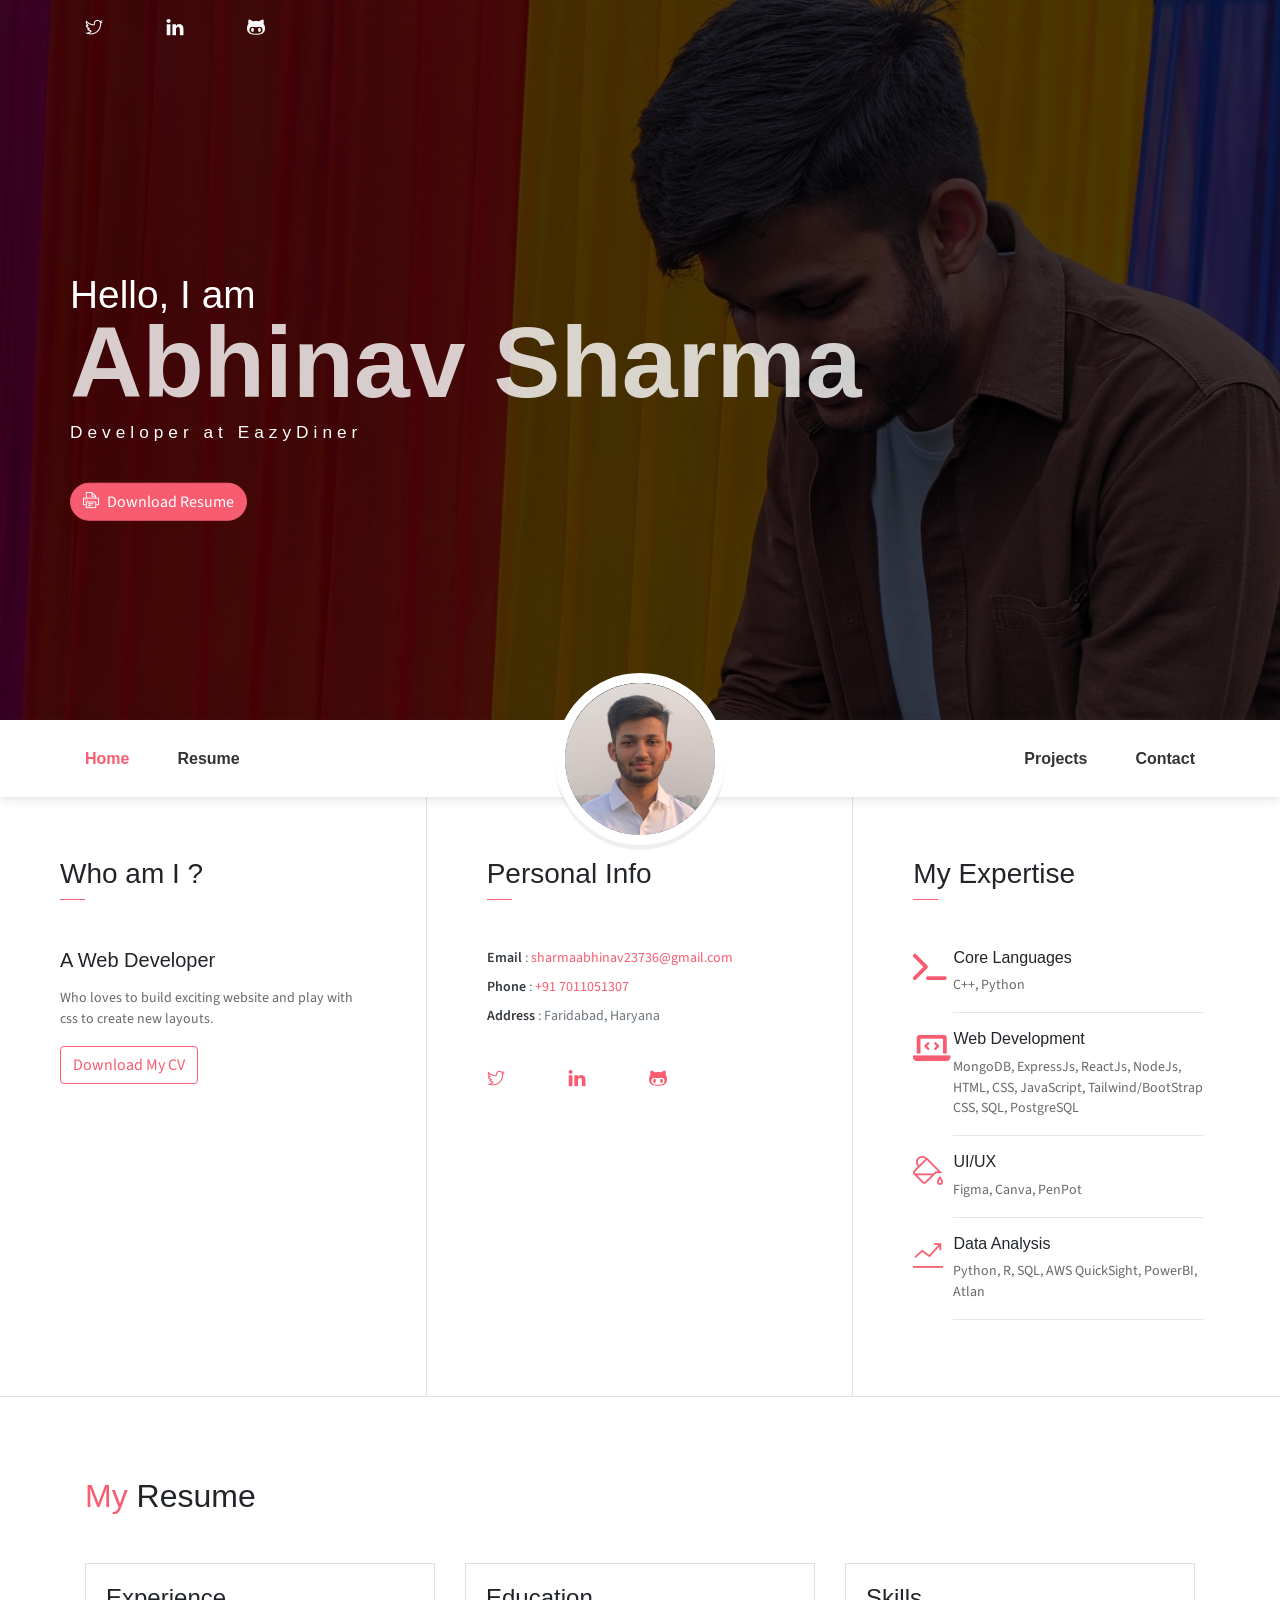
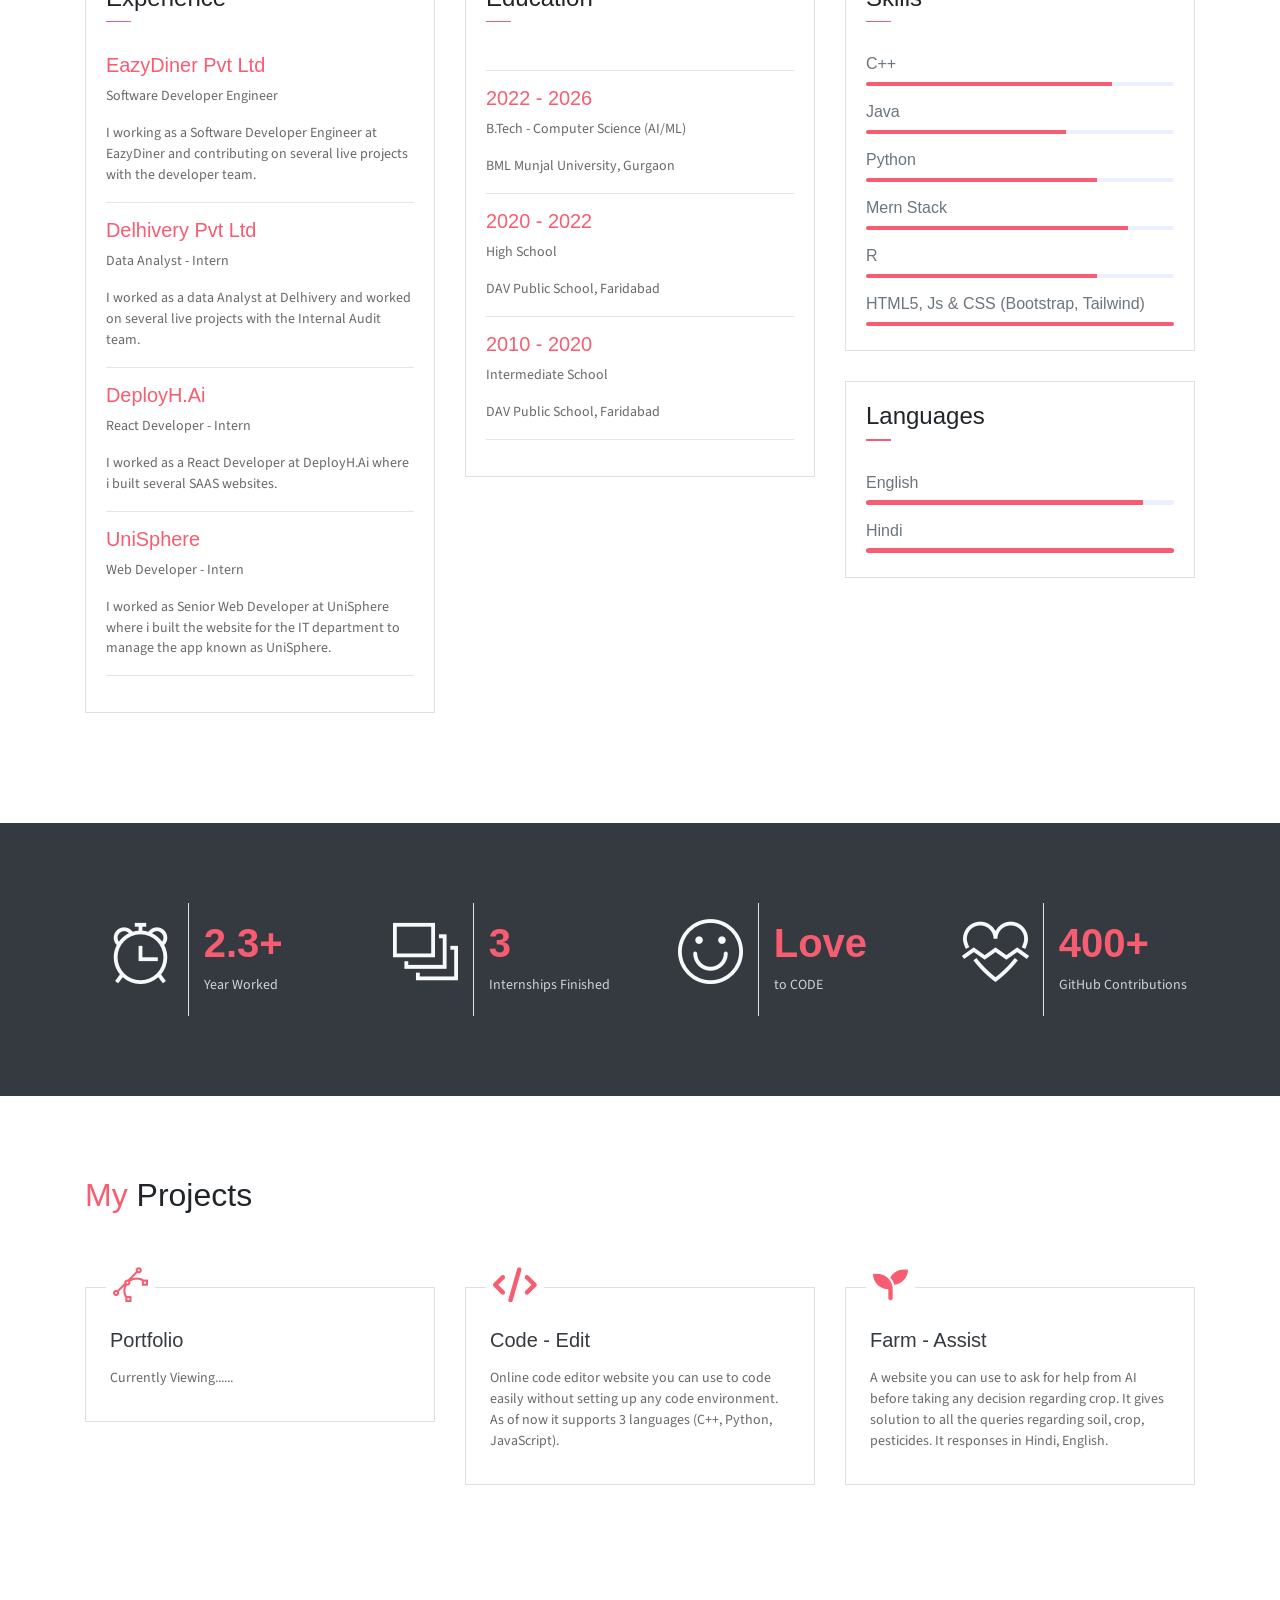
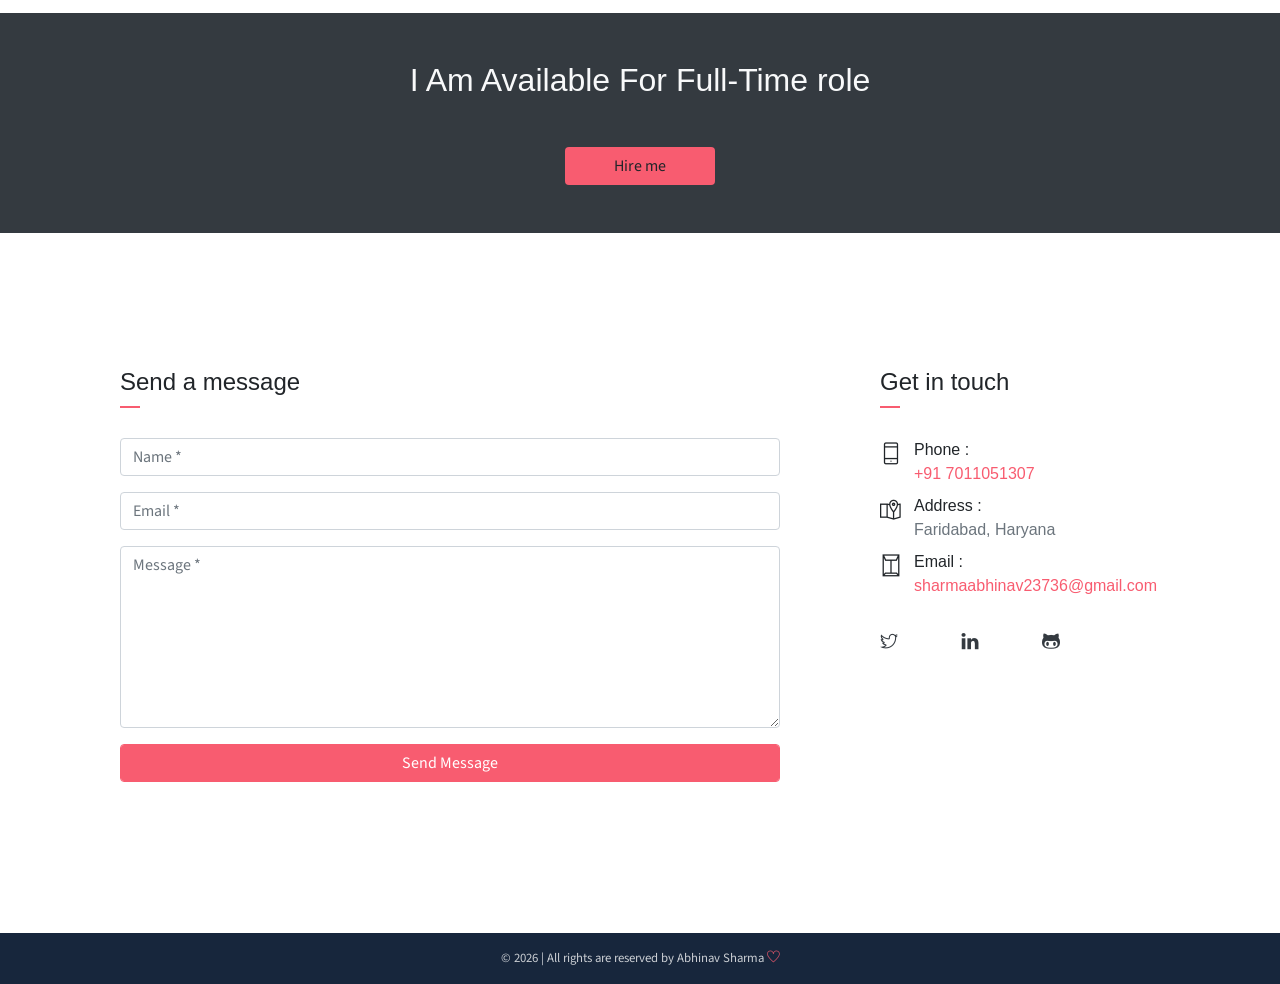
<file: index.html>
<!doctype html>
<html lang="en">
  <head>
    <meta charset="utf-8" />
    <meta
      name="viewport"
      content="width=device-width, initial-scale=1, shrink-to-fit=no"
    />
    <meta name="Portfolio" content="Portfolio" />
    <meta name="Abhinav Sharma" content="Portfolio" />
    <link
      rel="shortcut icon"
      href="./assets/imgs/avatar.jpg"
      type="image/x-icon"
    />
    <title>Abhinav Sharma Portfolio</title>
    <link
      href="https://cdnjs.cloudflare.com/ajax/libs/font-awesome/6.0.0-beta3/css/all.min.css"
      rel="stylesheet"
    />
    <link
      rel="stylesheet"
      href="assets/vendors/themify-icons/css/themify-icons.css"
    />
    <link rel="stylesheet" href="assets/css/Style.css" />
  </head>
  <body data-spy="scroll" data-target=".navbar" data-offset="40" id="home">
    <header class="header">
      <div class="container">
        <ul class="social-icons pt-3">
          <li class="social-item">
            <a
              class="social-link text-light"
              href="https://twitter.com/Abhinav1632"
              target="_blank"
              ><i class="ti-twitter" aria-hidden="true"></i
            ></a>
          </li>
          <li class="social-item">
            <a
              class="social-link text-light"
              href="https://www.linkedin.com/in/abhinav-sharma163/"
              target="_blank"
              ><i class="ti-linkedin" aria-hidden="true"></i
            ></a>
          </li>
          <li class="social-item">
            <a
              class="social-link text-light"
              href="https://github.com/Abhinav163"
              target="_blank"
              ><i class="ti-github" aria-hidden="true"></i
            ></a>
          </li>
        </ul>
        <div class="header-content">
          <h4 class="header-subtitle">Hello, I am</h4>
          <h1 class="header-title">Abhinav Sharma</h1>
          <h6 class="header-mono">Developer at EazyDiner</h6>
          <button class="btn btn-primary btn-rounded">
            <i class="ti-printer pr-2"></i
            ><a
              href="https://drive.google.com/file/d/1ckL7Jx_sKtXlJxS-QFbrkDljjQP-KDP7/view?usp=sharing"
              target="_blank"
              download="Abhinav Sharma resume.pdf"
              style="text-decoration: none; color: inherit"
              >Download Resume</a
            >
          </button>
        </div>
      </div>
    </header>
    <nav
      class="navbar sticky-top navbar-expand-lg navbar-light bg-white"
      data-spy="affix"
      data-offset-top="510"
    >
      <div class="container">
        <button
          class="navbar-toggler ml-auto"
          type="button"
          data-toggle="collapse"
          data-target="#navbarSupportedContent"
          aria-controls="navbarSupportedContent"
          aria-expanded="false"
          aria-label="Toggle navigation"
        >
          <span class="navbar-toggler-icon"></span>
        </button>
        <div
          class="collapse mt-sm-20 navbar-collapse"
          id="navbarSupportedContent"
        >
          <ul class="navbar-nav mr-auto">
            <li class="nav-item"><a href="#home" class="nav-link">Home</a></li>
            <li class="nav-item">
              <a href="#resume" class="nav-link">Resume</a>
            </li>
          </ul>
          <ul class="navbar-nav brand">
            <img src="assets/imgs/avatar.jpg" alt="" class="brand-img" />
            <li class="brand-txt">
              <h5 class="brand-title">Abhinav Sharma</h5>
              <div class="brand-subtitle">Web Developer</div>
            </li>
          </ul>
          <ul class="navbar-nav ml-auto">
            <li class="nav-item">
              <a href="#service" class="nav-link">Projects</a>
            </li>
            <li class="nav-item last-item">
              <a href="#contact" class="nav-link">Contact</a>
            </li>
          </ul>
        </div>
      </div>
    </nav>
    <div class="container-fluid">
      <div id="about" class="row about-section">
        <div class="col-lg-4 about-card">
          <h3 class="font-weight-light">Who am I ?</h3>
          <span class="line mb-5"></span>
          <h5 class="mb-3">A Web Developer</h5>
          <p class="mt-20">
            Who loves to build exciting website and play with css to create new
            layouts.
          </p>
          <button class="btn btn-outline-danger">
            <i class="icon-down-circled2"></i
            ><a
              href="https://drive.google.com/file/d/1ckL7Jx_sKtXlJxS-QFbrkDljjQP-KDP7/view?usp=sharing"
              target="_blank"
              download="Abhinav Sharma resume.pdf"
              style="text-decoration: none; color: inherit"
              >Download My CV</a
            >
          </button>
        </div>
        <div class="col-lg-4 about-card">
          <h3 class="font-weight-light">Personal Info</h3>
          <span class="line mb-5"></span>
          <ul class="mt40 info list-unstyled">
            <li>
              <span>Email</span> :
              <a
                href="javascript:void(0)"
                onclick="copyToClipboard('sharmaabhinav23736@gmail.com')"
                >sharmaabhinav23736@gmail.com</a
              >
            </li>
            <li>
              <span>Phone</span> :
              <a
                href="javascript:void(0)"
                onclick="copyToClipboard('+91 7011051307')"
                >+91 7011051307</a
              >
            </li>
            <li><span>Address</span> : Faridabad, Haryana</li>
          </ul>
          <ul class="social-icons pt-3">
            <li class="social-item">
              <a class="social-link" href="#"
                ><i class="ti-twitter" aria-hidden="true"></i
              ></a>
            </li>
            <li class="social-item">
              <a
                class="social-link"
                href="https://www.linkedin.com/in/abhinav-sharma163/"
                target="_blank"
                ><i class="ti-linkedin" aria-hidden="true"></i
              ></a>
            </li>
            <li class="social-item">
              <a
                class="social-link"
                href="https://github.com/Abhinav163"
                target="_blank"
                ><i class="ti-github" aria-hidden="true"></i
              ></a>
            </li>
          </ul>
        </div>
        <div class="col-lg-4 about-card">
          <h3 class="font-weight-light">My Expertise</h3>
          <span class="line mb-5"></span>
          <div class="row">
            <div class="col-1 text-danger pt-1">
              <i class="fas fa-terminal text-primary icon-lg"></i>
            </div>
            <div class="col-10 ml-auto mr-3">
              <h6>Core Languages</h6>
              <p class="subtitle">C++, Python</p>
              <hr />
            </div>
          </div>
          <div class="row">
            <div class="col-1 text-danger pt-1">
              <i class="fas fa-laptop-code text-primary icon-lg"></i>
            </div>
            <div class="col-10 ml-auto mr-3">
              <h6>Web Development</h6>
              <p class="subtitle">
                MongoDB, ExpressJs, ReactJs, NodeJs, HTML, CSS, JavaScript,
                Tailwind/BootStrap CSS, SQL, PostgreSQL
              </p>
              <hr />
            </div>
          </div>
          <div class="row">
            <div class="col-1 text-danger pt-1">
              <i class="ti-paint-bucket icon-lg"></i>
            </div>
            <div class="col-10 ml-auto mr-3">
              <h6>UI/UX</h6>
              <p class="subtitle">Figma, Canva, PenPot</p>
              <hr />
            </div>
          </div>
          <div class="row">
            <div class="col-1 text-danger pt-1">
              <i class="ti-stats-up icon-lg"></i>
            </div>
            <div class="col-10 ml-auto mr-3">
              <h6>Data Analysis</h6>
              <p class="subtitle">
                Python, R, SQL, AWS QuickSight, PowerBI, Atlan
              </p>
              <hr />
            </div>
          </div>
        </div>
      </div>
    </div>
    <section class="section" id="resume">
      <div class="container">
        <h2 class="mb-5"><span class="text-danger">My</span> Resume</h2>
        <div class="row">
          <div class="col-md-6 col-lg-4">
            <div class="card">
              <div class="card-header">
                <div class="mt-2">
                  <h4>Experience</h4>
                  <span class="line"></span>
                </div>
              </div>
              <div id="experience-body" class="card-body">
                <h6 class="title text-danger">EazyDiner Pvt Ltd</h6>
                <p>Software Developer Engineer</p>
                <p class="subtitle">
                  I working as a Software Developer Engineer at EazyDiner and
                  contributing on several live projects with the developer team.
                </p>
                <hr />
                <hr />
                <h6 class="title text-danger">Delhivery Pvt Ltd</h6>
                <p>Data Analyst - Intern</p>
                <p class="subtitle">
                  I worked as a data Analyst at Delhivery and worked on several
                  live projects with the Internal Audit team.
                </p>
                <hr />
                <h6 class="title text-danger">DeployH.Ai</h6>
                <p>React Developer - Intern</p>
                <p class="subtitle">
                  I worked as a React Developer at DeployH.Ai where i built
                  several SAAS websites.
                </p>
                <hr />
                <h6 class="title text-danger">UniSphere</h6>
                <p>Web Developer - Intern</p>
                <p class="subtitle">
                  I worked as Senior Web Developer at UniSphere where i built
                  the website for the IT department to manage the app known as
                  UniSphere.
                </p>
              </div>
            </div>
          </div>
          <div class="col-md-6 col-lg-4">
            <div class="card">
              <div class="card-header">
                <div class="mt-2">
                  <h4>Education</h4>
                  <span class="line"></span>
                </div>
              </div>
              <div id="education-body" class="card-body">
                <hr />
                <h6 class="title text-danger">2022 - 2026</h6>
                <p>B.Tech - Computer Science (AI/ML)</p>
                <p class="subtitle">BML Munjal University, Gurgaon</p>
                <hr />
                <h6 class="title text-danger">2020 - 2022</h6>
                <p>High School</p>
                <p class="subtitle">DAV Public School, Faridabad</p>
                <hr />
                <h6 class="title text-danger">2010 - 2020</h6>
                <p>Intermediate School</p>
                <p class="subtitle">DAV Public School, Faridabad</p>
              </div>
            </div>
          </div>
          <div class="col-lg-4">
            <div class="card">
              <div class="card-header">
                <div class="pull-left">
                  <h4 class="mt-2">Skills</h4>
                  <span class="line"></span>
                </div>
              </div>
              <div id="skills-body" class="card-body pb-2">
                <h6>C++</h6>
                <div class="progress mb-3">
                  <div
                    class="progress-bar bg-danger"
                    role="progressbar"
                    style="width: 80%"
                    aria-valuenow="70"
                    aria-valuemin="0"
                    aria-valuemax="100"
                  ></div>
                </div>
                <h6>Java</h6>
                <div class="progress mb-3">
                  <div
                    class="progress-bar bg-danger"
                    role="progressbar"
                    style="width: 65%"
                    aria-valuenow="75"
                    aria-valuemin="0"
                    aria-valuemax="100"
                  ></div>
                </div>
                <h6>Python</h6>
                <div class="progress mb-3">
                  <div
                    class="progress-bar bg-danger"
                    role="progressbar"
                    style="width: 75%"
                    aria-valuenow="25"
                    aria-valuemin="0"
                    aria-valuemax="100"
                  ></div>
                </div>
                <h6>Mern Stack</h6>
                <div class="progress mb-3">
                  <div
                    class="progress-bar bg-danger"
                    role="progressbar"
                    style="width: 85%"
                    aria-valuenow="25"
                    aria-valuemin="0"
                    aria-valuemax="100"
                  ></div>
                </div>
                <h6>R</h6>
                <div class="progress mb-3">
                  <div
                    class="progress-bar bg-danger"
                    role="progressbar"
                    style="width: 75%"
                    aria-valuenow="75"
                    aria-valuemin="0"
                    aria-valuemax="100"
                  ></div>
                </div>
                <h6>HTML5, Js & CSS (Bootstrap, Tailwind)</h6>
                <div class="progress mb-3">
                  <div
                    class="progress-bar bg-danger"
                    role="progressbar"
                    style="width: 100%"
                    aria-valuenow="75"
                    aria-valuemin="0"
                    aria-valuemax="100"
                  ></div>
                </div>
              </div>
            </div>
              <div class="card">
              <div class="card-header">
                <div class="pull-left">
                  <h4 class="mt-2">Languages</h4>
                  <span class="line"></span>
                </div>
              </div>
              <div id="languages-body" class="card-body pb-2">
                <h6>English</h6>
                <div class="progress mb-3">
                  <div
                    class="progress-bar bg-danger"
                    role="progressbar"
                    style="width: 90%"
                    aria-valuenow="25"
                    aria-valuemin="0"
                    aria-valuemax="100"
                  ></div>
                </div>
                <h6>Hindi</h6>
                <div class="progress mb-3">
                  <div
                    class="progress-bar bg-danger"
                    role="progressbar"
                    style="width: 100%"
                    aria-valuenow="25"
                    aria-valuemin="0"
                    aria-valuemax="100"
                  ></div>
                </div>
              </div>
            </div>
          </div>
        </div>
      </div>
    </section>
    <section class="section bg-dark text-center">
      <div class="container">
        <div id="stats-row" class="row text-center">
          <div class="col-md-6 col-lg-3">
            <div class="row">
              <div class="col-5 text-right text-light border-right py-3">
                <div class="m-auto"><i class="ti-alarm-clock icon-xl"></i></div>
              </div>
              <div class="col-7 text-left py-3">
                <h1 class="text-danger font-weight-bold font40">2.3+</h1>
                <p class="text-light mb-1">Year Worked</p>
              </div>
            </div>
          </div>
          <div class="col-md-6 col-lg-3">
            <div class="row">
              <div class="col-5 text-right text-light border-right py-3">
                <div class="m-auto"><i class="ti-layers-alt icon-xl"></i></div>
              </div>
              <div class="col-7 text-left py-3">
                <h1 class="text-danger font-weight-bold font40">3</h1>
                <p class="text-light mb-1">Internships Finished</p>
              </div>
            </div>
          </div>
          <div class="col-md-6 col-lg-3">
            <div class="row">
              <div class="col-5 text-right text-light border-right py-3">
                <div class="m-auto"><i class="ti-face-smile icon-xl"></i></div>
              </div>
              <div class="col-7 text-left py-3">
                <h1 class="text-danger font-weight-bold font40">Love</h1>
                <p class="text-light mb-1">to CODE</p>
              </div>
            </div>
          </div>
          <div class="col-md-6 col-lg-3">
            <div class="row">
              <div class="col-5 text-right text-light border-right py-3">
                <div class="m-auto">
                  <i class="ti-heart-broken icon-xl"></i>
                </div>
              </div>
              <div class="col-7 text-left py-3">
                <h1 class="text-danger font-weight-bold font40">400+</h1>
                <p class="text-light mb-1">GitHub Contributions</p>
              </div>
            </div>
          </div>
        </div>
      </div>
    </section>
    <section class="section" id="service">
      <div class="container">
        <h2 class="mb-5 pb-4"><span class="text-danger">My</span> Projects</h2>
        <div id="projects-row" class="row">
          <div class="col-md-4 col-sm-6">
            <div class="card mb-5">
              <div class="card-header has-icon">
                <i class="ti-vector text-danger" aria-hidden="true"></i>
              </div>
              <div class="card-body px-4 py-3">
                <h5 class="mb-3 card-title text-dark">Portfolio</h5>
                <p class="subtitle">Currently Viewing......</p>
              </div>
            </div>
          </div>
          <div class="col-md-4 col-sm-6">
            <div class="card mb-5">
              <div class="card-header has-icon">
                <i class="fas fa-code text-primary icon-xl"></i>
              </div>
              <div class="card-body px-4 py-3">
                <h5 class="mb-3 card-title text-dark">Code - Edit</h5>
                <p class="subtitle">
                  Online code editor website you can use to code easily without
                  setting up any code environment. As of now it supports 3
                  languages (C++, Python, JavaScript).<br />
                </p>
              </div>
            </div>
          </div>
          <div class="col-md-4 col-sm-6">
            <div class="card mb-5">
              <div class="card-header has-icon">
                <i
                  class="fas fa-seedling text-danger icon-xl"
                  aria-hidden="true"
                ></i>
              </div>
              <div class="card-body px-4 py-3">
                <h5 class="mb-3 card-title text-dark">Farm - Assist</h5>
                <p class="subtitle">
                  A website you can use to ask for help from AI before taking
                  any decision regarding crop. It gives solution to all the
                  queries regarding soil, crop, pesticides. It responses in
                  Hindi, English.
                </p>
              </div>
            </div>
          </div>
        </div>
      </div>
    </section>
    <section class="section bg-dark py-5">
      <div class="container text-center">
        <h2 class="text-light mb-5 font-weight-normal">
          I Am Available For Full-Time role
        </h2>
        <button
          class="btn bg-primary w-lg"
          onclick="
            window.location.href =
              'mailto:sharmakeshav23736@gmail.com?subject=Job%20Opportunity&body=Hello,%20I%20am%20interested%20in%20discussing%20a%20job%20opportunity%20with%20you.'
          "
        >
          Hire me
        </button>
      </div>
    </section>
    <div class="section contact" id="contact">
      <div class="container">
        <div class="row">
          <div class="col-lg-8">
            <div class="contact-form-card">
              <h4 class="contact-title">Send a message</h4>
              <form
                id="contact-form"
                action="https://formspree.io/f/meoqqybo"
                method="POST"
              >
                <div class="form-group">
                  <input
                    class="form-control"
                    type="text"
                    name="name"
                    placeholder="Name *"
                    required
                  />
                </div>
                <div class="form-group">
                  <input
                    class="form-control"
                    type="email"
                    name="email"
                    placeholder="Email *"
                    required
                  />
                </div>
                <div class="form-group">
                  <textarea
                    class="form-control"
                    name="message"
                    placeholder="Message *"
                    rows="7"
                    required
                  ></textarea>
                </div>
                <div class="form-group">
                  <button type="submit" class="form-control btn btn-primary">
                    Send Message
                  </button>
                </div>
                <p id="form-response" style="display: none"></p>
              </form>
            </div>
          </div>
          <div class="col-lg-4">
            <div class="contact-info-card">
              <h4 class="contact-title">Get in touch</h4>
              <div class="row mb-2">
                <div class="col-1 pt-1 mr-1">
                  <i class="ti-mobile icon-md"></i>
                </div>
                <div class="col-10">
                  <h6 class="d-inline">
                    Phone : <br /><a
                      href="javascript:void(0)"
                      onclick="copyToClipboard('+91 7011051307')"
                      >+91 7011051307</a
                    >
                  </h6>
                </div>
              </div>
              <div class="row mb-2">
                <div class="col-1 pt-1 mr-1">
                  <i class="ti-map-alt icon-md"></i>
                </div>
                <div class="col-10">
                  <h6 class="d-inline">
                    Address :<br />
                    <span class="text-muted">Faridabad, Haryana</span>
                  </h6>
                </div>
              </div>
              <div class="row mb-2">
                <div class="col-1 pt-1 mr-1">
                  <i class="ti-envelope icon-md"></i>
                </div>
                <div class="col-10">
                  <h6 class="d-inline">
                    Email :<br /><a
                      href="javascript:void(0)"
                      onclick="copyToClipboard('sharmaabhinav23736@gmail.com')"
                      >sharmaabhinav23736@gmail.com</a
                    >
                  </h6>
                </div>
              </div>
              <ul class="social-icons pt-4">
                <li class="social-item">
                  <a
                    class="social-link text-dark"
                    href="https://twitter.com/Abhinav1632"
                    target="_blank"
                    ><i class="ti-twitter" aria-hidden="true"></i
                  ></a>
                </li>
                <li class="social-item">
                  <a
                    class="social-link text-dark"
                    href="https://www.linkedin.com/in/abhinav-sharma163/"
                    target="_blank"
                    ><i class="ti-linkedin" aria-hidden="true"></i
                  ></a>
                </li>
                <li class="social-item">
                  <a
                    class="social-link text-dark"
                    href="https://github.com/Abhinav163"
                    target="_blank"
                    ><i class="ti-github" aria-hidden="true"></i
                  ></a>
                </li>
              </ul>
            </div>
          </div>
        </div>
      </div>
    </div>
    <footer class="footer py-3">
      <div class="container text-center">
        <p class="small mb-0 text-light">
          &copy;
          <script>
            document.write(new Date().getFullYear());
          </script>
          | All rights are reserved by Abhinav Sharma
          <i class="ti-heart text-danger"></i>
        </p>
      </div>
    </footer>
    <script src="assets/vendors/jquery/jquery-3.4.1.js"></script>
    <script src="assets/vendors/bootstrap/bootstrap.bundle.js"></script>
    <script src="assets/vendors/bootstrap/bootstrap.affix.js"></script>
    <script src="assets/vendors/isotope/isotope.pkgd.js"></script>
    <script src="assets/js/portfolio.js"></script>
    <script>
      function copyToClipboard(text) {
        const tempInput = document.createElement("input");
        tempInput.value = text;
        document.body.appendChild(tempInput);
        tempInput.select();
        document.execCommand("copy");
        document.body.removeChild(tempInput);
      }
    </script>
    <script>
      document
        .getElementById("contact-form")
        .addEventListener("submit", function (event) {
          event.preventDefault();
          var form = this;
          var formResponse = document.getElementById("form-response");

          fetch(form.action, {
            method: form.method,
            body: new FormData(form),
            headers: {
              Accept: "application/json",
            },
          })
            .then(function (response) {
              if (response.ok) {
                formResponse.style.display = "block";
                formResponse.textContent =
                  "Thank you for your message! I will get back to you soon.";
                formResponse.style.color = "green";
                form.reset();
              } else {
                formResponse.style.display = "block";
                formResponse.textContent =
                  "Oops! There was a problem submitting your form.";
                formResponse.style.color = "red";
              }
            })
            .catch(function (error) {
              formResponse.style.display = "block";
              formResponse.textContent =
                "Oops! There was a problem submitting your form.";
              formResponse.style.color = "red";
            });
        });
    </script>
  </body>
</html>
</file>
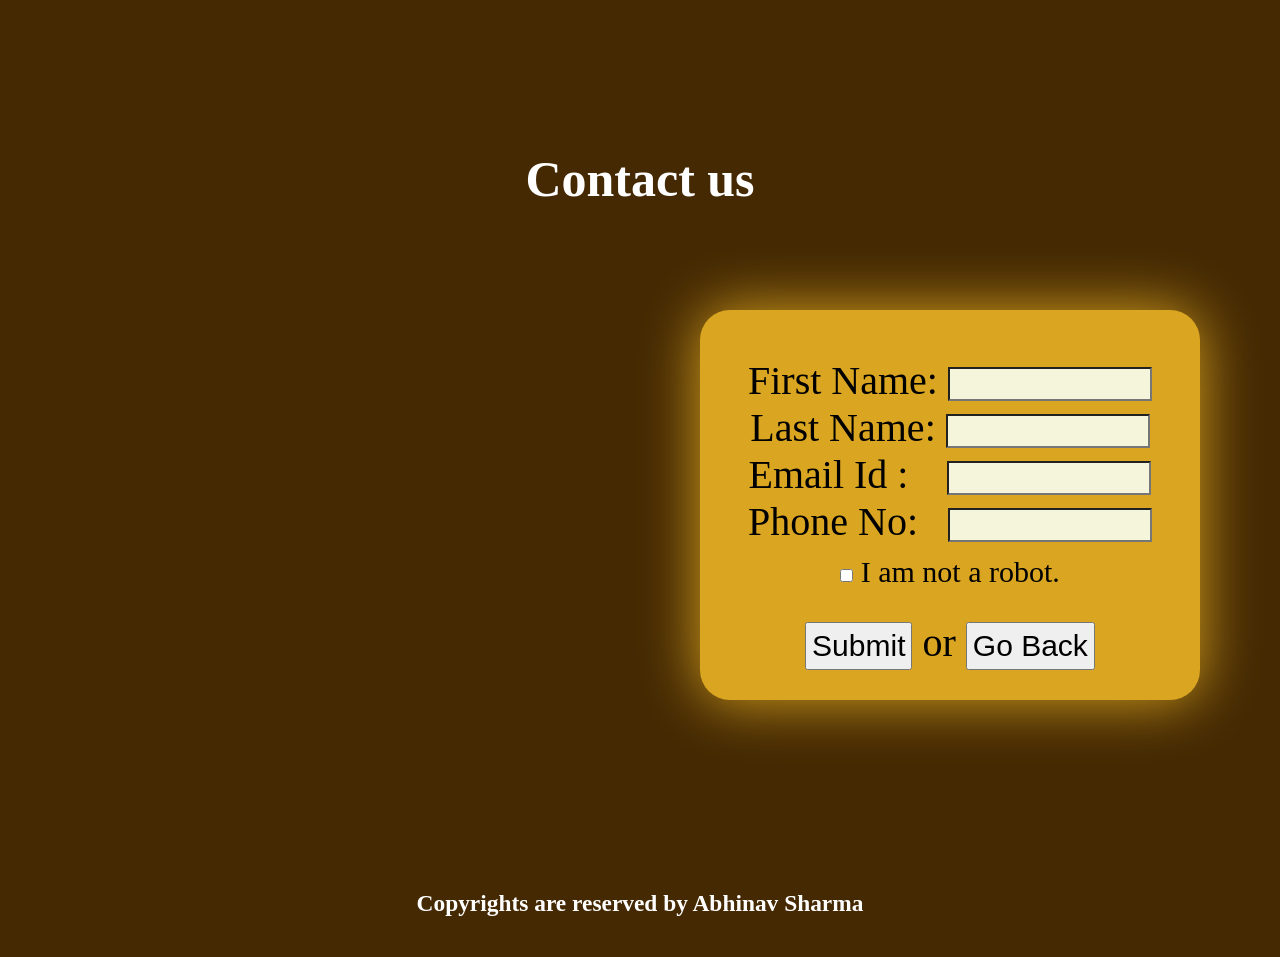
<file: form/index.html>
<!DOCTYPE html>
<html lang="en">
<head>
    <meta charset="UTF-8">
    <meta name="viewport" content="width=device-width, initial-scale=1.0">
    <link rel="stylesheet" href="style.css">
    <title>Contact | Abhinav Sharma</title>
</head>
<body>
    <div class="container">
        <div class="head">
            <H1>Contact us</H1>
        </div>
        <div class="form">
            <div class="box">
                <form action="">
                    <br>
                    <label  id="details"  for="FName">First Name: <input type="text" id="Fname" name="Fname" required></label><br>
                    <label id="details"  for="LName">Last Name: <input type="text" id="Lname" name="Lname" required></label><br>
                    <label  id="details" for="Email">Email Id  : <input type="email" id="Email" name="Email" required></label><br>
                    <label  id="details" for="Phone">Phone No: <input type="number" id="Phone" name="Phone"required></label><br>
                    <label for="Check"><input type="checkbox" name="check" id="Check" required/><span id="robot"> I am not a robot.</span></label><br/>
                    <button id="but" type="submit">Submit</button> or
                    <button id="back" onclick="location.href='../index.html'">Go Back</button>
                </form>
            </div>
        </div>
        <div class="foot">
            <h3>Copyrights are reserved by Abhinav Sharma</h3>
        </div>
    </div>
</body>
</html>
</file>
<file: assets/vendors/themify-icons/css/themify-icons.css>
@font-face {
	font-family: 'themify';
	src:url("../fonts/themify.eot?-fvbane");
	src:url("../fonts/themify.eot?#iefix-fvbane") format("embedded-opentype"),
		url("../fonts/themify.woff?-fvbane") format("woff"),
		url("../fonts/themify.ttf?-fvbane") format("truetype"),
		url("../fonts/themify.svg?-fvbane#themify") format("svg");
	font-weight: normal;
	font-style: normal;
}

[class^="ti-"], [class*=" ti-"] {
	font-family: 'themify';
	speak: none;
	font-style: normal;
	font-weight: normal;
	font-variant: normal;
	text-transform: none;
	line-height: 1;

	/* Better Font Rendering =========== */
	-webkit-font-smoothing: antialiased;
	-moz-osx-font-smoothing: grayscale;
}

.ti-wand:before {
	content: "\e600";
}
.ti-volume:before {
	content: "\e601";
}
.ti-user:before {
	content: "\e602";
}
.ti-unlock:before {
	content: "\e603";
}
.ti-unlink:before {
	content: "\e604";
}
.ti-trash:before {
	content: "\e605";
}
.ti-thought:before {
	content: "\e606";
}
.ti-target:before {
	content: "\e607";
}
.ti-tag:before {
	content: "\e608";
}
.ti-tablet:before {
	content: "\e609";
}
.ti-star:before {
	content: "\e60a";
}
.ti-spray:before {
	content: "\e60b";
}
.ti-signal:before {
	content: "\e60c";
}
.ti-shopping-cart:before {
	content: "\e60d";
}
.ti-shopping-cart-full:before {
	content: "\e60e";
}
.ti-settings:before {
	content: "\e60f";
}
.ti-search:before {
	content: "\e610";
}
.ti-zoom-in:before {
	content: "\e611";
}
.ti-zoom-out:before {
	content: "\e612";
}
.ti-cut:before {
	content: "\e613";
}
.ti-ruler:before {
	content: "\e614";
}
.ti-ruler-pencil:before {
	content: "\e615";
}
.ti-ruler-alt:before {
	content: "\e616";
}
.ti-bookmark:before {
	content: "\e617";
}
.ti-bookmark-alt:before {
	content: "\e618";
}
.ti-reload:before {
	content: "\e619";
}
.ti-plus:before {
	content: "\e61a";
}
.ti-pin:before {
	content: "\e61b";
}
.ti-pencil:before {
	content: "\e61c";
}
.ti-pencil-alt:before {
	content: "\e61d";
}
.ti-paint-roller:before {
	content: "\e61e";
}
.ti-paint-bucket:before {
	content: "\e61f";
}
.ti-na:before {
	content: "\e620";
}
.ti-mobile:before {
	content: "\e621";
}
.ti-minus:before {
	content: "\e622";
}
.ti-medall:before {
	content: "\e623";
}
.ti-medall-alt:before {
	content: "\e624";
}
.ti-marker:before {
	content: "\e625";
}
.ti-marker-alt:before {
	content: "\e626";
}
.ti-arrow-up:before {
	content: "\e627";
}
.ti-arrow-right:before {
	content: "\e628";
}
.ti-arrow-left:before {
	content: "\e629";
}
.ti-arrow-down:before {
	content: "\e62a";
}
.ti-lock:before {
	content: "\e62b";
}
.ti-location-arrow:before {
	content: "\e62c";
}
.ti-link:before {
	content: "\e62d";
}
.ti-layout:before {
	content: "\e62e";
}
.ti-layers:before {
	content: "\e62f";
}
.ti-layers-alt:before {
	content: "\e630";
}
.ti-key:before {
	content: "\e631";
}
.ti-import:before {
	content: "\e632";
}
.ti-image:before {
	content: "\e633";
}
.ti-heart:before {
	content: "\e634";
}
.ti-heart-broken:before {
	content: "\e635";
}
.ti-hand-stop:before {
	content: "\e636";
}
.ti-hand-open:before {
	content: "\e637";
}
.ti-hand-drag:before {
	content: "\e638";
}
.ti-folder:before {
	content: "\e639";
}
.ti-flag:before {
	content: "\e63a";
}
.ti-flag-alt:before {
	content: "\e63b";
}
.ti-flag-alt-2:before {
	content: "\e63c";
}
.ti-eye:before {
	content: "\e63d";
}
.ti-export:before {
	content: "\e63e";
}
.ti-exchange-vertical:before {
	content: "\e63f";
}
.ti-desktop:before {
	content: "\e640";
}
.ti-cup:before {
	content: "\e641";
}
.ti-crown:before {
	content: "\e642";
}
.ti-comments:before {
	content: "\e643";
}
.ti-comment:before {
	content: "\e644";
}
.ti-comment-alt:before {
	content: "\e645";
}
.ti-close:before {
	content: "\e646";
}
.ti-clip:before {
	content: "\e647";
}
.ti-angle-up:before {
	content: "\e648";
}
.ti-angle-right:before {
	content: "\e649";
}
.ti-angle-left:before {
	content: "\e64a";
}
.ti-angle-down:before {
	content: "\e64b";
}
.ti-check:before {
	content: "\e64c";
}
.ti-check-box:before {
	content: "\e64d";
}
.ti-camera:before {
	content: "\e64e";
}
.ti-announcement:before {
	content: "\e64f";
}
.ti-brush:before {
	content: "\e650";
}
.ti-briefcase:before {
	content: "\e651";
}
.ti-bolt:before {
	content: "\e652";
}
.ti-bolt-alt:before {
	content: "\e653";
}
.ti-blackboard:before {
	content: "\e654";
}
.ti-bag:before {
	content: "\e655";
}
.ti-move:before {
	content: "\e656";
}
.ti-arrows-vertical:before {
	content: "\e657";
}
.ti-arrows-horizontal:before {
	content: "\e658";
}
.ti-fullscreen:before {
	content: "\e659";
}
.ti-arrow-top-right:before {
	content: "\e65a";
}
.ti-arrow-top-left:before {
	content: "\e65b";
}
.ti-arrow-circle-up:before {
	content: "\e65c";
}
.ti-arrow-circle-right:before {
	content: "\e65d";
}
.ti-arrow-circle-left:before {
	content: "\e65e";
}
.ti-arrow-circle-down:before {
	content: "\e65f";
}
.ti-angle-double-up:before {
	content: "\e660";
}
.ti-angle-double-right:before {
	content: "\e661";
}
.ti-angle-double-left:before {
	content: "\e662";
}
.ti-angle-double-down:before {
	content: "\e663";
}
.ti-zip:before {
	content: "\e664";
}
.ti-world:before {
	content: "\e665";
}
.ti-wheelchair:before {
	content: "\e666";
}
.ti-view-list:before {
	content: "\e667";
}
.ti-view-list-alt:before {
	content: "\e668";
}
.ti-view-grid:before {
	content: "\e669";
}
.ti-uppercase:before {
	content: "\e66a";
}
.ti-upload:before {
	content: "\e66b";
}
.ti-underline:before {
	content: "\e66c";
}
.ti-truck:before {
	content: "\e66d";
}
.ti-timer:before {
	content: "\e66e";
}
.ti-ticket:before {
	content: "\e66f";
}
.ti-thumb-up:before {
	content: "\e670";
}
.ti-thumb-down:before {
	content: "\e671";
}
.ti-text:before {
	content: "\e672";
}
.ti-stats-up:before {
	content: "\e673";
}
.ti-stats-down:before {
	content: "\e674";
}
.ti-split-v:before {
	content: "\e675";
}
.ti-split-h:before {
	content: "\e676";
}
.ti-smallcap:before {
	content: "\e677";
}
.ti-shine:before {
	content: "\e678";
}
.ti-shift-right:before {
	content: "\e679";
}
.ti-shift-left:before {
	content: "\e67a";
}
.ti-shield:before {
	content: "\e67b";
}
.ti-notepad:before {
	content: "\e67c";
}
.ti-server:before {
	content: "\e67d";
}
.ti-quote-right:before {
	content: "\e67e";
}
.ti-quote-left:before {
	content: "\e67f";
}
.ti-pulse:before {
	content: "\e680";
}
.ti-printer:before {
	content: "\e681";
}
.ti-power-off:before {
	content: "\e682";
}
.ti-plug:before {
	content: "\e683";
}
.ti-pie-chart:before {
	content: "\e684";
}
.ti-paragraph:before {
	content: "\e685";
}
.ti-panel:before {
	content: "\e686";
}
.ti-package:before {
	content: "\e687";
}
.ti-music:before {
	content: "\e688";
}
.ti-music-alt:before {
	content: "\e689";
}
.ti-mouse:before {
	content: "\e68a";
}
.ti-mouse-alt:before {
	content: "\e68b";
}
.ti-money:before {
	content: "\e68c";
}
.ti-microphone:before {
	content: "\e68d";
}
.ti-menu:before {
	content: "\e68e";
}
.ti-menu-alt:before {
	content: "\e68f";
}
.ti-map:before {
	content: "\e690";
}
.ti-map-alt:before {
	content: "\e691";
}
.ti-loop:before {
	content: "\e692";
}
.ti-location-pin:before {
	content: "\e693";
}
.ti-list:before {
	content: "\e694";
}
.ti-light-bulb:before {
	content: "\e695";
}
.ti-Italic:before {
	content: "\e696";
}
.ti-info:before {
	content: "\e697";
}
.ti-infinite:before {
	content: "\e698";
}
.ti-id-badge:before {
	content: "\e699";
}
.ti-hummer:before {
	content: "\e69a";
}
.ti-home:before {
	content: "\e69b";
}
.ti-help:before {
	content: "\e69c";
}
.ti-headphone:before {
	content: "\e69d";
}
.ti-harddrives:before {
	content: "\e69e";
}
.ti-harddrive:before {
	content: "\e69f";
}
.ti-gift:before {
	content: "\e6a0";
}
.ti-game:before {
	content: "\e6a1";
}
.ti-filter:before {
	content: "\e6a2";
}
.ti-files:before {
	content: "\e6a3";
}
.ti-file:before {
	content: "\e6a4";
}
.ti-eraser:before {
	content: "\e6a5";
}
.ti-envelope:before {
	content: "\e6a6";
}
.ti-download:before {
	content: "\e6a7";
}
.ti-direction:before {
	content: "\e6a8";
}
.ti-direction-alt:before {
	content: "\e6a9";
}
.ti-dashboard:before {
	content: "\e6aa";
}
.ti-control-stop:before {
	content: "\e6ab";
}
.ti-control-shuffle:before {
	content: "\e6ac";
}
.ti-control-play:before {
	content: "\e6ad";
}
.ti-control-pause:before {
	content: "\e6ae";
}
.ti-control-forward:before {
	content: "\e6af";
}
.ti-control-backward:before {
	content: "\e6b0";
}
.ti-cloud:before {
	content: "\e6b1";
}
.ti-cloud-up:before {
	content: "\e6b2";
}
.ti-cloud-down:before {
	content: "\e6b3";
}
.ti-clipboard:before {
	content: "\e6b4";
}
.ti-car:before {
	content: "\e6b5";
}
.ti-calendar:before {
	content: "\e6b6";
}
.ti-book:before {
	content: "\e6b7";
}
.ti-bell:before {
	content: "\e6b8";
}
.ti-basketball:before {
	content: "\e6b9";
}
.ti-bar-chart:before {
	content: "\e6ba";
}
.ti-bar-chart-alt:before {
	content: "\e6bb";
}
.ti-back-right:before {
	content: "\e6bc";
}
.ti-back-left:before {
	content: "\e6bd";
}
.ti-arrows-corner:before {
	content: "\e6be";
}
.ti-archive:before {
	content: "\e6bf";
}
.ti-anchor:before {
	content: "\e6c0";
}
.ti-align-right:before {
	content: "\e6c1";
}
.ti-align-left:before {
	content: "\e6c2";
}
.ti-align-justify:before {
	content: "\e6c3";
}
.ti-align-center:before {
	content: "\e6c4";
}
.ti-alert:before {
	content: "\e6c5";
}
.ti-alarm-clock:before {
	content: "\e6c6";
}
.ti-agenda:before {
	content: "\e6c7";
}
.ti-write:before {
	content: "\e6c8";
}
.ti-window:before {
	content: "\e6c9";
}
.ti-widgetized:before {
	content: "\e6ca";
}
.ti-widget:before {
	content: "\e6cb";
}
.ti-widget-alt:before {
	content: "\e6cc";
}
.ti-wallet:before {
	content: "\e6cd";
}
.ti-video-clapper:before {
	content: "\e6ce";
}
.ti-video-camera:before {
	content: "\e6cf";
}
.ti-vector:before {
	content: "\e6d0";
}
.ti-themify-logo:before {
	content: "\e6d1";
}
.ti-themify-favicon:before {
	content: "\e6d2";
}
.ti-themify-favicon-alt:before {
	content: "\e6d3";
}
.ti-support:before {
	content: "\e6d4";
}
.ti-stamp:before {
	content: "\e6d5";
}
.ti-split-v-alt:before {
	content: "\e6d6";
}
.ti-slice:before {
	content: "\e6d7";
}
.ti-shortcode:before {
	content: "\e6d8";
}
.ti-shift-right-alt:before {
	content: "\e6d9";
}
.ti-shift-left-alt:before {
	content: "\e6da";
}
.ti-ruler-alt-2:before {
	content: "\e6db";
}
.ti-receipt:before {
	content: "\e6dc";
}
.ti-pin2:before {
	content: "\e6dd";
}
.ti-pin-alt:before {
	content: "\e6de";
}
.ti-pencil-alt2:before {
	content: "\e6df";
}
.ti-palette:before {
	content: "\e6e0";
}
.ti-more:before {
	content: "\e6e1";
}
.ti-more-alt:before {
	content: "\e6e2";
}
.ti-microphone-alt:before {
	content: "\e6e3";
}
.ti-magnet:before {
	content: "\e6e4";
}
.ti-line-double:before {
	content: "\e6e5";
}
.ti-line-dotted:before {
	content: "\e6e6";
}
.ti-line-dashed:before {
	content: "\e6e7";
}
.ti-layout-width-full:before {
	content: "\e6e8";
}
.ti-layout-width-default:before {
	content: "\e6e9";
}
.ti-layout-width-default-alt:before {
	content: "\e6ea";
}
.ti-layout-tab:before {
	content: "\e6eb";
}
.ti-layout-tab-window:before {
	content: "\e6ec";
}
.ti-layout-tab-v:before {
	content: "\e6ed";
}
.ti-layout-tab-min:before {
	content: "\e6ee";
}
.ti-layout-slider:before {
	content: "\e6ef";
}
.ti-layout-slider-alt:before {
	content: "\e6f0";
}
.ti-layout-sidebar-right:before {
	content: "\e6f1";
}
.ti-layout-sidebar-none:before {
	content: "\e6f2";
}
.ti-layout-sidebar-left:before {
	content: "\e6f3";
}
.ti-layout-placeholder:before {
	content: "\e6f4";
}
.ti-layout-menu:before {
	content: "\e6f5";
}
.ti-layout-menu-v:before {
	content: "\e6f6";
}
.ti-layout-menu-separated:before {
	content: "\e6f7";
}
.ti-layout-menu-full:before {
	content: "\e6f8";
}
.ti-layout-media-right-alt:before {
	content: "\e6f9";
}
.ti-layout-media-right:before {
	content: "\e6fa";
}
.ti-layout-media-overlay:before {
	content: "\e6fb";
}
.ti-layout-media-overlay-alt:before {
	content: "\e6fc";
}
.ti-layout-media-overlay-alt-2:before {
	content: "\e6fd";
}
.ti-layout-media-left-alt:before {
	content: "\e6fe";
}
.ti-layout-media-left:before {
	content: "\e6ff";
}
.ti-layout-media-center-alt:before {
	content: "\e700";
}
.ti-layout-media-center:before {
	content: "\e701";
}
.ti-layout-list-thumb:before {
	content: "\e702";
}
.ti-layout-list-thumb-alt:before {
	content: "\e703";
}
.ti-layout-list-post:before {
	content: "\e704";
}
.ti-layout-list-large-image:before {
	content: "\e705";
}
.ti-layout-line-solid:before {
	content: "\e706";
}
.ti-layout-grid4:before {
	content: "\e707";
}
.ti-layout-grid3:before {
	content: "\e708";
}
.ti-layout-grid2:before {
	content: "\e709";
}
.ti-layout-grid2-thumb:before {
	content: "\e70a";
}
.ti-layout-cta-right:before {
	content: "\e70b";
}
.ti-layout-cta-left:before {
	content: "\e70c";
}
.ti-layout-cta-center:before {
	content: "\e70d";
}
.ti-layout-cta-btn-right:before {
	content: "\e70e";
}
.ti-layout-cta-btn-left:before {
	content: "\e70f";
}
.ti-layout-column4:before {
	content: "\e710";
}
.ti-layout-column3:before {
	content: "\e711";
}
.ti-layout-column2:before {
	content: "\e712";
}
.ti-layout-accordion-separated:before {
	content: "\e713";
}
.ti-layout-accordion-merged:before {
	content: "\e714";
}
.ti-layout-accordion-list:before {
	content: "\e715";
}
.ti-ink-pen:before {
	content: "\e716";
}
.ti-info-alt:before {
	content: "\e717";
}
.ti-help-alt:before {
	content: "\e718";
}
.ti-headphone-alt:before {
	content: "\e719";
}
.ti-hand-point-up:before {
	content: "\e71a";
}
.ti-hand-point-right:before {
	content: "\e71b";
}
.ti-hand-point-left:before {
	content: "\e71c";
}
.ti-hand-point-down:before {
	content: "\e71d";
}
.ti-gallery:before {
	content: "\e71e";
}
.ti-face-smile:before {
	content: "\e71f";
}
.ti-face-sad:before {
	content: "\e720";
}
.ti-credit-card:before {
	content: "\e721";
}
.ti-control-skip-forward:before {
	content: "\e722";
}
.ti-control-skip-backward:before {
	content: "\e723";
}
.ti-control-record:before {
	content: "\e724";
}
.ti-control-eject:before {
	content: "\e725";
}
.ti-comments-smiley:before {
	content: "\e726";
}
.ti-brush-alt:before {
	content: "\e727";
}
.ti-youtube:before {
	content: "\e728";
}
.ti-vimeo:before {
	content: "\e729";
}
.ti-twitter:before {
	content: "\e72a";
}
.ti-time:before {
	content: "\e72b";
}
.ti-tumblr:before {
	content: "\e72c";
}
.ti-skype:before {
	content: "\e72d";
}
.ti-share:before {
	content: "\e72e";
}
.ti-share-alt:before {
	content: "\e72f";
}
.ti-rocket:before {
	content: "\e730";
}
.ti-pinterest:before {
	content: "\e731";
}
.ti-new-window:before {
	content: "\e732";
}
.ti-microsoft:before {
	content: "\e733";
}
.ti-list-ol:before {
	content: "\e734";
}
.ti-linkedin:before {
	content: "\e735";
}
.ti-layout-sidebar-2:before {
	content: "\e736";
}
.ti-layout-grid4-alt:before {
	content: "\e737";
}
.ti-layout-grid3-alt:before {
	content: "\e738";
}
.ti-layout-grid2-alt:before {
	content: "\e739";
}
.ti-layout-column4-alt:before {
	content: "\e73a";
}
.ti-layout-column3-alt:before {
	content: "\e73b";
}
.ti-layout-column2-alt:before {
	content: "\e73c";
}
.ti-instagram:before {
	content: "\e73d";
}
.ti-google:before {
	content: "\e73e";
}
.ti-github:before {
	content: "\e73f";
}
.ti-flickr:before {
	content: "\e740";
}
.ti-facebook:before {
	content: "\e741";
}
.ti-dropbox:before {
	content: "\e742";
}
.ti-dribbble:before {
	content: "\e743";
}
.ti-apple:before {
	content: "\e744";
}
.ti-android:before {
	content: "\e745";
}
.ti-save:before {
	content: "\e746";
}
.ti-save-alt:before {
	content: "\e747";
}
.ti-yahoo:before {
	content: "\e748";
}
.ti-wordpress:before {
	content: "\e749";
}
.ti-vimeo-alt:before {
	content: "\e74a";
}
.ti-twitter-alt:before {
	content: "\e74b";
}
.ti-tumblr-alt:before {
	content: "\e74c";
}
.ti-trello:before {
	content: "\e74d";
}
.ti-stack-overflow:before {
	content: "\e74e";
}
.ti-soundcloud:before {
	content: "\e74f";
}
.ti-sharethis:before {
	content: "\e750";
}
.ti-sharethis-alt:before {
	content: "\e751";
}
.ti-reddit:before {
	content: "\e752";
}
.ti-pinterest-alt:before {
	content: "\e753";
}
.ti-microsoft-alt:before {
	content: "\e754";
}
.ti-linux:before {
	content: "\e755";
}
.ti-jsfiddle:before {
	content: "\e756";
}
.ti-joomla:before {
	content: "\e757";
}
.ti-html5:before {
	content: "\e758";
}
.ti-flickr-alt:before {
	content: "\e759";
}
.ti-email:before {
	content: "\e75a";
}
.ti-drupal:before {
	content: "\e75b";
}
.ti-dropbox-alt:before {
	content: "\e75c";
}
.ti-css3:before {
	content: "\e75d";
}
.ti-rss:before {
	content: "\e75e";
}
.ti-rss-alt:before {
	content: "\e75f";
}
</file>
<file: assets/css/Style.css>
@charset "UTF-8";
/*!
=========================================================
* JohnDoe Landing page
=========================================================

* Copyright: 2019 DevCRUD (https://devcrud.com)
* Licensed: (https://devcrud.com/licenses)
* Coded by www.devcrud.com

=========================================================

* The above copyright notice and this permission notice shall be included in all copies or substantial portions of the Software.
*/
@import url("https://fonts.googleapis.com/css?family=Source+Sans+Pro:200,200i,300,300i,400,400i,600,600i,700,700i,900,900i&display=swap");
:root {
  --blue: #79a9f5;
  --indigo: #c45f90;
  --purple: #a16ae8;
  --pink: #fc8bc0;
  --red: #f85c70;
  --orange: #ff8882;
  --yellow: #fad02c;
  --green: #a3c14a;
  --teal: #20c997;
  --cyan: #47d8e0;
  --white: #fff;
  --gray: #6c757d;
  --gray-dark: #343a40;
  --primary: #f85c70;
  --secondary: #6c757d;
  --success: #a3c14a;
  --info: #47d8e0;
  --warning: #ff8882;
  --danger: #f85c70;
  --light: #f8f9fa;
  --dark: #343a40;
  --breakpoint-xs: 0;
  --breakpoint-sm: 576px;
  --breakpoint-md: 768px;
  --breakpoint-lg: 992px;
  --breakpoint-xl: 1200px;
  --font-family-sans-serif: "Source Sans Pro", sans-serif;
  --font-family-monospace: SFMono-Regular, Menlo, Monaco, Consolas,
    "Liberation Mono", "Courier New", monospace;
}

*,
*::before,
*::after {
  box-sizing: border-box;
}

html {
  font-family: sans-serif;
  line-height: 1.15;
  -webkit-text-size-adjust: 100%;
  -webkit-tap-highlight-color: rgba(0, 0, 0, 0);
}

article,
aside,
figcaption,
figure,
footer,
header,
hgroup,
main,
nav,
section {
  display: block;
}

body {
  margin: 0;
  font-family: "Source Sans Pro", sans-serif;
  font-size: 1rem;
  font-weight: 400;
  line-height: 1.5;
  color: #212529;
  text-align: left;
  background-color: #fff;
}

[tabindex="-1"]:focus {
  outline: 0 !important;
}

hr {
  box-sizing: content-box;
  height: 0;
  overflow: visible;
}

h1,
h2,
h3,
h4,
h5,
h6 {
  margin-top: 0;
  margin-bottom: 0.5rem;
}

p {
  margin-top: 0;
  margin-bottom: 1rem;
}

abbr[title],
abbr[data-original-title] {
  text-decoration: underline;
  -webkit-text-decoration: underline dotted;
  text-decoration: underline dotted;
  cursor: help;
  border-bottom: 0;
  -webkit-text-decoration-skip-ink: none;
  text-decoration-skip-ink: none;
}

address {
  margin-bottom: 1rem;
  font-style: normal;
  line-height: inherit;
}

ol,
ul,
dl {
  margin-top: 0;
  margin-bottom: 1rem;
}

ol ol,
ul ul,
ol ul,
ul ol {
  margin-bottom: 0;
}

dt {
  font-weight: 700;
}

dd {
  margin-bottom: 0.5rem;
  margin-left: 0;
}

blockquote {
  margin: 0 0 1rem;
}

b,
strong {
  font-weight: bolder;
}

small {
  font-size: 80%;
}

sub,
sup {
  position: relative;
  font-size: 75%;
  line-height: 0;
  vertical-align: baseline;
}

sub {
  bottom: -0.25em;
}

sup {
  top: -0.5em;
}

a {
  color: #f85c70;
  text-decoration: none;
  background-color: transparent;
}

a:hover {
  color: #f51330;
  text-decoration: none;
}

a:not([href]):not([tabindex]) {
  color: inherit;
  text-decoration: none;
}

a:not([href]):not([tabindex]):hover,
a:not([href]):not([tabindex]):focus {
  color: inherit;
  text-decoration: none;
}

a:not([href]):not([tabindex]):focus {
  outline: 0;
}

pre,
code,
kbd,
samp {
  font-family: SFMono-Regular, Menlo, Monaco, Consolas, "Liberation Mono",
    "Courier New", monospace;
  font-size: 1em;
}

pre {
  margin-top: 0;
  margin-bottom: 1rem;
  overflow: auto;
}

figure {
  margin: 0 0 1rem;
}

img {
  vertical-align: middle;
  border-style: none;
}

svg {
  overflow: hidden;
  vertical-align: middle;
}

table {
  border-collapse: collapse;
}

caption {
  padding-top: 0.75rem;
  padding-bottom: 0.75rem;
  color: #6c757d;
  text-align: left;
  caption-side: bottom;
}

th {
  text-align: inherit;
}

label {
  display: inline-block;
  margin-bottom: 0.5rem;
}

button {
  border-radius: 0;
}

button:focus {
  outline: 1px dotted;
  outline: 5px auto -webkit-focus-ring-color;
}

input,
button,
select,
optgroup,
textarea {
  margin: 0;
  font-family: inherit;
  font-size: inherit;
  line-height: inherit;
}

button,
input {
  overflow: visible;
}

button,
select {
  text-transform: none;
}

select {
  word-wrap: normal;
}

button,
[type="button"],
[type="reset"],
[type="submit"] {
  -webkit-appearance: button;
}

button:not(:disabled),
[type="button"]:not(:disabled),
[type="reset"]:not(:disabled),
[type="submit"]:not(:disabled) {
  cursor: pointer;
}

button::-moz-focus-inner,
[type="button"]::-moz-focus-inner,
[type="reset"]::-moz-focus-inner,
[type="submit"]::-moz-focus-inner {
  padding: 0;
  border-style: none;
}

input[type="radio"],
input[type="checkbox"] {
  box-sizing: border-box;
  padding: 0;
}

input[type="date"],
input[type="time"],
input[type="datetime-local"],
input[type="month"] {
  -webkit-appearance: listbox;
}

textarea {
  overflow: auto;
  resize: vertical;
}

fieldset {
  min-width: 0;
  padding: 0;
  margin: 0;
  border: 0;
}

legend {
  display: block;
  width: 100%;
  max-width: 100%;
  padding: 0;
  margin-bottom: 0.5rem;
  font-size: 1.5rem;
  line-height: inherit;
  color: inherit;
  white-space: normal;
}

progress {
  vertical-align: baseline;
}

[type="number"]::-webkit-inner-spin-button,
[type="number"]::-webkit-outer-spin-button {
  height: auto;
}

[type="search"] {
  outline-offset: -2px;
  -webkit-appearance: none;
}

[type="search"]::-webkit-search-decoration {
  -webkit-appearance: none;
}

::-webkit-file-upload-button {
  font: inherit;
  -webkit-appearance: button;
}

output {
  display: inline-block;
}

summary {
  display: list-item;
  cursor: pointer;
}

template {
  display: none;
}

[hidden] {
  display: none !important;
}

h1,
h2,
h3,
h4,
h5,
h6,
.h1,
.h2,
.h3,
.h4,
.h5,
.h6 {
  margin-bottom: 0.5rem;
  font-family: "Dosis", sans-serif;
  font-weight: 500;
  line-height: 1.2;
}

h1,
.h1 {
  font-size: 2.5rem;
}

h2,
.h2 {
  font-size: 2rem;
}

h3,
.h3 {
  font-size: 1.75rem;
}

h4,
.h4 {
  font-size: 1.5rem;
}

h5,
.h5 {
  font-size: 1.25rem;
}

h6,
.h6 {
  font-size: 1rem;
}

.lead {
  font-size: 1.25rem;
  font-weight: 300;
}

.display-1 {
  font-size: 6rem;
  font-weight: 300;
  line-height: 1.2;
}

.display-2 {
  font-size: 5.5rem;
  font-weight: 300;
  line-height: 1.2;
}

.display-3 {
  font-size: 4.5rem;
  font-weight: 300;
  line-height: 1.2;
}

.display-4 {
  font-size: 3.5rem;
  font-weight: 300;
  line-height: 1.2;
}

hr {
  margin-top: 1rem;
  margin-bottom: 1rem;
  border: 0;
  border-top: 1px solid rgba(0, 0, 0, 0.1);
}

small,
.small {
  font-size: 80%;
  font-weight: 400;
}

mark,
.mark {
  padding: 0.2em;
  background-color: #fcf8e3;
}

.list-unstyled {
  padding-left: 0;
  list-style: none;
}

.list-inline {
  padding-left: 0;
  list-style: none;
}

.list-inline-item {
  display: inline-block;
}

.list-inline-item:not(:last-child) {
  margin-right: 0.5rem;
}

.initialism {
  font-size: 90%;
  text-transform: uppercase;
}

.blockquote {
  margin-bottom: 1rem;
  font-size: 1.25rem;
}

.blockquote-footer {
  display: block;
  font-size: 80%;
  color: #6c757d;
}

.blockquote-footer::before {
  content: "\2014\00A0";
}

.img-fluid {
  max-width: 100%;
  height: auto;
}

.img-thumbnail {
  padding: 0.25rem;
  background-color: #fff;
  border: 1px solid #dee2e6;
  border-radius: 0.25rem;
  max-width: 100%;
  height: auto;
}

.figure {
  display: inline-block;
}

.figure-img {
  margin-bottom: 0.5rem;
  line-height: 1;
}

.figure-caption {
  font-size: 90%;
  color: #6c757d;
}

code {
  font-size: 87.5%;
  color: #fc8bc0;
  word-break: break-word;
}

a > code {
  color: inherit;
}

kbd {
  padding: 0.2rem 0.4rem;
  font-size: 87.5%;
  color: #fff;
  background-color: #212529;
  border-radius: 0.2rem;
}

kbd kbd {
  padding: 0;
  font-size: 100%;
  font-weight: 700;
}

pre {
  display: block;
  font-size: 87.5%;
  color: #212529;
}

pre code {
  font-size: inherit;
  color: inherit;
  word-break: normal;
}

.pre-scrollable {
  max-height: 340px;
  overflow-y: scroll;
}

.container {
  width: 100%;
  padding-right: 15px;
  padding-left: 15px;
  margin-right: auto;
  margin-left: auto;
}

@media (min-width: 576px) {
  .container {
    max-width: 540px;
  }
}

@media (min-width: 768px) {
  .container {
    max-width: 720px;
  }
}

@media (min-width: 992px) {
  .container {
    max-width: 960px;
  }
}

@media (min-width: 1200px) {
  .container {
    max-width: 1140px;
  }
}

.container-fluid {
  width: 100%;
  padding-right: 15px;
  padding-left: 15px;
  margin-right: auto;
  margin-left: auto;
}

.row {
  display: -webkit-box;
  display: -webkit-flex;
  display: -ms-flexbox;
  display: flex;
  -webkit-flex-wrap: wrap;
  -ms-flex-wrap: wrap;
  flex-wrap: wrap;
  margin-right: -15px;
  margin-left: -15px;
}

.no-gutters {
  margin-right: 0;
  margin-left: 0;
}

.no-gutters > .col,
.no-gutters > [class*="col-"] {
  padding-right: 0;
  padding-left: 0;
}

.col-1,
.col-2,
.col-3,
.col-4,
.col-5,
.col-6,
.col-7,
.col-8,
.col-9,
.col-10,
.col-11,
.col-12,
.col,
.col-auto,
.col-sm-1,
.col-sm-2,
.col-sm-3,
.col-sm-4,
.col-sm-5,
.col-sm-6,
.col-sm-7,
.col-sm-8,
.col-sm-9,
.col-sm-10,
.col-sm-11,
.col-sm-12,
.col-sm,
.col-sm-auto,
.col-md-1,
.col-md-2,
.col-md-3,
.col-md-4,
.col-md-5,
.col-md-6,
.col-md-7,
.col-md-8,
.col-md-9,
.col-md-10,
.col-md-11,
.col-md-12,
.col-md,
.col-md-auto,
.col-lg-1,
.col-lg-2,
.col-lg-3,
.col-lg-4,
.col-lg-5,
.col-lg-6,
.col-lg-7,
.col-lg-8,
.col-lg-9,
.col-lg-10,
.col-lg-11,
.col-lg-12,
.col-lg,
.col-lg-auto,
.col-xl-1,
.col-xl-2,
.col-xl-3,
.col-xl-4,
.col-xl-5,
.col-xl-6,
.col-xl-7,
.col-xl-8,
.col-xl-9,
.col-xl-10,
.col-xl-11,
.col-xl-12,
.col-xl,
.col-xl-auto {
  position: relative;
  width: 100%;
  padding-right: 15px;
  padding-left: 15px;
}

.col {
  -webkit-flex-basis: 0;
  -ms-flex-preferred-size: 0;
  flex-basis: 0;
  -webkit-box-flex: 1;
  -webkit-flex-grow: 1;
  -ms-flex-positive: 1;
  flex-grow: 1;
  max-width: 100%;
}

.col-auto {
  -webkit-box-flex: 0;
  -webkit-flex: 0 0 auto;
  -ms-flex: 0 0 auto;
  flex: 0 0 auto;
  width: auto;
  max-width: 100%;
}

.col-1 {
  -webkit-box-flex: 0;
  -webkit-flex: 0 0 8.33333%;
  -ms-flex: 0 0 8.33333%;
  flex: 0 0 8.33333%;
  max-width: 8.33333%;
}

.col-2 {
  -webkit-box-flex: 0;
  -webkit-flex: 0 0 16.66667%;
  -ms-flex: 0 0 16.66667%;
  flex: 0 0 16.66667%;
  max-width: 16.66667%;
}

.col-3 {
  -webkit-box-flex: 0;
  -webkit-flex: 0 0 25%;
  -ms-flex: 0 0 25%;
  flex: 0 0 25%;
  max-width: 25%;
}

.col-4 {
  -webkit-box-flex: 0;
  -webkit-flex: 0 0 33.33333%;
  -ms-flex: 0 0 33.33333%;
  flex: 0 0 33.33333%;
  max-width: 33.33333%;
}

.col-5 {
  -webkit-box-flex: 0;
  -webkit-flex: 0 0 41.66667%;
  -ms-flex: 0 0 41.66667%;
  flex: 0 0 41.66667%;
  max-width: 41.66667%;
}

.col-6 {
  -webkit-box-flex: 0;
  -webkit-flex: 0 0 50%;
  -ms-flex: 0 0 50%;
  flex: 0 0 50%;
  max-width: 50%;
}

.col-7 {
  -webkit-box-flex: 0;
  -webkit-flex: 0 0 58.33333%;
  -ms-flex: 0 0 58.33333%;
  flex: 0 0 58.33333%;
  max-width: 58.33333%;
}

.col-8 {
  -webkit-box-flex: 0;
  -webkit-flex: 0 0 66.66667%;
  -ms-flex: 0 0 66.66667%;
  flex: 0 0 66.66667%;
  max-width: 66.66667%;
}

.col-9 {
  -webkit-box-flex: 0;
  -webkit-flex: 0 0 75%;
  -ms-flex: 0 0 75%;
  flex: 0 0 75%;
  max-width: 75%;
}

.col-10 {
  -webkit-box-flex: 0;
  -webkit-flex: 0 0 83.33333%;
  -ms-flex: 0 0 83.33333%;
  flex: 0 0 83.33333%;
  max-width: 83.33333%;
}

.col-11 {
  -webkit-box-flex: 0;
  -webkit-flex: 0 0 91.66667%;
  -ms-flex: 0 0 91.66667%;
  flex: 0 0 91.66667%;
  max-width: 91.66667%;
}

.col-12 {
  -webkit-box-flex: 0;
  -webkit-flex: 0 0 100%;
  -ms-flex: 0 0 100%;
  flex: 0 0 100%;
  max-width: 100%;
}

.order-first {
  -webkit-box-ordinal-group: 0;
  -webkit-order: -1;
  -ms-flex-order: -1;
  order: -1;
}

.order-last {
  -webkit-box-ordinal-group: 14;
  -webkit-order: 13;
  -ms-flex-order: 13;
  order: 13;
}

.order-0 {
  -webkit-box-ordinal-group: 1;
  -webkit-order: 0;
  -ms-flex-order: 0;
  order: 0;
}

.order-1 {
  -webkit-box-ordinal-group: 2;
  -webkit-order: 1;
  -ms-flex-order: 1;
  order: 1;
}

.order-2 {
  -webkit-box-ordinal-group: 3;
  -webkit-order: 2;
  -ms-flex-order: 2;
  order: 2;
}

.order-3 {
  -webkit-box-ordinal-group: 4;
  -webkit-order: 3;
  -ms-flex-order: 3;
  order: 3;
}

.order-4 {
  -webkit-box-ordinal-group: 5;
  -webkit-order: 4;
  -ms-flex-order: 4;
  order: 4;
}

.order-5 {
  -webkit-box-ordinal-group: 6;
  -webkit-order: 5;
  -ms-flex-order: 5;
  order: 5;
}

.order-6 {
  -webkit-box-ordinal-group: 7;
  -webkit-order: 6;
  -ms-flex-order: 6;
  order: 6;
}

.order-7 {
  -webkit-box-ordinal-group: 8;
  -webkit-order: 7;
  -ms-flex-order: 7;
  order: 7;
}

.order-8 {
  -webkit-box-ordinal-group: 9;
  -webkit-order: 8;
  -ms-flex-order: 8;
  order: 8;
}

.order-9 {
  -webkit-box-ordinal-group: 10;
  -webkit-order: 9;
  -ms-flex-order: 9;
  order: 9;
}

.order-10 {
  -webkit-box-ordinal-group: 11;
  -webkit-order: 10;
  -ms-flex-order: 10;
  order: 10;
}

.order-11 {
  -webkit-box-ordinal-group: 12;
  -webkit-order: 11;
  -ms-flex-order: 11;
  order: 11;
}

.order-12 {
  -webkit-box-ordinal-group: 13;
  -webkit-order: 12;
  -ms-flex-order: 12;
  order: 12;
}

.offset-1 {
  margin-left: 8.33333%;
}

.offset-2 {
  margin-left: 16.66667%;
}

.offset-3 {
  margin-left: 25%;
}

.offset-4 {
  margin-left: 33.33333%;
}

.offset-5 {
  margin-left: 41.66667%;
}

.offset-6 {
  margin-left: 50%;
}

.offset-7 {
  margin-left: 58.33333%;
}

.offset-8 {
  margin-left: 66.66667%;
}

.offset-9 {
  margin-left: 75%;
}

.offset-10 {
  margin-left: 83.33333%;
}

.offset-11 {
  margin-left: 91.66667%;
}

@media (min-width: 576px) {
  .col-sm {
    -webkit-flex-basis: 0;
    -ms-flex-preferred-size: 0;
    flex-basis: 0;
    -webkit-box-flex: 1;
    -webkit-flex-grow: 1;
    -ms-flex-positive: 1;
    flex-grow: 1;
    max-width: 100%;
  }
  .col-sm-auto {
    -webkit-box-flex: 0;
    -webkit-flex: 0 0 auto;
    -ms-flex: 0 0 auto;
    flex: 0 0 auto;
    width: auto;
    max-width: 100%;
  }
  .col-sm-1 {
    -webkit-box-flex: 0;
    -webkit-flex: 0 0 8.33333%;
    -ms-flex: 0 0 8.33333%;
    flex: 0 0 8.33333%;
    max-width: 8.33333%;
  }
  .col-sm-2 {
    -webkit-box-flex: 0;
    -webkit-flex: 0 0 16.66667%;
    -ms-flex: 0 0 16.66667%;
    flex: 0 0 16.66667%;
    max-width: 16.66667%;
  }
  .col-sm-3 {
    -webkit-box-flex: 0;
    -webkit-flex: 0 0 25%;
    -ms-flex: 0 0 25%;
    flex: 0 0 25%;
    max-width: 25%;
  }
  .col-sm-4 {
    -webkit-box-flex: 0;
    -webkit-flex: 0 0 33.33333%;
    -ms-flex: 0 0 33.33333%;
    flex: 0 0 33.33333%;
    max-width: 33.33333%;
  }
  .col-sm-5 {
    -webkit-box-flex: 0;
    -webkit-flex: 0 0 41.66667%;
    -ms-flex: 0 0 41.66667%;
    flex: 0 0 41.66667%;
    max-width: 41.66667%;
  }
  .col-sm-6 {
    -webkit-box-flex: 0;
    -webkit-flex: 0 0 50%;
    -ms-flex: 0 0 50%;
    flex: 0 0 50%;
    max-width: 50%;
  }
  .col-sm-7 {
    -webkit-box-flex: 0;
    -webkit-flex: 0 0 58.33333%;
    -ms-flex: 0 0 58.33333%;
    flex: 0 0 58.33333%;
    max-width: 58.33333%;
  }
  .col-sm-8 {
    -webkit-box-flex: 0;
    -webkit-flex: 0 0 66.66667%;
    -ms-flex: 0 0 66.66667%;
    flex: 0 0 66.66667%;
    max-width: 66.66667%;
  }
  .col-sm-9 {
    -webkit-box-flex: 0;
    -webkit-flex: 0 0 75%;
    -ms-flex: 0 0 75%;
    flex: 0 0 75%;
    max-width: 75%;
  }
  .col-sm-10 {
    -webkit-box-flex: 0;
    -webkit-flex: 0 0 83.33333%;
    -ms-flex: 0 0 83.33333%;
    flex: 0 0 83.33333%;
    max-width: 83.33333%;
  }
  .col-sm-11 {
    -webkit-box-flex: 0;
    -webkit-flex: 0 0 91.66667%;
    -ms-flex: 0 0 91.66667%;
    flex: 0 0 91.66667%;
    max-width: 91.66667%;
  }
  .col-sm-12 {
    -webkit-box-flex: 0;
    -webkit-flex: 0 0 100%;
    -ms-flex: 0 0 100%;
    flex: 0 0 100%;
    max-width: 100%;
  }
  .order-sm-first {
    -webkit-box-ordinal-group: 0;
    -webkit-order: -1;
    -ms-flex-order: -1;
    order: -1;
  }
  .order-sm-last {
    -webkit-box-ordinal-group: 14;
    -webkit-order: 13;
    -ms-flex-order: 13;
    order: 13;
  }
  .order-sm-0 {
    -webkit-box-ordinal-group: 1;
    -webkit-order: 0;
    -ms-flex-order: 0;
    order: 0;
  }
  .order-sm-1 {
    -webkit-box-ordinal-group: 2;
    -webkit-order: 1;
    -ms-flex-order: 1;
    order: 1;
  }
  .order-sm-2 {
    -webkit-box-ordinal-group: 3;
    -webkit-order: 2;
    -ms-flex-order: 2;
    order: 2;
  }
  .order-sm-3 {
    -webkit-box-ordinal-group: 4;
    -webkit-order: 3;
    -ms-flex-order: 3;
    order: 3;
  }
  .order-sm-4 {
    -webkit-box-ordinal-group: 5;
    -webkit-order: 4;
    -ms-flex-order: 4;
    order: 4;
  }
  .order-sm-5 {
    -webkit-box-ordinal-group: 6;
    -webkit-order: 5;
    -ms-flex-order: 5;
    order: 5;
  }
  .order-sm-6 {
    -webkit-box-ordinal-group: 7;
    -webkit-order: 6;
    -ms-flex-order: 6;
    order: 6;
  }
  .order-sm-7 {
    -webkit-box-ordinal-group: 8;
    -webkit-order: 7;
    -ms-flex-order: 7;
    order: 7;
  }
  .order-sm-8 {
    -webkit-box-ordinal-group: 9;
    -webkit-order: 8;
    -ms-flex-order: 8;
    order: 8;
  }
  .order-sm-9 {
    -webkit-box-ordinal-group: 10;
    -webkit-order: 9;
    -ms-flex-order: 9;
    order: 9;
  }
  .order-sm-10 {
    -webkit-box-ordinal-group: 11;
    -webkit-order: 10;
    -ms-flex-order: 10;
    order: 10;
  }
  .order-sm-11 {
    -webkit-box-ordinal-group: 12;
    -webkit-order: 11;
    -ms-flex-order: 11;
    order: 11;
  }
  .order-sm-12 {
    -webkit-box-ordinal-group: 13;
    -webkit-order: 12;
    -ms-flex-order: 12;
    order: 12;
  }
  .offset-sm-0 {
    margin-left: 0;
  }
  .offset-sm-1 {
    margin-left: 8.33333%;
  }
  .offset-sm-2 {
    margin-left: 16.66667%;
  }
  .offset-sm-3 {
    margin-left: 25%;
  }
  .offset-sm-4 {
    margin-left: 33.33333%;
  }
  .offset-sm-5 {
    margin-left: 41.66667%;
  }
  .offset-sm-6 {
    margin-left: 50%;
  }
  .offset-sm-7 {
    margin-left: 58.33333%;
  }
  .offset-sm-8 {
    margin-left: 66.66667%;
  }
  .offset-sm-9 {
    margin-left: 75%;
  }
  .offset-sm-10 {
    margin-left: 83.33333%;
  }
  .offset-sm-11 {
    margin-left: 91.66667%;
  }
}

@media (min-width: 768px) {
  .col-md {
    -webkit-flex-basis: 0;
    -ms-flex-preferred-size: 0;
    flex-basis: 0;
    -webkit-box-flex: 1;
    -webkit-flex-grow: 1;
    -ms-flex-positive: 1;
    flex-grow: 1;
    max-width: 100%;
  }
  .col-md-auto {
    -webkit-box-flex: 0;
    -webkit-flex: 0 0 auto;
    -ms-flex: 0 0 auto;
    flex: 0 0 auto;
    width: auto;
    max-width: 100%;
  }
  .col-md-1 {
    -webkit-box-flex: 0;
    -webkit-flex: 0 0 8.33333%;
    -ms-flex: 0 0 8.33333%;
    flex: 0 0 8.33333%;
    max-width: 8.33333%;
  }
  .col-md-2 {
    -webkit-box-flex: 0;
    -webkit-flex: 0 0 16.66667%;
    -ms-flex: 0 0 16.66667%;
    flex: 0 0 16.66667%;
    max-width: 16.66667%;
  }
  .col-md-3 {
    -webkit-box-flex: 0;
    -webkit-flex: 0 0 25%;
    -ms-flex: 0 0 25%;
    flex: 0 0 25%;
    max-width: 25%;
  }
  .col-md-4 {
    -webkit-box-flex: 0;
    -webkit-flex: 0 0 33.33333%;
    -ms-flex: 0 0 33.33333%;
    flex: 0 0 33.33333%;
    max-width: 33.33333%;
  }
  .col-md-5 {
    -webkit-box-flex: 0;
    -webkit-flex: 0 0 41.66667%;
    -ms-flex: 0 0 41.66667%;
    flex: 0 0 41.66667%;
    max-width: 41.66667%;
  }
  .col-md-6 {
    -webkit-box-flex: 0;
    -webkit-flex: 0 0 50%;
    -ms-flex: 0 0 50%;
    flex: 0 0 50%;
    max-width: 50%;
  }
  .col-md-7 {
    -webkit-box-flex: 0;
    -webkit-flex: 0 0 58.33333%;
    -ms-flex: 0 0 58.33333%;
    flex: 0 0 58.33333%;
    max-width: 58.33333%;
  }
  .col-md-8 {
    -webkit-box-flex: 0;
    -webkit-flex: 0 0 66.66667%;
    -ms-flex: 0 0 66.66667%;
    flex: 0 0 66.66667%;
    max-width: 66.66667%;
  }
  .col-md-9 {
    -webkit-box-flex: 0;
    -webkit-flex: 0 0 75%;
    -ms-flex: 0 0 75%;
    flex: 0 0 75%;
    max-width: 75%;
  }
  .col-md-10 {
    -webkit-box-flex: 0;
    -webkit-flex: 0 0 83.33333%;
    -ms-flex: 0 0 83.33333%;
    flex: 0 0 83.33333%;
    max-width: 83.33333%;
  }
  .col-md-11 {
    -webkit-box-flex: 0;
    -webkit-flex: 0 0 91.66667%;
    -ms-flex: 0 0 91.66667%;
    flex: 0 0 91.66667%;
    max-width: 91.66667%;
  }
  .col-md-12 {
    -webkit-box-flex: 0;
    -webkit-flex: 0 0 100%;
    -ms-flex: 0 0 100%;
    flex: 0 0 100%;
    max-width: 100%;
  }
  .order-md-first {
    -webkit-box-ordinal-group: 0;
    -webkit-order: -1;
    -ms-flex-order: -1;
    order: -1;
  }
  .order-md-last {
    -webkit-box-ordinal-group: 14;
    -webkit-order: 13;
    -ms-flex-order: 13;
    order: 13;
  }
  .order-md-0 {
    -webkit-box-ordinal-group: 1;
    -webkit-order: 0;
    -ms-flex-order: 0;
    order: 0;
  }
  .order-md-1 {
    -webkit-box-ordinal-group: 2;
    -webkit-order: 1;
    -ms-flex-order: 1;
    order: 1;
  }
  .order-md-2 {
    -webkit-box-ordinal-group: 3;
    -webkit-order: 2;
    -ms-flex-order: 2;
    order: 2;
  }
  .order-md-3 {
    -webkit-box-ordinal-group: 4;
    -webkit-order: 3;
    -ms-flex-order: 3;
    order: 3;
  }
  .order-md-4 {
    -webkit-box-ordinal-group: 5;
    -webkit-order: 4;
    -ms-flex-order: 4;
    order: 4;
  }
  .order-md-5 {
    -webkit-box-ordinal-group: 6;
    -webkit-order: 5;
    -ms-flex-order: 5;
    order: 5;
  }
  .order-md-6 {
    -webkit-box-ordinal-group: 7;
    -webkit-order: 6;
    -ms-flex-order: 6;
    order: 6;
  }
  .order-md-7 {
    -webkit-box-ordinal-group: 8;
    -webkit-order: 7;
    -ms-flex-order: 7;
    order: 7;
  }
  .order-md-8 {
    -webkit-box-ordinal-group: 9;
    -webkit-order: 8;
    -ms-flex-order: 8;
    order: 8;
  }
  .order-md-9 {
    -webkit-box-ordinal-group: 10;
    -webkit-order: 9;
    -ms-flex-order: 9;
    order: 9;
  }
  .order-md-10 {
    -webkit-box-ordinal-group: 11;
    -webkit-order: 10;
    -ms-flex-order: 10;
    order: 10;
  }
  .order-md-11 {
    -webkit-box-ordinal-group: 12;
    -webkit-order: 11;
    -ms-flex-order: 11;
    order: 11;
  }
  .order-md-12 {
    -webkit-box-ordinal-group: 13;
    -webkit-order: 12;
    -ms-flex-order: 12;
    order: 12;
  }
  .offset-md-0 {
    margin-left: 0;
  }
  .offset-md-1 {
    margin-left: 8.33333%;
  }
  .offset-md-2 {
    margin-left: 16.66667%;
  }
  .offset-md-3 {
    margin-left: 25%;
  }
  .offset-md-4 {
    margin-left: 33.33333%;
  }
  .offset-md-5 {
    margin-left: 41.66667%;
  }
  .offset-md-6 {
    margin-left: 50%;
  }
  .offset-md-7 {
    margin-left: 58.33333%;
  }
  .offset-md-8 {
    margin-left: 66.66667%;
  }
  .offset-md-9 {
    margin-left: 75%;
  }
  .offset-md-10 {
    margin-left: 83.33333%;
  }
  .offset-md-11 {
    margin-left: 91.66667%;
  }
}

@media (min-width: 992px) {
  .col-lg {
    -webkit-flex-basis: 0;
    -ms-flex-preferred-size: 0;
    flex-basis: 0;
    -webkit-box-flex: 1;
    -webkit-flex-grow: 1;
    -ms-flex-positive: 1;
    flex-grow: 1;
    max-width: 100%;
  }
  .col-lg-auto {
    -webkit-box-flex: 0;
    -webkit-flex: 0 0 auto;
    -ms-flex: 0 0 auto;
    flex: 0 0 auto;
    width: auto;
    max-width: 100%;
  }
  .col-lg-1 {
    -webkit-box-flex: 0;
    -webkit-flex: 0 0 8.33333%;
    -ms-flex: 0 0 8.33333%;
    flex: 0 0 8.33333%;
    max-width: 8.33333%;
  }
  .col-lg-2 {
    -webkit-box-flex: 0;
    -webkit-flex: 0 0 16.66667%;
    -ms-flex: 0 0 16.66667%;
    flex: 0 0 16.66667%;
    max-width: 16.66667%;
  }
  .col-lg-3 {
    -webkit-box-flex: 0;
    -webkit-flex: 0 0 25%;
    -ms-flex: 0 0 25%;
    flex: 0 0 25%;
    max-width: 25%;
  }
  .col-lg-4 {
    -webkit-box-flex: 0;
    -webkit-flex: 0 0 33.33333%;
    -ms-flex: 0 0 33.33333%;
    flex: 0 0 33.33333%;
    max-width: 33.33333%;
  }
  .col-lg-5 {
    -webkit-box-flex: 0;
    -webkit-flex: 0 0 41.66667%;
    -ms-flex: 0 0 41.66667%;
    flex: 0 0 41.66667%;
    max-width: 41.66667%;
  }
  .col-lg-6 {
    -webkit-box-flex: 0;
    -webkit-flex: 0 0 50%;
    -ms-flex: 0 0 50%;
    flex: 0 0 50%;
    max-width: 50%;
  }
  .col-lg-7 {
    -webkit-box-flex: 0;
    -webkit-flex: 0 0 58.33333%;
    -ms-flex: 0 0 58.33333%;
    flex: 0 0 58.33333%;
    max-width: 58.33333%;
  }
  .col-lg-8 {
    -webkit-box-flex: 0;
    -webkit-flex: 0 0 66.66667%;
    -ms-flex: 0 0 66.66667%;
    flex: 0 0 66.66667%;
    max-width: 66.66667%;
  }
  .col-lg-9 {
    -webkit-box-flex: 0;
    -webkit-flex: 0 0 75%;
    -ms-flex: 0 0 75%;
    flex: 0 0 75%;
    max-width: 75%;
  }
  .col-lg-10 {
    -webkit-box-flex: 0;
    -webkit-flex: 0 0 83.33333%;
    -ms-flex: 0 0 83.33333%;
    flex: 0 0 83.33333%;
    max-width: 83.33333%;
  }
  .col-lg-11 {
    -webkit-box-flex: 0;
    -webkit-flex: 0 0 91.66667%;
    -ms-flex: 0 0 91.66667%;
    flex: 0 0 91.66667%;
    max-width: 91.66667%;
  }
  .col-lg-12 {
    -webkit-box-flex: 0;
    -webkit-flex: 0 0 100%;
    -ms-flex: 0 0 100%;
    flex: 0 0 100%;
    max-width: 100%;
  }
  .order-lg-first {
    -webkit-box-ordinal-group: 0;
    -webkit-order: -1;
    -ms-flex-order: -1;
    order: -1;
  }
  .order-lg-last {
    -webkit-box-ordinal-group: 14;
    -webkit-order: 13;
    -ms-flex-order: 13;
    order: 13;
  }
  .order-lg-0 {
    -webkit-box-ordinal-group: 1;
    -webkit-order: 0;
    -ms-flex-order: 0;
    order: 0;
  }
  .order-lg-1 {
    -webkit-box-ordinal-group: 2;
    -webkit-order: 1;
    -ms-flex-order: 1;
    order: 1;
  }
  .order-lg-2 {
    -webkit-box-ordinal-group: 3;
    -webkit-order: 2;
    -ms-flex-order: 2;
    order: 2;
  }
  .order-lg-3 {
    -webkit-box-ordinal-group: 4;
    -webkit-order: 3;
    -ms-flex-order: 3;
    order: 3;
  }
  .order-lg-4 {
    -webkit-box-ordinal-group: 5;
    -webkit-order: 4;
    -ms-flex-order: 4;
    order: 4;
  }
  .order-lg-5 {
    -webkit-box-ordinal-group: 6;
    -webkit-order: 5;
    -ms-flex-order: 5;
    order: 5;
  }
  .order-lg-6 {
    -webkit-box-ordinal-group: 7;
    -webkit-order: 6;
    -ms-flex-order: 6;
    order: 6;
  }
  .order-lg-7 {
    -webkit-box-ordinal-group: 8;
    -webkit-order: 7;
    -ms-flex-order: 7;
    order: 7;
  }
  .order-lg-8 {
    -webkit-box-ordinal-group: 9;
    -webkit-order: 8;
    -ms-flex-order: 8;
    order: 8;
  }
  .order-lg-9 {
    -webkit-box-ordinal-group: 10;
    -webkit-order: 9;
    -ms-flex-order: 9;
    order: 9;
  }
  .order-lg-10 {
    -webkit-box-ordinal-group: 11;
    -webkit-order: 10;
    -ms-flex-order: 10;
    order: 10;
  }
  .order-lg-11 {
    -webkit-box-ordinal-group: 12;
    -webkit-order: 11;
    -ms-flex-order: 11;
    order: 11;
  }
  .order-lg-12 {
    -webkit-box-ordinal-group: 13;
    -webkit-order: 12;
    -ms-flex-order: 12;
    order: 12;
  }
  .offset-lg-0 {
    margin-left: 0;
  }
  .offset-lg-1 {
    margin-left: 8.33333%;
  }
  .offset-lg-2 {
    margin-left: 16.66667%;
  }
  .offset-lg-3 {
    margin-left: 25%;
  }
  .offset-lg-4 {
    margin-left: 33.33333%;
  }
  .offset-lg-5 {
    margin-left: 41.66667%;
  }
  .offset-lg-6 {
    margin-left: 50%;
  }
  .offset-lg-7 {
    margin-left: 58.33333%;
  }
  .offset-lg-8 {
    margin-left: 66.66667%;
  }
  .offset-lg-9 {
    margin-left: 75%;
  }
  .offset-lg-10 {
    margin-left: 83.33333%;
  }
  .offset-lg-11 {
    margin-left: 91.66667%;
  }
}

@media (min-width: 1200px) {
  .col-xl {
    -webkit-flex-basis: 0;
    -ms-flex-preferred-size: 0;
    flex-basis: 0;
    -webkit-box-flex: 1;
    -webkit-flex-grow: 1;
    -ms-flex-positive: 1;
    flex-grow: 1;
    max-width: 100%;
  }
  .col-xl-auto {
    -webkit-box-flex: 0;
    -webkit-flex: 0 0 auto;
    -ms-flex: 0 0 auto;
    flex: 0 0 auto;
    width: auto;
    max-width: 100%;
  }
  .col-xl-1 {
    -webkit-box-flex: 0;
    -webkit-flex: 0 0 8.33333%;
    -ms-flex: 0 0 8.33333%;
    flex: 0 0 8.33333%;
    max-width: 8.33333%;
  }
  .col-xl-2 {
    -webkit-box-flex: 0;
    -webkit-flex: 0 0 16.66667%;
    -ms-flex: 0 0 16.66667%;
    flex: 0 0 16.66667%;
    max-width: 16.66667%;
  }
  .col-xl-3 {
    -webkit-box-flex: 0;
    -webkit-flex: 0 0 25%;
    -ms-flex: 0 0 25%;
    flex: 0 0 25%;
    max-width: 25%;
  }
  .col-xl-4 {
    -webkit-box-flex: 0;
    -webkit-flex: 0 0 33.33333%;
    -ms-flex: 0 0 33.33333%;
    flex: 0 0 33.33333%;
    max-width: 33.33333%;
  }
  .col-xl-5 {
    -webkit-box-flex: 0;
    -webkit-flex: 0 0 41.66667%;
    -ms-flex: 0 0 41.66667%;
    flex: 0 0 41.66667%;
    max-width: 41.66667%;
  }
  .col-xl-6 {
    -webkit-box-flex: 0;
    -webkit-flex: 0 0 50%;
    -ms-flex: 0 0 50%;
    flex: 0 0 50%;
    max-width: 50%;
  }
  .col-xl-7 {
    -webkit-box-flex: 0;
    -webkit-flex: 0 0 58.33333%;
    -ms-flex: 0 0 58.33333%;
    flex: 0 0 58.33333%;
    max-width: 58.33333%;
  }
  .col-xl-8 {
    -webkit-box-flex: 0;
    -webkit-flex: 0 0 66.66667%;
    -ms-flex: 0 0 66.66667%;
    flex: 0 0 66.66667%;
    max-width: 66.66667%;
  }
  .col-xl-9 {
    -webkit-box-flex: 0;
    -webkit-flex: 0 0 75%;
    -ms-flex: 0 0 75%;
    flex: 0 0 75%;
    max-width: 75%;
  }
  .col-xl-10 {
    -webkit-box-flex: 0;
    -webkit-flex: 0 0 83.33333%;
    -ms-flex: 0 0 83.33333%;
    flex: 0 0 83.33333%;
    max-width: 83.33333%;
  }
  .col-xl-11 {
    -webkit-box-flex: 0;
    -webkit-flex: 0 0 91.66667%;
    -ms-flex: 0 0 91.66667%;
    flex: 0 0 91.66667%;
    max-width: 91.66667%;
  }
  .col-xl-12 {
    -webkit-box-flex: 0;
    -webkit-flex: 0 0 100%;
    -ms-flex: 0 0 100%;
    flex: 0 0 100%;
    max-width: 100%;
  }
  .order-xl-first {
    -webkit-box-ordinal-group: 0;
    -webkit-order: -1;
    -ms-flex-order: -1;
    order: -1;
  }
  .order-xl-last {
    -webkit-box-ordinal-group: 14;
    -webkit-order: 13;
    -ms-flex-order: 13;
    order: 13;
  }
  .order-xl-0 {
    -webkit-box-ordinal-group: 1;
    -webkit-order: 0;
    -ms-flex-order: 0;
    order: 0;
  }
  .order-xl-1 {
    -webkit-box-ordinal-group: 2;
    -webkit-order: 1;
    -ms-flex-order: 1;
    order: 1;
  }
  .order-xl-2 {
    -webkit-box-ordinal-group: 3;
    -webkit-order: 2;
    -ms-flex-order: 2;
    order: 2;
  }
  .order-xl-3 {
    -webkit-box-ordinal-group: 4;
    -webkit-order: 3;
    -ms-flex-order: 3;
    order: 3;
  }
  .order-xl-4 {
    -webkit-box-ordinal-group: 5;
    -webkit-order: 4;
    -ms-flex-order: 4;
    order: 4;
  }
  .order-xl-5 {
    -webkit-box-ordinal-group: 6;
    -webkit-order: 5;
    -ms-flex-order: 5;
    order: 5;
  }
  .order-xl-6 {
    -webkit-box-ordinal-group: 7;
    -webkit-order: 6;
    -ms-flex-order: 6;
    order: 6;
  }
  .order-xl-7 {
    -webkit-box-ordinal-group: 8;
    -webkit-order: 7;
    -ms-flex-order: 7;
    order: 7;
  }
  .order-xl-8 {
    -webkit-box-ordinal-group: 9;
    -webkit-order: 8;
    -ms-flex-order: 8;
    order: 8;
  }
  .order-xl-9 {
    -webkit-box-ordinal-group: 10;
    -webkit-order: 9;
    -ms-flex-order: 9;
    order: 9;
  }
  .order-xl-10 {
    -webkit-box-ordinal-group: 11;
    -webkit-order: 10;
    -ms-flex-order: 10;
    order: 10;
  }
  .order-xl-11 {
    -webkit-box-ordinal-group: 12;
    -webkit-order: 11;
    -ms-flex-order: 11;
    order: 11;
  }
  .order-xl-12 {
    -webkit-box-ordinal-group: 13;
    -webkit-order: 12;
    -ms-flex-order: 12;
    order: 12;
  }
  .offset-xl-0 {
    margin-left: 0;
  }
  .offset-xl-1 {
    margin-left: 8.33333%;
  }
  .offset-xl-2 {
    margin-left: 16.66667%;
  }
  .offset-xl-3 {
    margin-left: 25%;
  }
  .offset-xl-4 {
    margin-left: 33.33333%;
  }
  .offset-xl-5 {
    margin-left: 41.66667%;
  }
  .offset-xl-6 {
    margin-left: 50%;
  }
  .offset-xl-7 {
    margin-left: 58.33333%;
  }
  .offset-xl-8 {
    margin-left: 66.66667%;
  }
  .offset-xl-9 {
    margin-left: 75%;
  }
  .offset-xl-10 {
    margin-left: 83.33333%;
  }
  .offset-xl-11 {
    margin-left: 91.66667%;
  }
}

.table {
  width: 100%;
  margin-bottom: 1rem;
  color: #212529;
}

.table th,
.table td {
  padding: 0.75rem;
  vertical-align: top;
  border-top: 1px solid #dee2e6;
}

.table thead th {
  vertical-align: bottom;
  border-bottom: 2px solid #dee2e6;
}

.table tbody + tbody {
  border-top: 2px solid #dee2e6;
}

.table-sm th,
.table-sm td {
  padding: 0.3rem;
}

.table-bordered {
  border: 1px solid #dee2e6;
}

.table-bordered th,
.table-bordered td {
  border: 1px solid #dee2e6;
}

.table-bordered thead th,
.table-bordered thead td {
  border-bottom-width: 2px;
}

.table-borderless th,
.table-borderless td,
.table-borderless thead th,
.table-borderless tbody + tbody {
  border: 0;
}

.table-striped tbody tr:nth-of-type(odd) {
  background-color: rgba(0, 0, 0, 0.05);
}

.table-hover tbody tr:hover {
  color: #212529;
  background-color: rgba(0, 0, 0, 0.075);
}

.table-primary,
.table-primary > th,
.table-primary > td {
  background-color: #fdd1d7;
}

.table-primary th,
.table-primary td,
.table-primary thead th,
.table-primary tbody + tbody {
  border-color: #fbaab5;
}

.table-hover .table-primary:hover {
  background-color: #fcb9c2;
}

.table-hover .table-primary:hover > td,
.table-hover .table-primary:hover > th {
  background-color: #fcb9c2;
}

.table-secondary,
.table-secondary > th,
.table-secondary > td {
  background-color: #d6d8db;
}

.table-secondary th,
.table-secondary td,
.table-secondary thead th,
.table-secondary tbody + tbody {
  border-color: #b3b7bb;
}

.table-hover .table-secondary:hover {
  background-color: #c8cbcf;
}

.table-hover .table-secondary:hover > td,
.table-hover .table-secondary:hover > th {
  background-color: #c8cbcf;
}

.table-success,
.table-success > th,
.table-success > td {
  background-color: #e5eecc;
}

.table-success th,
.table-success td,
.table-success thead th,
.table-success tbody + tbody {
  border-color: #cfdfa1;
}

.table-hover .table-success:hover {
  background-color: #dbe8b9;
}

.table-hover .table-success:hover > td,
.table-hover .table-success:hover > th {
  background-color: #dbe8b9;
}

.table-info,
.table-info > th,
.table-info > td {
  background-color: #cbf4f6;
}

.table-info th,
.table-info td,
.table-info thead th,
.table-info tbody + tbody {
  border-color: #9febef;
}

.table-hover .table-info:hover {
  background-color: #b5eff2;
}

.table-hover .table-info:hover > td,
.table-hover .table-info:hover > th {
  background-color: #b5eff2;
}

.table-warning,
.table-warning > th,
.table-warning > td {
  background-color: #ffdedc;
}

.table-warning th,
.table-warning td,
.table-warning thead th,
.table-warning tbody + tbody {
  border-color: #ffc1be;
}

.table-hover .table-warning:hover {
  background-color: #ffc6c3;
}

.table-hover .table-warning:hover > td,
.table-hover .table-warning:hover > th {
  background-color: #ffc6c3;
}

.table-danger,
.table-danger > th,
.table-danger > td {
  background-color: #fdd1d7;
}

.table-danger th,
.table-danger td,
.table-danger thead th,
.table-danger tbody + tbody {
  border-color: #fbaab5;
}

.table-hover .table-danger:hover {
  background-color: #fcb9c2;
}

.table-hover .table-danger:hover > td,
.table-hover .table-danger:hover > th {
  background-color: #fcb9c2;
}

.table-light,
.table-light > th,
.table-light > td {
  background-color: #fdfdfe;
}

.table-light th,
.table-light td,
.table-light thead th,
.table-light tbody + tbody {
  border-color: #fbfcfc;
}

.table-hover .table-light:hover {
  background-color: #ececf6;
}

.table-hover .table-light:hover > td,
.table-hover .table-light:hover > th {
  background-color: #ececf6;
}

.table-dark,
.table-dark > th,
.table-dark > td {
  background-color: #c6c8ca;
}

.table-dark th,
.table-dark td,
.table-dark thead th,
.table-dark tbody + tbody {
  border-color: #95999c;
}

.table-hover .table-dark:hover {
  background-color: #b9bbbe;
}

.table-hover .table-dark:hover > td,
.table-hover .table-dark:hover > th {
  background-color: #b9bbbe;
}

.table-active,
.table-active > th,
.table-active > td {
  background-color: rgba(0, 0, 0, 0.075);
}

.table-hover .table-active:hover {
  background-color: rgba(0, 0, 0, 0.075);
}

.table-hover .table-active:hover > td,
.table-hover .table-active:hover > th {
  background-color: rgba(0, 0, 0, 0.075);
}

.table .thead-dark th {
  color: #fff;
  background-color: #343a40;
  border-color: #454d55;
}

.table .thead-light th {
  color: #495057;
  background-color: #eaf0fc;
  border-color: #dee2e6;
}

.table-dark {
  color: #fff;
  background-color: #343a40;
}

.table-dark th,
.table-dark td,
.table-dark thead th {
  border-color: #454d55;
}

.table-dark.table-bordered {
  border: 0;
}

.table-dark.table-striped tbody tr:nth-of-type(odd) {
  background-color: rgba(255, 255, 255, 0.05);
}

.table-dark.table-hover tbody tr:hover {
  color: #fff;
  background-color: rgba(255, 255, 255, 0.075);
}

@media (max-width: 575.98px) {
  .table-responsive-sm {
    display: block;
    width: 100%;
    overflow-x: auto;
    -webkit-overflow-scrolling: touch;
  }
  .table-responsive-sm > .table-bordered {
    border: 0;
  }
}

@media (max-width: 767.98px) {
  .table-responsive-md {
    display: block;
    width: 100%;
    overflow-x: auto;
    -webkit-overflow-scrolling: touch;
  }
  .table-responsive-md > .table-bordered {
    border: 0;
  }
}

@media (max-width: 991.98px) {
  .table-responsive-lg {
    display: block;
    width: 100%;
    overflow-x: auto;
    -webkit-overflow-scrolling: touch;
  }
  .table-responsive-lg > .table-bordered {
    border: 0;
  }
}

@media (max-width: 1199.98px) {
  .table-responsive-xl {
    display: block;
    width: 100%;
    overflow-x: auto;
    -webkit-overflow-scrolling: touch;
  }
  .table-responsive-xl > .table-bordered {
    border: 0;
  }
}

.table-responsive {
  display: block;
  width: 100%;
  overflow-x: auto;
  -webkit-overflow-scrolling: touch;
}

.table-responsive > .table-bordered {
  border: 0;
}

.form-control {
  display: block;
  width: 100%;
  height: calc(1.5em + 0.75rem + 2px);
  padding: 0.375rem 0.75rem;
  font-size: 1rem;
  font-weight: 400;
  line-height: 1.5;
  color: #495057;
  background-color: #fff;
  background-clip: padding-box;
  border: 1px solid #ced4da;
  border-radius: 0.25rem;
  -webkit-transition: border-color 0.15s ease-in-out,
    box-shadow 0.15s ease-in-out;
  transition: border-color 0.15s ease-in-out, box-shadow 0.15s ease-in-out;
}

@media (prefers-reduced-motion: reduce) {
  .form-control {
    -webkit-transition: none;
    transition: none;
  }
}

.form-control::-ms-expand {
  background-color: transparent;
  border: 0;
}

.form-control:focus {
  color: #495057;
  background-color: #fff;
  border-color: #fdd6db;
  outline: 0;
  box-shadow: 0 0 0 0.2rem rgba(248, 92, 112, 0.25);
}

.form-control::-webkit-input-placeholder {
  color: #6c757d;
  opacity: 1;
}

.form-control::-moz-placeholder {
  color: #6c757d;
  opacity: 1;
}

.form-control:-ms-input-placeholder {
  color: #6c757d;
  opacity: 1;
}

.form-control::-ms-input-placeholder {
  color: #6c757d;
  opacity: 1;
}

.form-control::placeholder {
  color: #6c757d;
  opacity: 1;
}

.form-control:disabled,
.form-control[readonly] {
  background-color: #eaf0fc;
  opacity: 1;
}

select.form-control:focus::-ms-value {
  color: #495057;
  background-color: #fff;
}

.form-control-file,
.form-control-range {
  display: block;
  width: 100%;
}

.col-form-label {
  padding-top: calc(0.375rem + 1px);
  padding-bottom: calc(0.375rem + 1px);
  margin-bottom: 0;
  font-size: inherit;
  line-height: 1.5;
}

.col-form-label-lg {
  padding-top: calc(0.5rem + 1px);
  padding-bottom: calc(0.5rem + 1px);
  font-size: 1.25rem;
  line-height: 1.5;
}

.col-form-label-sm {
  padding-top: calc(0.25rem + 1px);
  padding-bottom: calc(0.25rem + 1px);
  font-size: 0.875rem;
  line-height: 1.5;
}

.form-control-plaintext {
  display: block;
  width: 100%;
  padding-top: 0.375rem;
  padding-bottom: 0.375rem;
  margin-bottom: 0;
  line-height: 1.5;
  color: #212529;
  background-color: transparent;
  border: solid transparent;
  border-width: 1px 0;
}

.form-control-plaintext.form-control-sm,
.form-control-plaintext.form-control-lg {
  padding-right: 0;
  padding-left: 0;
}

.form-control-sm {
  height: calc(1.5em + 0.5rem + 2px);
  padding: 0.25rem 0.5rem;
  font-size: 0.875rem;
  line-height: 1.5;
  border-radius: 0.2rem;
}

.form-control-lg {
  height: calc(1.5em + 1rem + 2px);
  padding: 0.5rem 1rem;
  font-size: 1.25rem;
  line-height: 1.5;
  border-radius: 0.3rem;
}

select.form-control[size],
select.form-control[multiple] {
  height: auto;
}

textarea.form-control {
  height: auto;
}

.form-group {
  margin-bottom: 1rem;
}

.form-text {
  display: block;
  margin-top: 0.25rem;
}

.form-row {
  display: -webkit-box;
  display: -webkit-flex;
  display: -ms-flexbox;
  display: flex;
  -webkit-flex-wrap: wrap;
  -ms-flex-wrap: wrap;
  flex-wrap: wrap;
  margin-right: -5px;
  margin-left: -5px;
}

.form-row > .col,
.form-row > [class*="col-"] {
  padding-right: 5px;
  padding-left: 5px;
}

.form-check {
  position: relative;
  display: block;
  padding-left: 1.25rem;
}

.form-check-input {
  position: absolute;
  margin-top: 0.3rem;
  margin-left: -1.25rem;
}

.form-check-input:disabled ~ .form-check-label {
  color: #6c757d;
}

.form-check-label {
  margin-bottom: 0;
}

.form-check-inline {
  display: -webkit-inline-box;
  display: -webkit-inline-flex;
  display: -ms-inline-flexbox;
  display: inline-flex;
  -webkit-box-align: center;
  -webkit-align-items: center;
  -ms-flex-align: center;
  align-items: center;
  padding-left: 0;
  margin-right: 0.75rem;
}

.form-check-inline .form-check-input {
  position: static;
  margin-top: 0;
  margin-right: 0.3125rem;
  margin-left: 0;
}

.valid-feedback {
  display: none;
  width: 100%;
  margin-top: 0.25rem;
  font-size: 80%;
  color: #a3c14a;
}

.valid-tooltip {
  position: absolute;
  top: 100%;
  z-index: 5;
  display: none;
  max-width: 100%;
  padding: 0.25rem 0.5rem;
  margin-top: 0.1rem;
  font-size: 0.875rem;
  line-height: 1.5;
  color: #212529;
  background-color: rgba(163, 193, 74, 0.9);
  border-radius: 0.25rem;
}

.was-validated .form-control:valid,
.form-control.is-valid {
  border-color: #a3c14a;
  padding-right: calc(1.5em + 0.75rem);
  background-image: url("data:image/svg+xml,%3csvg xmlns='http://www.w3.org/2000/svg' viewBox='0 0 8 8'%3e%3cpath fill='%23A3C14A' d='M2.3 6.73L.6 4.53c-.4-1.04.46-1.4 1.1-.8l1.1 1.4 3.4-3.8c.6-.63 1.6-.27 1.2.7l-4 4.6c-.43.5-.8.4-1.1.1z'/%3e%3c/svg%3e");
  background-repeat: no-repeat;
  background-position: center right calc(0.375em + 0.1875rem);
  background-size: calc(0.75em + 0.375rem) calc(0.75em + 0.375rem);
}

.was-validated .form-control:valid:focus,
.form-control.is-valid:focus {
  border-color: #a3c14a;
  box-shadow: 0 0 0 0.2rem rgba(163, 193, 74, 0.25);
}

.was-validated .form-control:valid ~ .valid-feedback,
.was-validated .form-control:valid ~ .valid-tooltip,
.form-control.is-valid ~ .valid-feedback,
.form-control.is-valid ~ .valid-tooltip {
  display: block;
}

.was-validated textarea.form-control:valid,
textarea.form-control.is-valid {
  padding-right: calc(1.5em + 0.75rem);
  background-position: top calc(0.375em + 0.1875rem) right
    calc(0.375em + 0.1875rem);
}

.was-validated .custom-select:valid,
.custom-select.is-valid {
  border-color: #a3c14a;
  padding-right: calc((1em + 0.75rem) * 3 / 4 + 1.75rem);
  background: url("data:image/svg+xml,%3csvg xmlns='http://www.w3.org/2000/svg' viewBox='0 0 4 5'%3e%3cpath fill='%23343a40' d='M2 0L0 2h4zm0 5L0 3h4z'/%3e%3c/svg%3e")
      no-repeat right 0.75rem center/8px 10px,
    url("data:image/svg+xml,%3csvg xmlns='http://www.w3.org/2000/svg' viewBox='0 0 8 8'%3e%3cpath fill='%23A3C14A' d='M2.3 6.73L.6 4.53c-.4-1.04.46-1.4 1.1-.8l1.1 1.4 3.4-3.8c.6-.63 1.6-.27 1.2.7l-4 4.6c-.43.5-.8.4-1.1.1z'/%3e%3c/svg%3e")
      #fff no-repeat center right 1.75rem / calc(0.75em + 0.375rem)
      calc(0.75em + 0.375rem);
}

.was-validated .custom-select:valid:focus,
.custom-select.is-valid:focus {
  border-color: #a3c14a;
  box-shadow: 0 0 0 0.2rem rgba(163, 193, 74, 0.25);
}

.was-validated .custom-select:valid ~ .valid-feedback,
.was-validated .custom-select:valid ~ .valid-tooltip,
.custom-select.is-valid ~ .valid-feedback,
.custom-select.is-valid ~ .valid-tooltip {
  display: block;
}

.was-validated .form-control-file:valid ~ .valid-feedback,
.was-validated .form-control-file:valid ~ .valid-tooltip,
.form-control-file.is-valid ~ .valid-feedback,
.form-control-file.is-valid ~ .valid-tooltip {
  display: block;
}

.was-validated .form-check-input:valid ~ .form-check-label,
.form-check-input.is-valid ~ .form-check-label {
  color: #a3c14a;
}

.was-validated .form-check-input:valid ~ .valid-feedback,
.was-validated .form-check-input:valid ~ .valid-tooltip,
.form-check-input.is-valid ~ .valid-feedback,
.form-check-input.is-valid ~ .valid-tooltip {
  display: block;
}

.was-validated .custom-control-input:valid ~ .custom-control-label,
.custom-control-input.is-valid ~ .custom-control-label {
  color: #a3c14a;
}

.was-validated .custom-control-input:valid ~ .custom-control-label::before,
.custom-control-input.is-valid ~ .custom-control-label::before {
  border-color: #a3c14a;
}

.was-validated .custom-control-input:valid ~ .valid-feedback,
.was-validated .custom-control-input:valid ~ .valid-tooltip,
.custom-control-input.is-valid ~ .valid-feedback,
.custom-control-input.is-valid ~ .valid-tooltip {
  display: block;
}

.was-validated
  .custom-control-input:valid:checked
  ~ .custom-control-label::before,
.custom-control-input.is-valid:checked ~ .custom-control-label::before {
  border-color: #b6ce70;
  background-color: #b6ce70;
}

.was-validated
  .custom-control-input:valid:focus
  ~ .custom-control-label::before,
.custom-control-input.is-valid:focus ~ .custom-control-label::before {
  box-shadow: 0 0 0 0.2rem rgba(163, 193, 74, 0.25);
}

.was-validated
  .custom-control-input:valid:focus:not(:checked)
  ~ .custom-control-label::before,
.custom-control-input.is-valid:focus:not(:checked)
  ~ .custom-control-label::before {
  border-color: #a3c14a;
}

.was-validated .custom-file-input:valid ~ .custom-file-label,
.custom-file-input.is-valid ~ .custom-file-label {
  border-color: #a3c14a;
}

.was-validated .custom-file-input:valid ~ .valid-feedback,
.was-validated .custom-file-input:valid ~ .valid-tooltip,
.custom-file-input.is-valid ~ .valid-feedback,
.custom-file-input.is-valid ~ .valid-tooltip {
  display: block;
}

.was-validated .custom-file-input:valid:focus ~ .custom-file-label,
.custom-file-input.is-valid:focus ~ .custom-file-label {
  border-color: #a3c14a;
  box-shadow: 0 0 0 0.2rem rgba(163, 193, 74, 0.25);
}

.invalid-feedback {
  display: none;
  width: 100%;
  margin-top: 0.25rem;
  font-size: 80%;
  color: #f85c70;
}

.invalid-tooltip {
  position: absolute;
  top: 100%;
  z-index: 5;
  display: none;
  max-width: 100%;
  padding: 0.25rem 0.5rem;
  margin-top: 0.1rem;
  font-size: 0.875rem;
  line-height: 1.5;
  color: #fff;
  background-color: rgba(248, 92, 112, 0.9);
  border-radius: 0.25rem;
}

.was-validated .form-control:invalid,
.form-control.is-invalid {
  border-color: #f85c70;
  padding-right: calc(1.5em + 0.75rem);
  background-image: url("data:image/svg+xml,%3csvg xmlns='http://www.w3.org/2000/svg' fill='%23F85C70' viewBox='-2 -2 7 7'%3e%3cpath stroke='%23F85C70' d='M0 0l3 3m0-3L0 3'/%3e%3ccircle r='.5'/%3e%3ccircle cx='3' r='.5'/%3e%3ccircle cy='3' r='.5'/%3e%3ccircle cx='3' cy='3' r='.5'/%3e%3c/svg%3E");
  background-repeat: no-repeat;
  background-position: center right calc(0.375em + 0.1875rem);
  background-size: calc(0.75em + 0.375rem) calc(0.75em + 0.375rem);
}

.was-validated .form-control:invalid:focus,
.form-control.is-invalid:focus {
  border-color: #f85c70;
  box-shadow: 0 0 0 0.2rem rgba(248, 92, 112, 0.25);
}

.was-validated .form-control:invalid ~ .invalid-feedback,
.was-validated .form-control:invalid ~ .invalid-tooltip,
.form-control.is-invalid ~ .invalid-feedback,
.form-control.is-invalid ~ .invalid-tooltip {
  display: block;
}

.was-validated textarea.form-control:invalid,
textarea.form-control.is-invalid {
  padding-right: calc(1.5em + 0.75rem);
  background-position: top calc(0.375em + 0.1875rem) right
    calc(0.375em + 0.1875rem);
}

.was-validated .custom-select:invalid,
.custom-select.is-invalid {
  border-color: #f85c70;
  padding-right: calc((1em + 0.75rem) * 3 / 4 + 1.75rem);
  background: url("data:image/svg+xml,%3csvg xmlns='http://www.w3.org/2000/svg' viewBox='0 0 4 5'%3e%3cpath fill='%23343a40' d='M2 0L0 2h4zm0 5L0 3h4z'/%3e%3c/svg%3e")
      no-repeat right 0.75rem center/8px 10px,
    url("data:image/svg+xml,%3csvg xmlns='http://www.w3.org/2000/svg' fill='%23F85C70' viewBox='-2 -2 7 7'%3e%3cpath stroke='%23F85C70' d='M0 0l3 3m0-3L0 3'/%3e%3ccircle r='.5'/%3e%3ccircle cx='3' r='.5'/%3e%3ccircle cy='3' r='.5'/%3e%3ccircle cx='3' cy='3' r='.5'/%3e%3c/svg%3E")
      #fff no-repeat center right 1.75rem / calc(0.75em + 0.375rem)
      calc(0.75em + 0.375rem);
}

.was-validated .custom-select:invalid:focus,
.custom-select.is-invalid:focus {
  border-color: #f85c70;
  box-shadow: 0 0 0 0.2rem rgba(248, 92, 112, 0.25);
}

.was-validated .custom-select:invalid ~ .invalid-feedback,
.was-validated .custom-select:invalid ~ .invalid-tooltip,
.custom-select.is-invalid ~ .invalid-feedback,
.custom-select.is-invalid ~ .invalid-tooltip {
  display: block;
}

.was-validated .form-control-file:invalid ~ .invalid-feedback,
.was-validated .form-control-file:invalid ~ .invalid-tooltip,
.form-control-file.is-invalid ~ .invalid-feedback,
.form-control-file.is-invalid ~ .invalid-tooltip {
  display: block;
}

.was-validated .form-check-input:invalid ~ .form-check-label,
.form-check-input.is-invalid ~ .form-check-label {
  color: #f85c70;
}

.was-validated .form-check-input:invalid ~ .invalid-feedback,
.was-validated .form-check-input:invalid ~ .invalid-tooltip,
.form-check-input.is-invalid ~ .invalid-feedback,
.form-check-input.is-invalid ~ .invalid-tooltip {
  display: block;
}

.was-validated .custom-control-input:invalid ~ .custom-control-label,
.custom-control-input.is-invalid ~ .custom-control-label {
  color: #f85c70;
}

.was-validated .custom-control-input:invalid ~ .custom-control-label::before,
.custom-control-input.is-invalid ~ .custom-control-label::before {
  border-color: #f85c70;
}

.was-validated .custom-control-input:invalid ~ .invalid-feedback,
.was-validated .custom-control-input:invalid ~ .invalid-tooltip,
.custom-control-input.is-invalid ~ .invalid-feedback,
.custom-control-input.is-invalid ~ .invalid-tooltip {
  display: block;
}

.was-validated
  .custom-control-input:invalid:checked
  ~ .custom-control-label::before,
.custom-control-input.is-invalid:checked ~ .custom-control-label::before {
  border-color: #fa8d9b;
  background-color: #fa8d9b;
}

.was-validated
  .custom-control-input:invalid:focus
  ~ .custom-control-label::before,
.custom-control-input.is-invalid:focus ~ .custom-control-label::before {
  box-shadow: 0 0 0 0.2rem rgba(248, 92, 112, 0.25);
}

.was-validated
  .custom-control-input:invalid:focus:not(:checked)
  ~ .custom-control-label::before,
.custom-control-input.is-invalid:focus:not(:checked)
  ~ .custom-control-label::before {
  border-color: #f85c70;
}

.was-validated .custom-file-input:invalid ~ .custom-file-label,
.custom-file-input.is-invalid ~ .custom-file-label {
  border-color: #f85c70;
}

.was-validated .custom-file-input:invalid ~ .invalid-feedback,
.was-validated .custom-file-input:invalid ~ .invalid-tooltip,
.custom-file-input.is-invalid ~ .invalid-feedback,
.custom-file-input.is-invalid ~ .invalid-tooltip {
  display: block;
}

.was-validated .custom-file-input:invalid:focus ~ .custom-file-label,
.custom-file-input.is-invalid:focus ~ .custom-file-label {
  border-color: #f85c70;
  box-shadow: 0 0 0 0.2rem rgba(248, 92, 112, 0.25);
}

.form-inline {
  display: -webkit-box;
  display: -webkit-flex;
  display: -ms-flexbox;
  display: flex;
  -webkit-box-orient: horizontal;
  -webkit-box-direction: normal;
  -webkit-flex-flow: row wrap;
  -ms-flex-flow: row wrap;
  flex-flow: row wrap;
  -webkit-box-align: center;
  -webkit-align-items: center;
  -ms-flex-align: center;
  align-items: center;
}

.form-inline .form-check {
  width: 100%;
}

@media (min-width: 576px) {
  .form-inline label {
    display: -webkit-box;
    display: -webkit-flex;
    display: -ms-flexbox;
    display: flex;
    -webkit-box-align: center;
    -webkit-align-items: center;
    -ms-flex-align: center;
    align-items: center;
    -webkit-box-pack: center;
    -webkit-justify-content: center;
    -ms-flex-pack: center;
    justify-content: center;
    margin-bottom: 0;
  }
  .form-inline .form-group {
    display: -webkit-box;
    display: -webkit-flex;
    display: -ms-flexbox;
    display: flex;
    -webkit-box-flex: 0;
    -webkit-flex: 0 0 auto;
    -ms-flex: 0 0 auto;
    flex: 0 0 auto;
    -webkit-box-orient: horizontal;
    -webkit-box-direction: normal;
    -webkit-flex-flow: row wrap;
    -ms-flex-flow: row wrap;
    flex-flow: row wrap;
    -webkit-box-align: center;
    -webkit-align-items: center;
    -ms-flex-align: center;
    align-items: center;
    margin-bottom: 0;
  }
  .form-inline .form-control {
    display: inline-block;
    width: auto;
    vertical-align: middle;
  }
  .form-inline .form-control-plaintext {
    display: inline-block;
  }
  .form-inline .input-group,
  .form-inline .custom-select {
    width: auto;
  }
  .form-inline .form-check {
    display: -webkit-box;
    display: -webkit-flex;
    display: -ms-flexbox;
    display: flex;
    -webkit-box-align: center;
    -webkit-align-items: center;
    -ms-flex-align: center;
    align-items: center;
    -webkit-box-pack: center;
    -webkit-justify-content: center;
    -ms-flex-pack: center;
    justify-content: center;
    width: auto;
    padding-left: 0;
  }
  .form-inline .form-check-input {
    position: relative;
    -webkit-flex-shrink: 0;
    -ms-flex-negative: 0;
    flex-shrink: 0;
    margin-top: 0;
    margin-right: 0.25rem;
    margin-left: 0;
  }
  .form-inline .custom-control {
    -webkit-box-align: center;
    -webkit-align-items: center;
    -ms-flex-align: center;
    align-items: center;
    -webkit-box-pack: center;
    -webkit-justify-content: center;
    -ms-flex-pack: center;
    justify-content: center;
  }
  .form-inline .custom-control-label {
    margin-bottom: 0;
  }
}

.btn {
  display: inline-block;
  font-weight: 400;
  color: #212529;
  text-align: center;
  vertical-align: middle;
  -webkit-user-select: none;
  -moz-user-select: none;
  -ms-user-select: none;
  user-select: none;
  background-color: transparent;
  border: 1px solid transparent;
  padding: 0.375rem 0.75rem;
  font-size: 1rem;
  line-height: 1.5;
  border-radius: 0.25rem;
  -webkit-transition: color 0.15s ease-in-out,
    background-color 0.15s ease-in-out, border-color 0.15s ease-in-out,
    box-shadow 0.15s ease-in-out;
  transition: color 0.15s ease-in-out, background-color 0.15s ease-in-out,
    border-color 0.15s ease-in-out, box-shadow 0.15s ease-in-out;
}

@media (prefers-reduced-motion: reduce) {
  .btn {
    -webkit-transition: none;
    transition: none;
  }
}

.btn:hover {
  color: #212529;
  text-decoration: none;
}

.btn:focus,
.btn.focus {
  outline: 0;
  box-shadow: 0 0 0 0.2rem rgba(248, 92, 112, 0.25);
}

.btn.disabled,
.btn:disabled {
  opacity: 0.65;
}

a.btn.disabled,
fieldset:disabled a.btn {
  pointer-events: none;
}

.btn-primary {
  color: #fff;
  background-color: #f85c70;
  border-color: #f85c70;
}

.btn-primary:hover {
  color: #fff;
  background-color: #f63750;
  border-color: #f62b45;
}

.btn-primary:focus,
.btn-primary.focus {
  box-shadow: 0 0 0 0.2rem rgba(249, 116, 133, 0.5);
}

.btn-primary.disabled,
.btn-primary:disabled {
  color: #fff;
  background-color: #f85c70;
  border-color: #f85c70;
}

.btn-primary:not(:disabled):not(.disabled):active,
.btn-primary:not(:disabled):not(.disabled).active,
.show > .btn-primary.dropdown-toggle {
  color: #fff;
  background-color: #f62b45;
  border-color: #f51f3a;
}

.btn-primary:not(:disabled):not(.disabled):active:focus,
.btn-primary:not(:disabled):not(.disabled).active:focus,
.show > .btn-primary.dropdown-toggle:focus {
  box-shadow: 0 0 0 0.2rem rgba(249, 116, 133, 0.5);
}

.btn-secondary {
  color: #fff;
  background-color: #6c757d;
  border-color: #6c757d;
}

.btn-secondary:hover {
  color: #fff;
  background-color: #5a6268;
  border-color: #545b62;
}

.btn-secondary:focus,
.btn-secondary.focus {
  box-shadow: 0 0 0 0.2rem rgba(130, 138, 145, 0.5);
}

.btn-secondary.disabled,
.btn-secondary:disabled {
  color: #fff;
  background-color: #6c757d;
  border-color: #6c757d;
}

.btn-secondary:not(:disabled):not(.disabled):active,
.btn-secondary:not(:disabled):not(.disabled).active,
.show > .btn-secondary.dropdown-toggle {
  color: #fff;
  background-color: #545b62;
  border-color: #4e555b;
}

.btn-secondary:not(:disabled):not(.disabled):active:focus,
.btn-secondary:not(:disabled):not(.disabled).active:focus,
.show > .btn-secondary.dropdown-toggle:focus {
  box-shadow: 0 0 0 0.2rem rgba(130, 138, 145, 0.5);
}

.btn-success {
  color: #212529;
  background-color: #a3c14a;
  border-color: #a3c14a;
}

.btn-success:hover {
  color: #fff;
  background-color: #8eaa3a;
  border-color: #86a137;
}

.btn-success:focus,
.btn-success.focus {
  box-shadow: 0 0 0 0.2rem rgba(144, 170, 69, 0.5);
}

.btn-success.disabled,
.btn-success:disabled {
  color: #212529;
  background-color: #a3c14a;
  border-color: #a3c14a;
}

.btn-success:not(:disabled):not(.disabled):active,
.btn-success:not(:disabled):not(.disabled).active,
.show > .btn-success.dropdown-toggle {
  color: #fff;
  background-color: #86a137;
  border-color: #7e9734;
}

.btn-success:not(:disabled):not(.disabled):active:focus,
.btn-success:not(:disabled):not(.disabled).active:focus,
.show > .btn-success.dropdown-toggle:focus {
  box-shadow: 0 0 0 0.2rem rgba(144, 170, 69, 0.5);
}

.btn-info {
  color: #212529;
  background-color: #47d8e0;
  border-color: #47d8e0;
}

.btn-info:hover {
  color: #212529;
  background-color: #26d1da;
  border-color: #23c8d1;
}

.btn-info:focus,
.btn-info.focus {
  box-shadow: 0 0 0 0.2rem rgba(65, 189, 197, 0.5);
}

.btn-info.disabled,
.btn-info:disabled {
  color: #212529;
  background-color: #47d8e0;
  border-color: #47d8e0;
}

.btn-info:not(:disabled):not(.disabled):active,
.btn-info:not(:disabled):not(.disabled).active,
.show > .btn-info.dropdown-toggle {
  color: #212529;
  background-color: #23c8d1;
  border-color: #21bdc6;
}

.btn-info:not(:disabled):not(.disabled):active:focus,
.btn-info:not(:disabled):not(.disabled).active:focus,
.show > .btn-info.dropdown-toggle:focus {
  box-shadow: 0 0 0 0.2rem rgba(65, 189, 197, 0.5);
}

.btn-warning {
  color: #212529;
  background-color: #ff8882;
  border-color: #ff8882;
}

.btn-warning:hover {
  color: #fff;
  background-color: #ff645c;
  border-color: #ff574f;
}

.btn-warning:focus,
.btn-warning.focus {
  box-shadow: 0 0 0 0.2rem rgba(222, 121, 117, 0.5);
}

.btn-warning.disabled,
.btn-warning:disabled {
  color: #212529;
  background-color: #ff8882;
  border-color: #ff8882;
}

.btn-warning:not(:disabled):not(.disabled):active,
.btn-warning:not(:disabled):not(.disabled).active,
.show > .btn-warning.dropdown-toggle {
  color: #fff;
  background-color: #ff574f;
  border-color: #ff4b42;
}

.btn-warning:not(:disabled):not(.disabled):active:focus,
.btn-warning:not(:disabled):not(.disabled).active:focus,
.show > .btn-warning.dropdown-toggle:focus {
  box-shadow: 0 0 0 0.2rem rgba(222, 121, 117, 0.5);
}

.btn-danger {
  color: #fff;
  background-color: #f85c70;
  border-color: #f85c70;
}

.btn-danger:hover {
  color: #fff;
  background-color: #f63750;
  border-color: #f62b45;
}

.btn-danger:focus,
.btn-danger.focus {
  box-shadow: 0 0 0 0.2rem rgba(249, 116, 133, 0.5);
}

.btn-danger.disabled,
.btn-danger:disabled {
  color: #fff;
  background-color: #f85c70;
  border-color: #f85c70;
}

.btn-danger:not(:disabled):not(.disabled):active,
.btn-danger:not(:disabled):not(.disabled).active,
.show > .btn-danger.dropdown-toggle {
  color: #fff;
  background-color: #f62b45;
  border-color: #f51f3a;
}

.btn-danger:not(:disabled):not(.disabled):active:focus,
.btn-danger:not(:disabled):not(.disabled).active:focus,
.show > .btn-danger.dropdown-toggle:focus {
  box-shadow: 0 0 0 0.2rem rgba(249, 116, 133, 0.5);
}

.btn-light {
  color: #212529;
  background-color: #f8f9fa;
  border-color: #f8f9fa;
}

.btn-light:hover {
  color: #212529;
  background-color: #e2e6ea;
  border-color: #dae0e5;
}

.btn-light:focus,
.btn-light.focus {
  box-shadow: 0 0 0 0.2rem rgba(216, 217, 219, 0.5);
}

.btn-light.disabled,
.btn-light:disabled {
  color: #212529;
  background-color: #f8f9fa;
  border-color: #f8f9fa;
}

.btn-light:not(:disabled):not(.disabled):active,
.btn-light:not(:disabled):not(.disabled).active,
.show > .btn-light.dropdown-toggle {
  color: #212529;
  background-color: #dae0e5;
  border-color: #d3d9df;
}

.btn-light:not(:disabled):not(.disabled):active:focus,
.btn-light:not(:disabled):not(.disabled).active:focus,
.show > .btn-light.dropdown-toggle:focus {
  box-shadow: 0 0 0 0.2rem rgba(216, 217, 219, 0.5);
}

.btn-dark {
  color: #fff;
  background-color: #343a40;
  border-color: #343a40;
}

.btn-dark:hover {
  color: #fff;
  background-color: #23272b;
  border-color: #1d2124;
}

.btn-dark:focus,
.btn-dark.focus {
  box-shadow: 0 0 0 0.2rem rgba(82, 88, 93, 0.5);
}

.btn-dark.disabled,
.btn-dark:disabled {
  color: #fff;
  background-color: #343a40;
  border-color: #343a40;
}

.btn-dark:not(:disabled):not(.disabled):active,
.btn-dark:not(:disabled):not(.disabled).active,
.show > .btn-dark.dropdown-toggle {
  color: #fff;
  background-color: #1d2124;
  border-color: #171a1d;
}

.btn-dark:not(:disabled):not(.disabled):active:focus,
.btn-dark:not(:disabled):not(.disabled).active:focus,
.show > .btn-dark.dropdown-toggle:focus {
  box-shadow: 0 0 0 0.2rem rgba(82, 88, 93, 0.5);
}

.btn-outline-primary {
  color: #f85c70;
  border-color: #f85c70;
}

.btn-outline-primary:hover {
  color: #fff;
  background-color: #f85c70;
  border-color: #f85c70;
}

.btn-outline-primary:focus,
.btn-outline-primary.focus {
  box-shadow: 0 0 0 0.2rem rgba(248, 92, 112, 0.5);
}

.btn-outline-primary.disabled,
.btn-outline-primary:disabled {
  color: #f85c70;
  background-color: transparent;
}

.btn-outline-primary:not(:disabled):not(.disabled):active,
.btn-outline-primary:not(:disabled):not(.disabled).active,
.show > .btn-outline-primary.dropdown-toggle {
  color: #fff;
  background-color: #f85c70;
  border-color: #f85c70;
}

.btn-outline-primary:not(:disabled):not(.disabled):active:focus,
.btn-outline-primary:not(:disabled):not(.disabled).active:focus,
.show > .btn-outline-primary.dropdown-toggle:focus {
  box-shadow: 0 0 0 0.2rem rgba(248, 92, 112, 0.5);
}

.btn-outline-secondary {
  color: #6c757d;
  border-color: #6c757d;
}

.btn-outline-secondary:hover {
  color: #fff;
  background-color: #6c757d;
  border-color: #6c757d;
}

.btn-outline-secondary:focus,
.btn-outline-secondary.focus {
  box-shadow: 0 0 0 0.2rem rgba(108, 117, 125, 0.5);
}

.btn-outline-secondary.disabled,
.btn-outline-secondary:disabled {
  color: #6c757d;
  background-color: transparent;
}

.btn-outline-secondary:not(:disabled):not(.disabled):active,
.btn-outline-secondary:not(:disabled):not(.disabled).active,
.show > .btn-outline-secondary.dropdown-toggle {
  color: #fff;
  background-color: #6c757d;
  border-color: #6c757d;
}

.btn-outline-secondary:not(:disabled):not(.disabled):active:focus,
.btn-outline-secondary:not(:disabled):not(.disabled).active:focus,
.show > .btn-outline-secondary.dropdown-toggle:focus {
  box-shadow: 0 0 0 0.2rem rgba(108, 117, 125, 0.5);
}

.btn-outline-success {
  color: #a3c14a;
  border-color: #a3c14a;
}

.btn-outline-success:hover {
  color: #212529;
  background-color: #a3c14a;
  border-color: #a3c14a;
}

.btn-outline-success:focus,
.btn-outline-success.focus {
  box-shadow: 0 0 0 0.2rem rgba(163, 193, 74, 0.5);
}

.btn-outline-success.disabled,
.btn-outline-success:disabled {
  color: #a3c14a;
  background-color: transparent;
}

.btn-outline-success:not(:disabled):not(.disabled):active,
.btn-outline-success:not(:disabled):not(.disabled).active,
.show > .btn-outline-success.dropdown-toggle {
  color: #212529;
  background-color: #a3c14a;
  border-color: #a3c14a;
}

.btn-outline-success:not(:disabled):not(.disabled):active:focus,
.btn-outline-success:not(:disabled):not(.disabled).active:focus,
.show > .btn-outline-success.dropdown-toggle:focus {
  box-shadow: 0 0 0 0.2rem rgba(163, 193, 74, 0.5);
}

.btn-outline-info {
  color: #47d8e0;
  border-color: #47d8e0;
}

.btn-outline-info:hover {
  color: #212529;
  background-color: #47d8e0;
  border-color: #47d8e0;
}

.btn-outline-info:focus,
.btn-outline-info.focus {
  box-shadow: 0 0 0 0.2rem rgba(71, 216, 224, 0.5);
}

.btn-outline-info.disabled,
.btn-outline-info:disabled {
  color: #47d8e0;
  background-color: transparent;
}

.btn-outline-info:not(:disabled):not(.disabled):active,
.btn-outline-info:not(:disabled):not(.disabled).active,
.show > .btn-outline-info.dropdown-toggle {
  color: #212529;
  background-color: #47d8e0;
  border-color: #47d8e0;
}

.btn-outline-info:not(:disabled):not(.disabled):active:focus,
.btn-outline-info:not(:disabled):not(.disabled).active:focus,
.show > .btn-outline-info.dropdown-toggle:focus {
  box-shadow: 0 0 0 0.2rem rgba(71, 216, 224, 0.5);
}

.btn-outline-warning {
  color: #ff8882;
  border-color: #ff8882;
}

.btn-outline-warning:hover {
  color: #212529;
  background-color: #ff8882;
  border-color: #ff8882;
}

.btn-outline-warning:focus,
.btn-outline-warning.focus {
  box-shadow: 0 0 0 0.2rem rgba(255, 136, 130, 0.5);
}

.btn-outline-warning.disabled,
.btn-outline-warning:disabled {
  color: #ff8882;
  background-color: transparent;
}

.btn-outline-warning:not(:disabled):not(.disabled):active,
.btn-outline-warning:not(:disabled):not(.disabled).active,
.show > .btn-outline-warning.dropdown-toggle {
  color: #212529;
  background-color: #ff8882;
  border-color: #ff8882;
}

.btn-outline-warning:not(:disabled):not(.disabled):active:focus,
.btn-outline-warning:not(:disabled):not(.disabled).active:focus,
.show > .btn-outline-warning.dropdown-toggle:focus {
  box-shadow: 0 0 0 0.2rem rgba(255, 136, 130, 0.5);
}

.btn-outline-danger {
  color: #f85c70;
  border-color: #f85c70;
}

.btn-outline-danger:hover {
  color: #fff;
  background-color: #f85c70;
  border-color: #f85c70;
}

.btn-outline-danger:focus,
.btn-outline-danger.focus {
  box-shadow: 0 0 0 0.2rem rgba(248, 92, 112, 0.5);
}

.btn-outline-danger.disabled,
.btn-outline-danger:disabled {
  color: #f85c70;
  background-color: transparent;
}

.btn-outline-danger:not(:disabled):not(.disabled):active,
.btn-outline-danger:not(:disabled):not(.disabled).active,
.show > .btn-outline-danger.dropdown-toggle {
  color: #fff;
  background-color: #f85c70;
  border-color: #f85c70;
}

.btn-outline-danger:not(:disabled):not(.disabled):active:focus,
.btn-outline-danger:not(:disabled):not(.disabled).active:focus,
.show > .btn-outline-danger.dropdown-toggle:focus {
  box-shadow: 0 0 0 0.2rem rgba(248, 92, 112, 0.5);
}

.btn-outline-light {
  color: #f8f9fa;
  border-color: #f8f9fa;
}

.btn-outline-light:hover {
  color: #212529;
  background-color: #f8f9fa;
  border-color: #f8f9fa;
}

.btn-outline-light:focus,
.btn-outline-light.focus {
  box-shadow: 0 0 0 0.2rem rgba(248, 249, 250, 0.5);
}

.btn-outline-light.disabled,
.btn-outline-light:disabled {
  color: #f8f9fa;
  background-color: transparent;
}

.btn-outline-light:not(:disabled):not(.disabled):active,
.btn-outline-light:not(:disabled):not(.disabled).active,
.show > .btn-outline-light.dropdown-toggle {
  color: #212529;
  background-color: #f8f9fa;
  border-color: #f8f9fa;
}

.btn-outline-light:not(:disabled):not(.disabled):active:focus,
.btn-outline-light:not(:disabled):not(.disabled).active:focus,
.show > .btn-outline-light.dropdown-toggle:focus {
  box-shadow: 0 0 0 0.2rem rgba(248, 249, 250, 0.5);
}

.btn-outline-dark {
  color: #343a40;
  border-color: #343a40;
}

.btn-outline-dark:hover {
  color: #fff;
  background-color: #343a40;
  border-color: #343a40;
}

.btn-outline-dark:focus,
.btn-outline-dark.focus {
  box-shadow: 0 0 0 0.2rem rgba(52, 58, 64, 0.5);
}

.btn-outline-dark.disabled,
.btn-outline-dark:disabled {
  color: #343a40;
  background-color: transparent;
}

.btn-outline-dark:not(:disabled):not(.disabled):active,
.btn-outline-dark:not(:disabled):not(.disabled).active,
.show > .btn-outline-dark.dropdown-toggle {
  color: #fff;
  background-color: #343a40;
  border-color: #343a40;
}

.btn-outline-dark:not(:disabled):not(.disabled):active:focus,
.btn-outline-dark:not(:disabled):not(.disabled).active:focus,
.show > .btn-outline-dark.dropdown-toggle:focus {
  box-shadow: 0 0 0 0.2rem rgba(52, 58, 64, 0.5);
}

.btn-link {
  font-weight: 400;
  color: #f85c70;
  text-decoration: none;
}

.btn-link:hover {
  color: #f51330;
  text-decoration: none;
}

.btn-link:focus,
.btn-link.focus {
  text-decoration: none;
  box-shadow: none;
}

.btn-link:disabled,
.btn-link.disabled {
  color: #6c757d;
  pointer-events: none;
}

.btn-lg,
.btn-group-lg > .btn {
  padding: 0.5rem 1rem;
  font-size: 1.25rem;
  line-height: 1.5;
  border-radius: 0.3rem;
}

.btn-sm,
.btn-group-sm > .btn {
  padding: 0.25rem 0.5rem;
  font-size: 0.875rem;
  line-height: 1.5;
  border-radius: 0.2rem;
}

.btn-block {
  display: block;
  width: 100%;
}

.btn-block + .btn-block {
  margin-top: 0.5rem;
}

input[type="submit"].btn-block,
input[type="reset"].btn-block,
input[type="button"].btn-block {
  width: 100%;
}

.fade {
  -webkit-transition: opacity 0.15s linear;
  transition: opacity 0.15s linear;
}

@media (prefers-reduced-motion: reduce) {
  .fade {
    -webkit-transition: none;
    transition: none;
  }
}

.fade:not(.show) {
  opacity: 0;
}

.collapse:not(.show) {
  display: none;
}

.collapsing {
  position: relative;
  height: 0;
  overflow: hidden;
  -webkit-transition: height 0.35s ease;
  transition: height 0.35s ease;
}

@media (prefers-reduced-motion: reduce) {
  .collapsing {
    -webkit-transition: none;
    transition: none;
  }
}

.dropup,
.dropright,
.dropdown,
.dropleft {
  position: relative;
}

.dropdown-toggle {
  white-space: nowrap;
}

.dropdown-toggle::after {
  display: inline-block;
  margin-left: 0.255em;
  vertical-align: 0.255em;
  content: "";
  border-top: 0.3em solid;
  border-right: 0.3em solid transparent;
  border-bottom: 0;
  border-left: 0.3em solid transparent;
}

.dropdown-toggle:empty::after {
  margin-left: 0;
}

.dropdown-menu {
  position: absolute;
  top: 100%;
  left: 0;
  z-index: 1000;
  display: none;
  float: left;
  min-width: 10rem;
  padding: 0.5rem 0;
  margin: 0.125rem 0 0;
  font-size: 1rem;
  color: #212529;
  text-align: left;
  list-style: none;
  background-color: #fff;
  background-clip: padding-box;
  border: 1px solid rgba(0, 0, 0, 0.15);
  border-radius: 0.25rem;
}

.dropdown-menu-left {
  right: auto;
  left: 0;
}

.dropdown-menu-right {
  right: 0;
  left: auto;
}

@media (min-width: 576px) {
  .dropdown-menu-sm-left {
    right: auto;
    left: 0;
  }
  .dropdown-menu-sm-right {
    right: 0;
    left: auto;
  }
}

@media (min-width: 768px) {
  .dropdown-menu-md-left {
    right: auto;
    left: 0;
  }
  .dropdown-menu-md-right {
    right: 0;
    left: auto;
  }
}

@media (min-width: 992px) {
  .dropdown-menu-lg-left {
    right: auto;
    left: 0;
  }
  .dropdown-menu-lg-right {
    right: 0;
    left: auto;
  }
}

@media (min-width: 1200px) {
  .dropdown-menu-xl-left {
    right: auto;
    left: 0;
  }
  .dropdown-menu-xl-right {
    right: 0;
    left: auto;
  }
}

.dropup .dropdown-menu {
  top: auto;
  bottom: 100%;
  margin-top: 0;
  margin-bottom: 0.125rem;
}

.dropup .dropdown-toggle::after {
  display: inline-block;
  margin-left: 0.255em;
  vertical-align: 0.255em;
  content: "";
  border-top: 0;
  border-right: 0.3em solid transparent;
  border-bottom: 0.3em solid;
  border-left: 0.3em solid transparent;
}

.dropup .dropdown-toggle:empty::after {
  margin-left: 0;
}

.dropright .dropdown-menu {
  top: 0;
  right: auto;
  left: 100%;
  margin-top: 0;
  margin-left: 0.125rem;
}

.dropright .dropdown-toggle::after {
  display: inline-block;
  margin-left: 0.255em;
  vertical-align: 0.255em;
  content: "";
  border-top: 0.3em solid transparent;
  border-right: 0;
  border-bottom: 0.3em solid transparent;
  border-left: 0.3em solid;
}

.dropright .dropdown-toggle:empty::after {
  margin-left: 0;
}

.dropright .dropdown-toggle::after {
  vertical-align: 0;
}

.dropleft .dropdown-menu {
  top: 0;
  right: 100%;
  left: auto;
  margin-top: 0;
  margin-right: 0.125rem;
}

.dropleft .dropdown-toggle::after {
  display: inline-block;
  margin-left: 0.255em;
  vertical-align: 0.255em;
  content: "";
}

.dropleft .dropdown-toggle::after {
  display: none;
}

.dropleft .dropdown-toggle::before {
  display: inline-block;
  margin-right: 0.255em;
  vertical-align: 0.255em;
  content: "";
  border-top: 0.3em solid transparent;
  border-right: 0.3em solid;
  border-bottom: 0.3em solid transparent;
}

.dropleft .dropdown-toggle:empty::after {
  margin-left: 0;
}

.dropleft .dropdown-toggle::before {
  vertical-align: 0;
}

.dropdown-menu[x-placement^="top"],
.dropdown-menu[x-placement^="right"],
.dropdown-menu[x-placement^="bottom"],
.dropdown-menu[x-placement^="left"] {
  right: auto;
  bottom: auto;
}

.dropdown-divider {
  height: 0;
  margin: 0.5rem 0;
  overflow: hidden;
  border-top: 1px solid #eaf0fc;
}

.dropdown-item {
  display: block;
  width: 100%;
  padding: 0.25rem 1.5rem;
  clear: both;
  font-weight: 400;
  color: #212529;
  text-align: inherit;
  white-space: nowrap;
  background-color: transparent;
  border: 0;
}

.dropdown-item:hover,
.dropdown-item:focus {
  color: #16181b;
  text-decoration: none;
  background-color: #f8f9fa;
}

.dropdown-item.active,
.dropdown-item:active {
  color: #fff;
  text-decoration: none;
  background-color: #f85c70;
}

.dropdown-item.disabled,
.dropdown-item:disabled {
  color: #6c757d;
  pointer-events: none;
  background-color: transparent;
}

.dropdown-menu.show {
  display: block;
}

.dropdown-header {
  display: block;
  padding: 0.5rem 1.5rem;
  margin-bottom: 0;
  font-size: 0.875rem;
  color: #6c757d;
  white-space: nowrap;
}

.dropdown-item-text {
  display: block;
  padding: 0.25rem 1.5rem;
  color: #212529;
}

.btn-group,
.btn-group-vertical {
  position: relative;
  display: -webkit-inline-box;
  display: -webkit-inline-flex;
  display: -ms-inline-flexbox;
  display: inline-flex;
  vertical-align: middle;
}

.btn-group > .btn,
.btn-group-vertical > .btn {
  position: relative;
  -webkit-box-flex: 1;
  -webkit-flex: 1 1 auto;
  -ms-flex: 1 1 auto;
  flex: 1 1 auto;
}

.btn-group > .btn:hover,
.btn-group-vertical > .btn:hover {
  z-index: 1;
}

.btn-group > .btn:focus,
.btn-group > .btn:active,
.btn-group > .btn.active,
.btn-group-vertical > .btn:focus,
.btn-group-vertical > .btn:active,
.btn-group-vertical > .btn.active {
  z-index: 1;
}

.btn-toolbar {
  display: -webkit-box;
  display: -webkit-flex;
  display: -ms-flexbox;
  display: flex;
  -webkit-flex-wrap: wrap;
  -ms-flex-wrap: wrap;
  flex-wrap: wrap;
  -webkit-box-pack: start;
  -webkit-justify-content: flex-start;
  -ms-flex-pack: start;
  justify-content: flex-start;
}

.btn-toolbar .input-group {
  width: auto;
}

.btn-group > .btn:not(:first-child),
.btn-group > .btn-group:not(:first-child) {
  margin-left: -1px;
}

.btn-group > .btn:not(:last-child):not(.dropdown-toggle),
.btn-group > .btn-group:not(:last-child) > .btn {
  border-top-right-radius: 0;
  border-bottom-right-radius: 0;
}

.btn-group > .btn:not(:first-child),
.btn-group > .btn-group:not(:first-child) > .btn {
  border-top-left-radius: 0;
  border-bottom-left-radius: 0;
}

.dropdown-toggle-split {
  padding-right: 0.5625rem;
  padding-left: 0.5625rem;
}

.dropdown-toggle-split::after,
.dropup .dropdown-toggle-split::after,
.dropright .dropdown-toggle-split::after {
  margin-left: 0;
}

.dropleft .dropdown-toggle-split::before {
  margin-right: 0;
}

.btn-sm + .dropdown-toggle-split,
.btn-group-sm > .btn + .dropdown-toggle-split {
  padding-right: 0.375rem;
  padding-left: 0.375rem;
}

.btn-lg + .dropdown-toggle-split,
.btn-group-lg > .btn + .dropdown-toggle-split {
  padding-right: 0.75rem;
  padding-left: 0.75rem;
}

.btn-group-vertical {
  -webkit-box-orient: vertical;
  -webkit-box-direction: normal;
  -webkit-flex-direction: column;
  -ms-flex-direction: column;
  flex-direction: column;
  -webkit-box-align: start;
  -webkit-align-items: flex-start;
  -ms-flex-align: start;
  align-items: flex-start;
  -webkit-box-pack: center;
  -webkit-justify-content: center;
  -ms-flex-pack: center;
  justify-content: center;
}

.btn-group-vertical > .btn,
.btn-group-vertical > .btn-group {
  width: 100%;
}

.btn-group-vertical > .btn:not(:first-child),
.btn-group-vertical > .btn-group:not(:first-child) {
  margin-top: -1px;
}

.btn-group-vertical > .btn:not(:last-child):not(.dropdown-toggle),
.btn-group-vertical > .btn-group:not(:last-child) > .btn {
  border-bottom-right-radius: 0;
  border-bottom-left-radius: 0;
}

.btn-group-vertical > .btn:not(:first-child),
.btn-group-vertical > .btn-group:not(:first-child) > .btn {
  border-top-left-radius: 0;
  border-top-right-radius: 0;
}

.btn-group-toggle > .btn,
.btn-group-toggle > .btn-group > .btn {
  margin-bottom: 0;
}

.btn-group-toggle > .btn input[type="radio"],
.btn-group-toggle > .btn input[type="checkbox"],
.btn-group-toggle > .btn-group > .btn input[type="radio"],
.btn-group-toggle > .btn-group > .btn input[type="checkbox"] {
  position: absolute;
  clip: rect(0, 0, 0, 0);
  pointer-events: none;
}

.input-group {
  position: relative;
  display: -webkit-box;
  display: -webkit-flex;
  display: -ms-flexbox;
  display: flex;
  -webkit-flex-wrap: wrap;
  -ms-flex-wrap: wrap;
  flex-wrap: wrap;
  -webkit-box-align: stretch;
  -webkit-align-items: stretch;
  -ms-flex-align: stretch;
  align-items: stretch;
  width: 100%;
}

.input-group > .form-control,
.input-group > .form-control-plaintext,
.input-group > .custom-select,
.input-group > .custom-file {
  position: relative;
  -webkit-box-flex: 1;
  -webkit-flex: 1 1 auto;
  -ms-flex: 1 1 auto;
  flex: 1 1 auto;
  width: 1%;
  margin-bottom: 0;
}

.input-group > .form-control + .form-control,
.input-group > .form-control + .custom-select,
.input-group > .form-control + .custom-file,
.input-group > .form-control-plaintext + .form-control,
.input-group > .form-control-plaintext + .custom-select,
.input-group > .form-control-plaintext + .custom-file,
.input-group > .custom-select + .form-control,
.input-group > .custom-select + .custom-select,
.input-group > .custom-select + .custom-file,
.input-group > .custom-file + .form-control,
.input-group > .custom-file + .custom-select,
.input-group > .custom-file + .custom-file {
  margin-left: -1px;
}

.input-group > .form-control:focus,
.input-group > .custom-select:focus,
.input-group > .custom-file .custom-file-input:focus ~ .custom-file-label {
  z-index: 3;
}

.input-group > .custom-file .custom-file-input:focus {
  z-index: 4;
}

.input-group > .form-control:not(:last-child),
.input-group > .custom-select:not(:last-child) {
  border-top-right-radius: 0;
  border-bottom-right-radius: 0;
}

.input-group > .form-control:not(:first-child),
.input-group > .custom-select:not(:first-child) {
  border-top-left-radius: 0;
  border-bottom-left-radius: 0;
}

.input-group > .custom-file {
  display: -webkit-box;
  display: -webkit-flex;
  display: -ms-flexbox;
  display: flex;
  -webkit-box-align: center;
  -webkit-align-items: center;
  -ms-flex-align: center;
  align-items: center;
}

.input-group > .custom-file:not(:last-child) .custom-file-label,
.input-group > .custom-file:not(:last-child) .custom-file-label::after {
  border-top-right-radius: 0;
  border-bottom-right-radius: 0;
}

.input-group > .custom-file:not(:first-child) .custom-file-label {
  border-top-left-radius: 0;
  border-bottom-left-radius: 0;
}

.input-group-prepend,
.input-group-append {
  display: -webkit-box;
  display: -webkit-flex;
  display: -ms-flexbox;
  display: flex;
}

.input-group-prepend .btn,
.input-group-append .btn {
  position: relative;
  z-index: 2;
}

.input-group-prepend .btn:focus,
.input-group-append .btn:focus {
  z-index: 3;
}

.input-group-prepend .btn + .btn,
.input-group-prepend .btn + .input-group-text,
.input-group-prepend .input-group-text + .input-group-text,
.input-group-prepend .input-group-text + .btn,
.input-group-append .btn + .btn,
.input-group-append .btn + .input-group-text,
.input-group-append .input-group-text + .input-group-text,
.input-group-append .input-group-text + .btn {
  margin-left: -1px;
}

.input-group-prepend {
  margin-right: -1px;
}

.input-group-append {
  margin-left: -1px;
}

.input-group-text {
  display: -webkit-box;
  display: -webkit-flex;
  display: -ms-flexbox;
  display: flex;
  -webkit-box-align: center;
  -webkit-align-items: center;
  -ms-flex-align: center;
  align-items: center;
  padding: 0.375rem 0.75rem;
  margin-bottom: 0;
  font-size: 1rem;
  font-weight: 400;
  line-height: 1.5;
  color: #495057;
  text-align: center;
  white-space: nowrap;
  background-color: #eaf0fc;
  border: 1px solid #ced4da;
  border-radius: 0.25rem;
}

.input-group-text input[type="radio"],
.input-group-text input[type="checkbox"] {
  margin-top: 0;
}

.input-group-lg > .form-control:not(textarea),
.input-group-lg > .custom-select {
  height: calc(1.5em + 1rem + 2px);
}

.input-group-lg > .form-control,
.input-group-lg > .custom-select,
.input-group-lg > .input-group-prepend > .input-group-text,
.input-group-lg > .input-group-append > .input-group-text,
.input-group-lg > .input-group-prepend > .btn,
.input-group-lg > .input-group-append > .btn {
  padding: 0.5rem 1rem;
  font-size: 1.25rem;
  line-height: 1.5;
  border-radius: 0.3rem;
}

.input-group-sm > .form-control:not(textarea),
.input-group-sm > .custom-select {
  height: calc(1.5em + 0.5rem + 2px);
}

.input-group-sm > .form-control,
.input-group-sm > .custom-select,
.input-group-sm > .input-group-prepend > .input-group-text,
.input-group-sm > .input-group-append > .input-group-text,
.input-group-sm > .input-group-prepend > .btn,
.input-group-sm > .input-group-append > .btn {
  padding: 0.25rem 0.5rem;
  font-size: 0.875rem;
  line-height: 1.5;
  border-radius: 0.2rem;
}

.input-group-lg > .custom-select,
.input-group-sm > .custom-select {
  padding-right: 1.75rem;
}

.input-group > .input-group-prepend > .btn,
.input-group > .input-group-prepend > .input-group-text,
.input-group > .input-group-append:not(:last-child) > .btn,
.input-group > .input-group-append:not(:last-child) > .input-group-text,
.input-group
  > .input-group-append:last-child
  > .btn:not(:last-child):not(.dropdown-toggle),
.input-group
  > .input-group-append:last-child
  > .input-group-text:not(:last-child) {
  border-top-right-radius: 0;
  border-bottom-right-radius: 0;
}

.input-group > .input-group-append > .btn,
.input-group > .input-group-append > .input-group-text,
.input-group > .input-group-prepend:not(:first-child) > .btn,
.input-group > .input-group-prepend:not(:first-child) > .input-group-text,
.input-group > .input-group-prepend:first-child > .btn:not(:first-child),
.input-group
  > .input-group-prepend:first-child
  > .input-group-text:not(:first-child) {
  border-top-left-radius: 0;
  border-bottom-left-radius: 0;
}

.custom-control {
  position: relative;
  display: block;
  min-height: 1.5rem;
  padding-left: 1.5rem;
}

.custom-control-inline {
  display: -webkit-inline-box;
  display: -webkit-inline-flex;
  display: -ms-inline-flexbox;
  display: inline-flex;
  margin-right: 1rem;
}

.custom-control-input {
  position: absolute;
  z-index: -1;
  opacity: 0;
}

.custom-control-input:checked ~ .custom-control-label::before {
  color: #fff;
  border-color: #f85c70;
  background-color: #f85c70;
}

.custom-control-input:focus ~ .custom-control-label::before {
  box-shadow: 0 0 0 0.2rem rgba(248, 92, 112, 0.25);
}

.custom-control-input:focus:not(:checked) ~ .custom-control-label::before {
  border-color: #fdd6db;
}

.custom-control-input:not(:disabled):active ~ .custom-control-label::before {
  color: #fff;
  background-color: white;
  border-color: white;
}

.custom-control-input:disabled ~ .custom-control-label {
  color: #6c757d;
}

.custom-control-input:disabled ~ .custom-control-label::before {
  background-color: #eaf0fc;
}

.custom-control-label {
  position: relative;
  margin-bottom: 0;
  vertical-align: top;
}

.custom-control-label::before {
  position: absolute;
  top: 0.25rem;
  left: -1.5rem;
  display: block;
  width: 1rem;
  height: 1rem;
  pointer-events: none;
  content: "";
  background-color: #fff;
  border: #adb5bd solid 1px;
}

.custom-control-label::after {
  position: absolute;
  top: 0.25rem;
  left: -1.5rem;
  display: block;
  width: 1rem;
  height: 1rem;
  content: "";
  background: no-repeat 50% / 50% 50%;
}

.custom-checkbox .custom-control-label::before {
  border-radius: 0.25rem;
}

.custom-checkbox .custom-control-input:checked ~ .custom-control-label::after {
  background-image: url("data:image/svg+xml,%3csvg xmlns='http://www.w3.org/2000/svg' viewBox='0 0 8 8'%3e%3cpath fill='%23fff' d='M6.564.75l-3.59 3.612-1.538-1.55L0 4.26 2.974 7.25 8 2.193z'/%3e%3c/svg%3e");
}

.custom-checkbox
  .custom-control-input:indeterminate
  ~ .custom-control-label::before {
  border-color: #f85c70;
  background-color: #f85c70;
}

.custom-checkbox
  .custom-control-input:indeterminate
  ~ .custom-control-label::after {
  background-image: url("data:image/svg+xml,%3csvg xmlns='http://www.w3.org/2000/svg' viewBox='0 0 4 4'%3e%3cpath stroke='%23fff' d='M0 2h4'/%3e%3c/svg%3e");
}

.custom-checkbox
  .custom-control-input:disabled:checked
  ~ .custom-control-label::before {
  background-color: rgba(248, 92, 112, 0.5);
}

.custom-checkbox
  .custom-control-input:disabled:indeterminate
  ~ .custom-control-label::before {
  background-color: rgba(248, 92, 112, 0.5);
}

.custom-radio .custom-control-label::before {
  border-radius: 50%;
}

.custom-radio .custom-control-input:checked ~ .custom-control-label::after {
  background-image: url("data:image/svg+xml,%3csvg xmlns='http://www.w3.org/2000/svg' viewBox='-4 -4 8 8'%3e%3ccircle r='3' fill='%23fff'/%3e%3c/svg%3e");
}

.custom-radio
  .custom-control-input:disabled:checked
  ~ .custom-control-label::before {
  background-color: rgba(248, 92, 112, 0.5);
}

.custom-switch {
  padding-left: 2.25rem;
}

.custom-switch .custom-control-label::before {
  left: -2.25rem;
  width: 1.75rem;
  pointer-events: all;
  border-radius: 0.5rem;
}

.custom-switch .custom-control-label::after {
  top: calc(0.25rem + 2px);
  left: calc(-2.25rem + 2px);
  width: calc(1rem - 4px);
  height: calc(1rem - 4px);
  background-color: #adb5bd;
  border-radius: 0.5rem;
  -webkit-transition: background-color 0.15s ease-in-out,
    border-color 0.15s ease-in-out, box-shadow 0.15s ease-in-out,
    -webkit-transform 0.15s ease-in-out;
  transition: background-color 0.15s ease-in-out, border-color 0.15s ease-in-out,
    box-shadow 0.15s ease-in-out, -webkit-transform 0.15s ease-in-out;
  transition: transform 0.15s ease-in-out, background-color 0.15s ease-in-out,
    border-color 0.15s ease-in-out, box-shadow 0.15s ease-in-out;
  transition: transform 0.15s ease-in-out, background-color 0.15s ease-in-out,
    border-color 0.15s ease-in-out, box-shadow 0.15s ease-in-out,
    -webkit-transform 0.15s ease-in-out;
}

@media (prefers-reduced-motion: reduce) {
  .custom-switch .custom-control-label::after {
    -webkit-transition: none;
    transition: none;
  }
}

.custom-switch .custom-control-input:checked ~ .custom-control-label::after {
  background-color: #fff;
  -webkit-transform: translateX(0.75rem);
  -ms-transform: translateX(0.75rem);
  transform: translateX(0.75rem);
}

.custom-switch
  .custom-control-input:disabled:checked
  ~ .custom-control-label::before {
  background-color: rgba(248, 92, 112, 0.5);
}

.custom-select {
  display: inline-block;
  width: 100%;
  height: calc(1.5em + 0.75rem + 2px);
  padding: 0.375rem 1.75rem 0.375rem 0.75rem;
  font-size: 1rem;
  font-weight: 400;
  line-height: 1.5;
  color: #495057;
  vertical-align: middle;
  background: url("data:image/svg+xml,%3csvg xmlns='http://www.w3.org/2000/svg' viewBox='0 0 4 5'%3e%3cpath fill='%23343a40' d='M2 0L0 2h4zm0 5L0 3h4z'/%3e%3c/svg%3e")
    no-repeat right 0.75rem center/8px 10px;
  background-color: #fff;
  border: 1px solid #ced4da;
  border-radius: 0.25rem;
  -webkit-appearance: none;
  -moz-appearance: none;
  appearance: none;
}

.custom-select:focus {
  border-color: #fdd6db;
  outline: 0;
  box-shadow: 0 0 0 0.2rem rgba(248, 92, 112, 0.25);
}

.custom-select:focus::-ms-value {
  color: #495057;
  background-color: #fff;
}

.custom-select[multiple],
.custom-select[size]:not([size="1"]) {
  height: auto;
  padding-right: 0.75rem;
  background-image: none;
}

.custom-select:disabled {
  color: #6c757d;
  background-color: #eaf0fc;
}

.custom-select::-ms-expand {
  display: none;
}

.custom-select-sm {
  height: calc(1.5em + 0.5rem + 2px);
  padding-top: 0.25rem;
  padding-bottom: 0.25rem;
  padding-left: 0.5rem;
  font-size: 0.875rem;
}

.custom-select-lg {
  height: calc(1.5em + 1rem + 2px);
  padding-top: 0.5rem;
  padding-bottom: 0.5rem;
  padding-left: 1rem;
  font-size: 1.25rem;
}

.custom-file {
  position: relative;
  display: inline-block;
  width: 100%;
  height: calc(1.5em + 0.75rem + 2px);
  margin-bottom: 0;
}

.custom-file-input {
  position: relative;
  z-index: 2;
  width: 100%;
  height: calc(1.5em + 0.75rem + 2px);
  margin: 0;
  opacity: 0;
}

.custom-file-input:focus ~ .custom-file-label {
  border-color: #fdd6db;
  box-shadow: 0 0 0 0.2rem rgba(248, 92, 112, 0.25);
}

.custom-file-input:disabled ~ .custom-file-label {
  background-color: #eaf0fc;
}

.custom-file-input:lang(en) ~ .custom-file-label::after {
  content: "Browse";
}

.custom-file-input ~ .custom-file-label[data-browse]::after {
  content: attr(data-browse);
}

.custom-file-label {
  position: absolute;
  top: 0;
  right: 0;
  left: 0;
  z-index: 1;
  height: calc(1.5em + 0.75rem + 2px);
  padding: 0.375rem 0.75rem;
  font-weight: 400;
  line-height: 1.5;
  color: #495057;
  background-color: #fff;
  border: 1px solid #ced4da;
  border-radius: 0.25rem;
}

.custom-file-label::after {
  position: absolute;
  top: 0;
  right: 0;
  bottom: 0;
  z-index: 3;
  display: block;
  height: calc(1.5em + 0.75rem);
  padding: 0.375rem 0.75rem;
  line-height: 1.5;
  color: #495057;
  content: "Browse";
  background-color: #eaf0fc;
  border-left: inherit;
  border-radius: 0 0.25rem 0.25rem 0;
}

.custom-range {
  width: 100%;
  height: calc(1rem + 0.4rem);
  padding: 0;
  background-color: transparent;
  -webkit-appearance: none;
  -moz-appearance: none;
  appearance: none;
}

.custom-range:focus {
  outline: none;
}

.custom-range:focus::-webkit-slider-thumb {
  box-shadow: 0 0 0 1px #fff, 0 0 0 0.2rem rgba(248, 92, 112, 0.25);
}

.custom-range:focus::-moz-range-thumb {
  box-shadow: 0 0 0 1px #fff, 0 0 0 0.2rem rgba(248, 92, 112, 0.25);
}

.custom-range:focus::-ms-thumb {
  box-shadow: 0 0 0 1px #fff, 0 0 0 0.2rem rgba(248, 92, 112, 0.25);
}

.custom-range::-moz-focus-outer {
  border: 0;
}

.custom-range::-webkit-slider-thumb {
  width: 1rem;
  height: 1rem;
  margin-top: -0.25rem;
  background-color: #f85c70;
  border: 0;
  border-radius: 1rem;
  -webkit-transition: background-color 0.15s ease-in-out,
    border-color 0.15s ease-in-out, box-shadow 0.15s ease-in-out;
  transition: background-color 0.15s ease-in-out, border-color 0.15s ease-in-out,
    box-shadow 0.15s ease-in-out;
  -webkit-appearance: none;
  appearance: none;
}

@media (prefers-reduced-motion: reduce) {
  .custom-range::-webkit-slider-thumb {
    -webkit-transition: none;
    transition: none;
  }
}

.custom-range::-webkit-slider-thumb:active {
  background-color: white;
}

.custom-range::-webkit-slider-runnable-track {
  width: 100%;
  height: 0.5rem;
  color: transparent;
  cursor: pointer;
  background-color: #dee2e6;
  border-color: transparent;
  border-radius: 1rem;
}

.custom-range::-moz-range-thumb {
  width: 1rem;
  height: 1rem;
  background-color: #f85c70;
  border: 0;
  border-radius: 1rem;
  -webkit-transition: background-color 0.15s ease-in-out,
    border-color 0.15s ease-in-out, box-shadow 0.15s ease-in-out;
  transition: background-color 0.15s ease-in-out, border-color 0.15s ease-in-out,
    box-shadow 0.15s ease-in-out;
  -moz-appearance: none;
  appearance: none;
}

@media (prefers-reduced-motion: reduce) {
  .custom-range::-moz-range-thumb {
    -webkit-transition: none;
    transition: none;
  }
}

.custom-range::-moz-range-thumb:active {
  background-color: white;
}

.custom-range::-moz-range-track {
  width: 100%;
  height: 0.5rem;
  color: transparent;
  cursor: pointer;
  background-color: #dee2e6;
  border-color: transparent;
  border-radius: 1rem;
}

.custom-range::-ms-thumb {
  width: 1rem;
  height: 1rem;
  margin-top: 0;
  margin-right: 0.2rem;
  margin-left: 0.2rem;
  background-color: #f85c70;
  border: 0;
  border-radius: 1rem;
  -webkit-transition: background-color 0.15s ease-in-out,
    border-color 0.15s ease-in-out, box-shadow 0.15s ease-in-out;
  transition: background-color 0.15s ease-in-out, border-color 0.15s ease-in-out,
    box-shadow 0.15s ease-in-out;
  appearance: none;
}

@media (prefers-reduced-motion: reduce) {
  .custom-range::-ms-thumb {
    -webkit-transition: none;
    transition: none;
  }
}

.custom-range::-ms-thumb:active {
  background-color: white;
}

.custom-range::-ms-track {
  width: 100%;
  height: 0.5rem;
  color: transparent;
  cursor: pointer;
  background-color: transparent;
  border-color: transparent;
  border-width: 0.5rem;
}

.custom-range::-ms-fill-lower {
  background-color: #dee2e6;
  border-radius: 1rem;
}

.custom-range::-ms-fill-upper {
  margin-right: 15px;
  background-color: #dee2e6;
  border-radius: 1rem;
}

.custom-range:disabled::-webkit-slider-thumb {
  background-color: #adb5bd;
}

.custom-range:disabled::-webkit-slider-runnable-track {
  cursor: default;
}

.custom-range:disabled::-moz-range-thumb {
  background-color: #adb5bd;
}

.custom-range:disabled::-moz-range-track {
  cursor: default;
}

.custom-range:disabled::-ms-thumb {
  background-color: #adb5bd;
}

.custom-control-label::before,
.custom-file-label,
.custom-select {
  -webkit-transition: background-color 0.15s ease-in-out,
    border-color 0.15s ease-in-out, box-shadow 0.15s ease-in-out;
  transition: background-color 0.15s ease-in-out, border-color 0.15s ease-in-out,
    box-shadow 0.15s ease-in-out;
}

@media (prefers-reduced-motion: reduce) {
  .custom-control-label::before,
  .custom-file-label,
  .custom-select {
    -webkit-transition: none;
    transition: none;
  }
}

.nav {
  display: -webkit-box;
  display: -webkit-flex;
  display: -ms-flexbox;
  display: flex;
  -webkit-flex-wrap: wrap;
  -ms-flex-wrap: wrap;
  flex-wrap: wrap;
  padding-left: 0;
  margin-bottom: 0;
  list-style: none;
}

.nav-link {
  display: block;
  padding: 0.5rem 1rem;
}

.nav-link:hover,
.nav-link:focus {
  text-decoration: none;
}

.nav-link.disabled {
  color: #6c757d;
  pointer-events: none;
  cursor: default;
}

.nav-tabs {
  border-bottom: 1px solid #dee2e6;
}

.nav-tabs .nav-item {
  margin-bottom: -1px;
}

.nav-tabs .nav-link {
  border: 1px solid transparent;
  border-top-left-radius: 0.25rem;
  border-top-right-radius: 0.25rem;
}

.nav-tabs .nav-link:hover,
.nav-tabs .nav-link:focus {
  border-color: #eaf0fc #eaf0fc #dee2e6;
}

.nav-tabs .nav-link.disabled {
  color: #6c757d;
  background-color: transparent;
  border-color: transparent;
}

.nav-tabs .nav-link.active,
.nav-tabs .nav-item.show .nav-link {
  color: #495057;
  background-color: #fff;
  border-color: #dee2e6 #dee2e6 #fff;
}

.nav-tabs .dropdown-menu {
  margin-top: -1px;
  border-top-left-radius: 0;
  border-top-right-radius: 0;
}

.nav-pills .nav-link {
  border-radius: 0.25rem;
}

.nav-pills .nav-link.active,
.nav-pills .show > .nav-link {
  color: #fff;
  background-color: #f85c70;
}

.nav-fill .nav-item {
  -webkit-box-flex: 1;
  -webkit-flex: 1 1 auto;
  -ms-flex: 1 1 auto;
  flex: 1 1 auto;
  text-align: center;
}

.nav-justified .nav-item {
  -webkit-flex-basis: 0;
  -ms-flex-preferred-size: 0;
  flex-basis: 0;
  -webkit-box-flex: 1;
  -webkit-flex-grow: 1;
  -ms-flex-positive: 1;
  flex-grow: 1;
  text-align: center;
}

.tab-content > .tab-pane {
  display: none;
}

.tab-content > .active {
  display: block;
}

.navbar {
  position: relative;
  display: -webkit-box;
  display: -webkit-flex;
  display: -ms-flexbox;
  display: flex;
  -webkit-flex-wrap: wrap;
  -ms-flex-wrap: wrap;
  flex-wrap: wrap;
  -webkit-box-align: center;
  -webkit-align-items: center;
  -ms-flex-align: center;
  align-items: center;
  -webkit-box-pack: justify;
  -webkit-justify-content: space-between;
  -ms-flex-pack: justify;
  justify-content: space-between;
  padding: 0.8rem 1rem;
}

.navbar > .container,
.navbar > .container-fluid {
  display: -webkit-box;
  display: -webkit-flex;
  display: -ms-flexbox;
  display: flex;
  -webkit-flex-wrap: wrap;
  -ms-flex-wrap: wrap;
  flex-wrap: wrap;
  -webkit-box-align: center;
  -webkit-align-items: center;
  -ms-flex-align: center;
  align-items: center;
  -webkit-box-pack: justify;
  -webkit-justify-content: space-between;
  -ms-flex-pack: justify;
  justify-content: space-between;
}

.navbar-brand {
  display: inline-block;
  padding-top: 0.3125rem;
  padding-bottom: 0.3125rem;
  margin-right: 1rem;
  font-size: 1.25rem;
  line-height: inherit;
  white-space: nowrap;
}

.navbar-brand:hover,
.navbar-brand:focus {
  text-decoration: none;
}

.navbar-nav {
  display: -webkit-box;
  display: -webkit-flex;
  display: -ms-flexbox;
  display: flex;
  -webkit-box-orient: vertical;
  -webkit-box-direction: normal;
  -webkit-flex-direction: column;
  -ms-flex-direction: column;
  flex-direction: column;
  padding-left: 0;
  margin-bottom: 0;
  list-style: none;
}

.navbar-nav .nav-link {
  padding-right: 0;
  padding-left: 0;
}

.navbar-nav .dropdown-menu {
  position: static;
  float: none;
}

.navbar-text {
  display: inline-block;
  padding-top: 0.5rem;
  padding-bottom: 0.5rem;
}

.navbar-collapse {
  -webkit-flex-basis: 100%;
  -ms-flex-preferred-size: 100%;
  flex-basis: 100%;
  -webkit-box-flex: 1;
  -webkit-flex-grow: 1;
  -ms-flex-positive: 1;
  flex-grow: 1;
  -webkit-box-align: center;
  -webkit-align-items: center;
  -ms-flex-align: center;
  align-items: center;
}

.navbar-toggler {
  padding: 0.25rem 0.75rem;
  font-size: 1.25rem;
  line-height: 1;
  background-color: transparent;
  border: 1px solid transparent;
  border-radius: 0.25rem;
}

.navbar-toggler:hover,
.navbar-toggler:focus {
  text-decoration: none;
}

.navbar-toggler-icon {
  display: inline-block;
  width: 1.5em;
  height: 1.5em;
  vertical-align: middle;
  content: "";
  background: no-repeat center center;
  background-size: 100% 100%;
}

@media (max-width: 575.98px) {
  .navbar-expand-sm > .container,
  .navbar-expand-sm > .container-fluid {
    padding-right: 0;
    padding-left: 0;
  }
}

@media (min-width: 576px) {
  .navbar-expand-sm {
    -webkit-box-orient: horizontal;
    -webkit-box-direction: normal;
    -webkit-flex-flow: row nowrap;
    -ms-flex-flow: row nowrap;
    flex-flow: row nowrap;
    -webkit-box-pack: start;
    -webkit-justify-content: flex-start;
    -ms-flex-pack: start;
    justify-content: flex-start;
  }
  .navbar-expand-sm .navbar-nav {
    -webkit-box-orient: horizontal;
    -webkit-box-direction: normal;
    -webkit-flex-direction: row;
    -ms-flex-direction: row;
    flex-direction: row;
  }
  .navbar-expand-sm .navbar-nav .dropdown-menu {
    position: absolute;
  }
  .navbar-expand-sm .navbar-nav .nav-link {
    padding-right: 1.5rem;
    padding-left: 1.5rem;
  }
  .navbar-expand-sm > .container,
  .navbar-expand-sm > .container-fluid {
    -webkit-flex-wrap: nowrap;
    -ms-flex-wrap: nowrap;
    flex-wrap: nowrap;
  }
  .navbar-expand-sm .navbar-collapse {
    display: -webkit-box !important;
    display: -webkit-flex !important;
    display: -ms-flexbox !important;
    display: flex !important;
    -webkit-flex-basis: auto;
    -ms-flex-preferred-size: auto;
    flex-basis: auto;
  }
  .navbar-expand-sm .navbar-toggler {
    display: none;
  }
}

@media (max-width: 767.98px) {
  .navbar-expand-md > .container,
  .navbar-expand-md > .container-fluid {
    padding-right: 0;
    padding-left: 0;
  }
}

@media (min-width: 768px) {
  .navbar-expand-md {
    -webkit-box-orient: horizontal;
    -webkit-box-direction: normal;
    -webkit-flex-flow: row nowrap;
    -ms-flex-flow: row nowrap;
    flex-flow: row nowrap;
    -webkit-box-pack: start;
    -webkit-justify-content: flex-start;
    -ms-flex-pack: start;
    justify-content: flex-start;
  }
  .navbar-expand-md .navbar-nav {
    -webkit-box-orient: horizontal;
    -webkit-box-direction: normal;
    -webkit-flex-direction: row;
    -ms-flex-direction: row;
    flex-direction: row;
  }
  .navbar-expand-md .navbar-nav .dropdown-menu {
    position: absolute;
  }
  .navbar-expand-md .navbar-nav .nav-link {
    padding-right: 1.5rem;
    padding-left: 1.5rem;
  }
  .navbar-expand-md > .container,
  .navbar-expand-md > .container-fluid {
    -webkit-flex-wrap: nowrap;
    -ms-flex-wrap: nowrap;
    flex-wrap: nowrap;
  }
  .navbar-expand-md .navbar-collapse {
    display: -webkit-box !important;
    display: -webkit-flex !important;
    display: -ms-flexbox !important;
    display: flex !important;
    -webkit-flex-basis: auto;
    -ms-flex-preferred-size: auto;
    flex-basis: auto;
  }
  .navbar-expand-md .navbar-toggler {
    display: none;
  }
}

@media (max-width: 991.98px) {
  .navbar-expand-lg > .container,
  .navbar-expand-lg > .container-fluid {
    padding-right: 0;
    padding-left: 0;
  }
}

@media (min-width: 992px) {
  .navbar-expand-lg {
    -webkit-box-orient: horizontal;
    -webkit-box-direction: normal;
    -webkit-flex-flow: row nowrap;
    -ms-flex-flow: row nowrap;
    flex-flow: row nowrap;
    -webkit-box-pack: start;
    -webkit-justify-content: flex-start;
    -ms-flex-pack: start;
    justify-content: flex-start;
  }
  .navbar-expand-lg .navbar-nav {
    -webkit-box-orient: horizontal;
    -webkit-box-direction: normal;
    -webkit-flex-direction: row;
    -ms-flex-direction: row;
    flex-direction: row;
  }
  .navbar-expand-lg .navbar-nav .dropdown-menu {
    position: absolute;
  }
  .navbar-expand-lg .navbar-nav .nav-link {
    padding-right: 1.5rem;
    padding-left: 1.5rem;
  }
  .navbar-expand-lg > .container,
  .navbar-expand-lg > .container-fluid {
    -webkit-flex-wrap: nowrap;
    -ms-flex-wrap: nowrap;
    flex-wrap: nowrap;
  }
  .navbar-expand-lg .navbar-collapse {
    display: -webkit-box !important;
    display: -webkit-flex !important;
    display: -ms-flexbox !important;
    display: flex !important;
    -webkit-flex-basis: auto;
    -ms-flex-preferred-size: auto;
    flex-basis: auto;
  }
  .navbar-expand-lg .navbar-toggler {
    display: none;
  }
}

@media (max-width: 1199.98px) {
  .navbar-expand-xl > .container,
  .navbar-expand-xl > .container-fluid {
    padding-right: 0;
    padding-left: 0;
  }
}

@media (min-width: 1200px) {
  .navbar-expand-xl {
    -webkit-box-orient: horizontal;
    -webkit-box-direction: normal;
    -webkit-flex-flow: row nowrap;
    -ms-flex-flow: row nowrap;
    flex-flow: row nowrap;
    -webkit-box-pack: start;
    -webkit-justify-content: flex-start;
    -ms-flex-pack: start;
    justify-content: flex-start;
  }
  .navbar-expand-xl .navbar-nav {
    -webkit-box-orient: horizontal;
    -webkit-box-direction: normal;
    -webkit-flex-direction: row;
    -ms-flex-direction: row;
    flex-direction: row;
  }
  .navbar-expand-xl .navbar-nav .dropdown-menu {
    position: absolute;
  }
  .navbar-expand-xl .navbar-nav .nav-link {
    padding-right: 1.5rem;
    padding-left: 1.5rem;
  }
  .navbar-expand-xl > .container,
  .navbar-expand-xl > .container-fluid {
    -webkit-flex-wrap: nowrap;
    -ms-flex-wrap: nowrap;
    flex-wrap: nowrap;
  }
  .navbar-expand-xl .navbar-collapse {
    display: -webkit-box !important;
    display: -webkit-flex !important;
    display: -ms-flexbox !important;
    display: flex !important;
    -webkit-flex-basis: auto;
    -ms-flex-preferred-size: auto;
    flex-basis: auto;
  }
  .navbar-expand-xl .navbar-toggler {
    display: none;
  }
}

.navbar-expand {
  -webkit-box-orient: horizontal;
  -webkit-box-direction: normal;
  -webkit-flex-flow: row nowrap;
  -ms-flex-flow: row nowrap;
  flex-flow: row nowrap;
  -webkit-box-pack: start;
  -webkit-justify-content: flex-start;
  -ms-flex-pack: start;
  justify-content: flex-start;
}

.navbar-expand > .container,
.navbar-expand > .container-fluid {
  padding-right: 0;
  padding-left: 0;
}

.navbar-expand .navbar-nav {
  -webkit-box-orient: horizontal;
  -webkit-box-direction: normal;
  -webkit-flex-direction: row;
  -ms-flex-direction: row;
  flex-direction: row;
}

.navbar-expand .navbar-nav .dropdown-menu {
  position: absolute;
}

.navbar-expand .navbar-nav .nav-link {
  padding-right: 1.5rem;
  padding-left: 1.5rem;
}

.navbar-expand > .container,
.navbar-expand > .container-fluid {
  -webkit-flex-wrap: nowrap;
  -ms-flex-wrap: nowrap;
  flex-wrap: nowrap;
}

.navbar-expand .navbar-collapse {
  display: -webkit-box !important;
  display: -webkit-flex !important;
  display: -ms-flexbox !important;
  display: flex !important;
  -webkit-flex-basis: auto;
  -ms-flex-preferred-size: auto;
  flex-basis: auto;
}

.navbar-expand .navbar-toggler {
  display: none;
}

.navbar-light .navbar-brand {
  color: rgba(0, 0, 0, 0.9);
}

.navbar-light .navbar-brand:hover,
.navbar-light .navbar-brand:focus {
  color: rgba(0, 0, 0, 0.9);
}

.navbar-light .navbar-nav .nav-link {
  color: rgba(0, 0, 0, 0.8);
}

.navbar-light .navbar-nav .nav-link:hover,
.navbar-light .navbar-nav .nav-link:focus {
  color: rgba(0, 0, 0, 0.7);
}

.navbar-light .navbar-nav .nav-link.disabled {
  color: rgba(0, 0, 0, 0.3);
}

.navbar-light .navbar-nav .show > .nav-link,
.navbar-light .navbar-nav .active > .nav-link,
.navbar-light .navbar-nav .nav-link.show,
.navbar-light .navbar-nav .nav-link.active {
  color: rgba(0, 0, 0, 0.9);
}

.navbar-light .navbar-toggler {
  color: rgba(0, 0, 0, 0.8);
  border-color: rgba(0, 0, 0, 0.1);
}

.navbar-light .navbar-toggler-icon {
  background-image: url("data:image/svg+xml,%3csvg viewBox='0 0 30 30' xmlns='http://www.w3.org/2000/svg'%3e%3cpath stroke='rgba(0, 0, 0, 0.8)' stroke-width='2' stroke-linecap='round' stroke-miterlimit='10' d='M4 7h22M4 15h22M4 23h22'/%3e%3c/svg%3e");
}

.navbar-light .navbar-text {
  color: rgba(0, 0, 0, 0.8);
}

.navbar-light .navbar-text a {
  color: rgba(0, 0, 0, 0.9);
}

.navbar-light .navbar-text a:hover,
.navbar-light .navbar-text a:focus {
  color: rgba(0, 0, 0, 0.9);
}

.navbar-dark .navbar-brand {
  color: #fff;
}

.navbar-dark .navbar-brand:hover,
.navbar-dark .navbar-brand:focus {
  color: #fff;
}

.navbar-dark .navbar-nav .nav-link {
  color: rgba(255, 255, 255, 0.5);
}

.navbar-dark .navbar-nav .nav-link:hover,
.navbar-dark .navbar-nav .nav-link:focus {
  color: rgba(255, 255, 255, 0.75);
}

.navbar-dark .navbar-nav .nav-link.disabled {
  color: rgba(255, 255, 255, 0.25);
}

.navbar-dark .navbar-nav .show > .nav-link,
.navbar-dark .navbar-nav .active > .nav-link,
.navbar-dark .navbar-nav .nav-link.show,
.navbar-dark .navbar-nav .nav-link.active {
  color: #fff;
}

.navbar-dark .navbar-toggler {
  color: rgba(255, 255, 255, 0.5);
  border-color: rgba(255, 255, 255, 0.1);
}

.navbar-dark .navbar-toggler-icon {
  background-image: url("data:image/svg+xml,%3csvg viewBox='0 0 30 30' xmlns='http://www.w3.org/2000/svg'%3e%3cpath stroke='rgba(255, 255, 255, 0.5)' stroke-width='2' stroke-linecap='round' stroke-miterlimit='10' d='M4 7h22M4 15h22M4 23h22'/%3e%3c/svg%3e");
}

.navbar-dark .navbar-text {
  color: rgba(255, 255, 255, 0.5);
}

.navbar-dark .navbar-text a {
  color: #fff;
}

.navbar-dark .navbar-text a:hover,
.navbar-dark .navbar-text a:focus {
  color: #fff;
}

.card {
  position: relative;
  display: -webkit-box;
  display: -webkit-flex;
  display: -ms-flexbox;
  display: flex;
  -webkit-box-orient: vertical;
  -webkit-box-direction: normal;
  -webkit-flex-direction: column;
  -ms-flex-direction: column;
  flex-direction: column;
  min-width: 0;
  word-wrap: break-word;
  background-color: #fff;
  background-clip: border-box;
  border: 1px solid rgba(0, 0, 0, 0.125);
  border-radius: 0;
}

.card > hr {
  margin-right: 0;
  margin-left: 0;
}

.card > .list-group:first-child .list-group-item:first-child {
  border-top-left-radius: 0;
  border-top-right-radius: 0;
}

.card > .list-group:last-child .list-group-item:last-child {
  border-bottom-right-radius: 0;
  border-bottom-left-radius: 0;
}

.card-body {
  -webkit-box-flex: 1;
  -webkit-flex: 1 1 auto;
  -ms-flex: 1 1 auto;
  flex: 1 1 auto;
  padding: 1.25rem;
}

.card-title {
  margin-bottom: 0.75rem;
}

.card-subtitle {
  margin-top: -0.375rem;
  margin-bottom: 0;
}

.card-text:last-child {
  margin-bottom: 0;
}

.card-link:hover {
  text-decoration: none;
}

.card-link + .card-link {
  margin-left: 1.25rem;
}

.card-header {
  padding: 0.75rem 1.25rem;
  margin-bottom: 0;
  background-color: rgba(0, 0, 0, 0.03);
  border-bottom: 1px solid rgba(0, 0, 0, 0.125);
}

.card-header:first-child {
  border-radius: calc(0 - 1px) calc(0 - 1px) 0 0;
}

.card-header + .list-group .list-group-item:first-child {
  border-top: 0;
}

.card-footer {
  padding: 0.75rem 1.25rem;
  background-color: rgba(0, 0, 0, 0.03);
  border-top: 1px solid rgba(0, 0, 0, 0.125);
}

.card-footer:last-child {
  border-radius: 0 0 calc(0 - 1px) calc(0 - 1px);
}

.card-header-tabs {
  margin-right: -0.625rem;
  margin-bottom: -0.75rem;
  margin-left: -0.625rem;
  border-bottom: 0;
}

.card-header-pills {
  margin-right: -0.625rem;
  margin-left: -0.625rem;
}

.card-img-overlay {
  position: absolute;
  top: 0;
  right: 0;
  bottom: 0;
  left: 0;
  padding: 1.25rem;
}

.card-img {
  width: 100%;
  border-radius: calc(0 - 1px);
}

.card-img-top {
  width: 100%;
  border-top-left-radius: calc(0 - 1px);
  border-top-right-radius: calc(0 - 1px);
}

.card-img-bottom {
  width: 100%;
  border-bottom-right-radius: calc(0 - 1px);
  border-bottom-left-radius: calc(0 - 1px);
}

.card-deck {
  display: -webkit-box;
  display: -webkit-flex;
  display: -ms-flexbox;
  display: flex;
  -webkit-box-orient: vertical;
  -webkit-box-direction: normal;
  -webkit-flex-direction: column;
  -ms-flex-direction: column;
  flex-direction: column;
}

.card-deck .card {
  margin-bottom: 15px;
}

@media (min-width: 576px) {
  .card-deck {
    -webkit-box-orient: horizontal;
    -webkit-box-direction: normal;
    -webkit-flex-flow: row wrap;
    -ms-flex-flow: row wrap;
    flex-flow: row wrap;
    margin-right: -15px;
    margin-left: -15px;
  }
  .card-deck .card {
    display: -webkit-box;
    display: -webkit-flex;
    display: -ms-flexbox;
    display: flex;
    -webkit-box-flex: 1;
    -webkit-flex: 1 0 0%;
    -ms-flex: 1 0 0%;
    flex: 1 0 0%;
    -webkit-box-orient: vertical;
    -webkit-box-direction: normal;
    -webkit-flex-direction: column;
    -ms-flex-direction: column;
    flex-direction: column;
    margin-right: 15px;
    margin-bottom: 0;
    margin-left: 15px;
  }
}

.card-group {
  display: -webkit-box;
  display: -webkit-flex;
  display: -ms-flexbox;
  display: flex;
  -webkit-box-orient: vertical;
  -webkit-box-direction: normal;
  -webkit-flex-direction: column;
  -ms-flex-direction: column;
  flex-direction: column;
}

.card-group > .card {
  margin-bottom: 15px;
}

@media (min-width: 576px) {
  .card-group {
    -webkit-box-orient: horizontal;
    -webkit-box-direction: normal;
    -webkit-flex-flow: row wrap;
    -ms-flex-flow: row wrap;
    flex-flow: row wrap;
  }
  .card-group > .card {
    -webkit-box-flex: 1;
    -webkit-flex: 1 0 0%;
    -ms-flex: 1 0 0%;
    flex: 1 0 0%;
    margin-bottom: 0;
  }
  .card-group > .card + .card {
    margin-left: 0;
    border-left: 0;
  }
  .card-group > .card:not(:last-child) {
    border-top-right-radius: 0;
    border-bottom-right-radius: 0;
  }
  .card-group > .card:not(:last-child) .card-img-top,
  .card-group > .card:not(:last-child) .card-header {
    border-top-right-radius: 0;
  }
  .card-group > .card:not(:last-child) .card-img-bottom,
  .card-group > .card:not(:last-child) .card-footer {
    border-bottom-right-radius: 0;
  }
  .card-group > .card:not(:first-child) {
    border-top-left-radius: 0;
    border-bottom-left-radius: 0;
  }
  .card-group > .card:not(:first-child) .card-img-top,
  .card-group > .card:not(:first-child) .card-header {
    border-top-left-radius: 0;
  }
  .card-group > .card:not(:first-child) .card-img-bottom,
  .card-group > .card:not(:first-child) .card-footer {
    border-bottom-left-radius: 0;
  }
}

.card-columns .card {
  margin-bottom: 0.75rem;
}

@media (min-width: 576px) {
  .card-columns {
    -webkit-column-count: 3;
    -moz-column-count: 3;
    column-count: 3;
    -webkit-column-gap: 1.25rem;
    -moz-column-gap: 1.25rem;
    column-gap: 1.25rem;
    orphans: 1;
    widows: 1;
  }
  .card-columns .card {
    display: inline-block;
    width: 100%;
  }
}

.accordion > .card {
  overflow: hidden;
}

.accordion > .card:not(:first-of-type) .card-header:first-child {
  border-radius: 0;
}

.accordion > .card:not(:first-of-type):not(:last-of-type) {
  border-bottom: 0;
  border-radius: 0;
}

.accordion > .card:first-of-type {
  border-bottom: 0;
  border-bottom-right-radius: 0;
  border-bottom-left-radius: 0;
}

.accordion > .card:last-of-type {
  border-top-left-radius: 0;
  border-top-right-radius: 0;
}

.accordion > .card .card-header {
  margin-bottom: -1px;
}

.breadcrumb {
  display: -webkit-box;
  display: -webkit-flex;
  display: -ms-flexbox;
  display: flex;
  -webkit-flex-wrap: wrap;
  -ms-flex-wrap: wrap;
  flex-wrap: wrap;
  padding: 0.55rem 1rem;
  margin-bottom: 1rem;
  list-style: none;
  background-color: transparent;
  border-radius: 0.25rem;
}

.breadcrumb-item + .breadcrumb-item {
  padding-left: 0.5rem;
}

.breadcrumb-item + .breadcrumb-item::before {
  display: inline-block;
  padding-right: 0.5rem;
  color: #212529;
  content: "·";
}

.breadcrumb-item + .breadcrumb-item:hover::before {
  text-decoration: underline;
}

.breadcrumb-item + .breadcrumb-item:hover::before {
  text-decoration: none;
}

.breadcrumb-item.active {
  color: #495057;
}

.pagination {
  display: -webkit-box;
  display: -webkit-flex;
  display: -ms-flexbox;
  display: flex;
  padding-left: 0;
  list-style: none;
  border-radius: 0.25rem;
}

.page-link {
  position: relative;
  display: block;
  padding: 0.3rem 0.7rem;
  margin-left: -1px;
  line-height: 1.25;
  color: #343a40;
  background-color: #fff;
  border: 1px solid transparent;
}

.page-link:hover {
  z-index: 2;
  color: #f51330;
  text-decoration: none;
  background-color: rgba(248, 92, 112, 0.3);
  border-color: transparent;
}

.page-link:focus {
  z-index: 2;
  outline: 0;
  box-shadow: 0 0 0 0.2rem rgba(248, 92, 112, 0.25);
}

.page-item:first-child .page-link {
  margin-left: 0;
  border-top-left-radius: 0.25rem;
  border-bottom-left-radius: 0.25rem;
}

.page-item:last-child .page-link {
  border-top-right-radius: 0.25rem;
  border-bottom-right-radius: 0.25rem;
}

.page-item.active .page-link {
  z-index: 1;
  color: #fff;
  background-color: #f85c70;
  border-color: #f85c70;
}

.page-item.disabled .page-link {
  color: #6c757d;
  pointer-events: none;
  cursor: auto;
  background-color: #fff;
  border-color: #dee2e6;
}

.pagination-lg .page-link {
  padding: 0.4rem 1rem;
  font-size: 1.25rem;
  line-height: 1.5;
}

.pagination-lg .page-item:first-child .page-link {
  border-top-left-radius: 0.3rem;
  border-bottom-left-radius: 0.3rem;
}

.pagination-lg .page-item:last-child .page-link {
  border-top-right-radius: 0.3rem;
  border-bottom-right-radius: 0.3rem;
}

.pagination-sm .page-link {
  padding: 0.15rem 0.5rem;
  font-size: 0.875rem;
  line-height: 1.5;
}

.pagination-sm .page-item:first-child .page-link {
  border-top-left-radius: 0.2rem;
  border-bottom-left-radius: 0.2rem;
}

.pagination-sm .page-item:last-child .page-link {
  border-top-right-radius: 0.2rem;
  border-bottom-right-radius: 0.2rem;
}

.badge {
  display: inline-block;
  padding: 0.25em 0.4em;
  font-size: 75%;
  font-weight: 700;
  line-height: 1;
  text-align: center;
  white-space: nowrap;
  vertical-align: baseline;
  border-radius: 0.25rem;
  -webkit-transition: color 0.15s ease-in-out,
    background-color 0.15s ease-in-out, border-color 0.15s ease-in-out,
    box-shadow 0.15s ease-in-out;
  transition: color 0.15s ease-in-out, background-color 0.15s ease-in-out,
    border-color 0.15s ease-in-out, box-shadow 0.15s ease-in-out;
}

@media (prefers-reduced-motion: reduce) {
  .badge {
    -webkit-transition: none;
    transition: none;
  }
}

a.badge:hover,
a.badge:focus {
  text-decoration: none;
}

.badge:empty {
  display: none;
}

.btn .badge {
  position: relative;
  top: -1px;
}

.badge-pill {
  padding-right: 0.6em;
  padding-left: 0.6em;
  border-radius: 10rem;
}

.badge-primary {
  color: #fff;
  background-color: #f85c70;
}

a.badge-primary:hover,
a.badge-primary:focus {
  color: #fff;
  background-color: #f62b45;
}

a.badge-primary:focus,
a.badge-primary.focus {
  outline: 0;
  box-shadow: 0 0 0 0.2rem rgba(248, 92, 112, 0.5);
}

.badge-secondary {
  color: #fff;
  background-color: #6c757d;
}

a.badge-secondary:hover,
a.badge-secondary:focus {
  color: #fff;
  background-color: #545b62;
}

a.badge-secondary:focus,
a.badge-secondary.focus {
  outline: 0;
  box-shadow: 0 0 0 0.2rem rgba(108, 117, 125, 0.5);
}

.badge-success {
  color: #212529;
  background-color: #a3c14a;
}

a.badge-success:hover,
a.badge-success:focus {
  color: #212529;
  background-color: #86a137;
}

a.badge-success:focus,
a.badge-success.focus {
  outline: 0;
  box-shadow: 0 0 0 0.2rem rgba(163, 193, 74, 0.5);
}

.badge-info {
  color: #212529;
  background-color: #47d8e0;
}

a.badge-info:hover,
a.badge-info:focus {
  color: #212529;
  background-color: #23c8d1;
}

a.badge-info:focus,
a.badge-info.focus {
  outline: 0;
  box-shadow: 0 0 0 0.2rem rgba(71, 216, 224, 0.5);
}

.badge-warning {
  color: #212529;
  background-color: #ff8882;
}

a.badge-warning:hover,
a.badge-warning:focus {
  color: #212529;
  background-color: #ff574f;
}

a.badge-warning:focus,
a.badge-warning.focus {
  outline: 0;
  box-shadow: 0 0 0 0.2rem rgba(255, 136, 130, 0.5);
}

.badge-danger {
  color: #fff;
  background-color: #f85c70;
}

a.badge-danger:hover,
a.badge-danger:focus {
  color: #fff;
  background-color: #f62b45;
}

a.badge-danger:focus,
a.badge-danger.focus {
  outline: 0;
  box-shadow: 0 0 0 0.2rem rgba(248, 92, 112, 0.5);
}

.badge-light {
  color: #212529;
  background-color: #f8f9fa;
}

a.badge-light:hover,
a.badge-light:focus {
  color: #212529;
  background-color: #dae0e5;
}

a.badge-light:focus,
a.badge-light.focus {
  outline: 0;
  box-shadow: 0 0 0 0.2rem rgba(248, 249, 250, 0.5);
}

.badge-dark {
  color: #fff;
  background-color: #343a40;
}

a.badge-dark:hover,
a.badge-dark:focus {
  color: #fff;
  background-color: #1d2124;
}

a.badge-dark:focus,
a.badge-dark.focus {
  outline: 0;
  box-shadow: 0 0 0 0.2rem rgba(52, 58, 64, 0.5);
}

.jumbotron {
  padding: 2rem 1rem;
  margin-bottom: 2rem;
  background-color: #eaf0fc;
  border-radius: 0.3rem;
}

@media (min-width: 576px) {
  .jumbotron {
    padding: 4rem 2rem;
  }
}

.jumbotron-fluid {
  padding-right: 0;
  padding-left: 0;
  border-radius: 0;
}

.alert {
  position: relative;
  padding: 0.75rem 1.25rem;
  margin-bottom: 1rem;
  border: 1px solid transparent;
  border-radius: 0.25rem;
}

.alert-heading {
  color: inherit;
}

.alert-link {
  font-weight: 700;
}

.alert-dismissible {
  padding-right: 4rem;
}

.alert-dismissible .close {
  position: absolute;
  top: 0;
  right: 0;
  padding: 0.75rem 1.25rem;
  color: inherit;
}

.alert-primary {
  color: #81303a;
  background-color: #fedee2;
  border-color: #fdd1d7;
}

.alert-primary hr {
  border-top-color: #fcb9c2;
}

.alert-primary .alert-link {
  color: #5c2229;
}

.alert-secondary {
  color: #383d41;
  background-color: #e2e3e5;
  border-color: #d6d8db;
}

.alert-secondary hr {
  border-top-color: #c8cbcf;
}

.alert-secondary .alert-link {
  color: #202326;
}

.alert-success {
  color: #556426;
  background-color: #edf3db;
  border-color: #e5eecc;
}

.alert-success hr {
  border-top-color: #dbe8b9;
}

.alert-success .alert-link {
  color: #363f18;
}

.alert-info {
  color: #257074;
  background-color: #daf7f9;
  border-color: #cbf4f6;
}

.alert-info hr {
  border-top-color: #b5eff2;
}

.alert-info .alert-link {
  color: #194b4d;
}

.alert-warning {
  color: #854744;
  background-color: #ffe7e6;
  border-color: #ffdedc;
}

.alert-warning hr {
  border-top-color: #ffc6c3;
}

.alert-warning .alert-link {
  color: #633533;
}

.alert-danger {
  color: #81303a;
  background-color: #fedee2;
  border-color: #fdd1d7;
}

.alert-danger hr {
  border-top-color: #fcb9c2;
}

.alert-danger .alert-link {
  color: #5c2229;
}

.alert-light {
  color: #818182;
  background-color: #fefefe;
  border-color: #fdfdfe;
}

.alert-light hr {
  border-top-color: #ececf6;
}

.alert-light .alert-link {
  color: #686868;
}

.alert-dark {
  color: #1b1e21;
  background-color: #d6d8d9;
  border-color: #c6c8ca;
}

.alert-dark hr {
  border-top-color: #b9bbbe;
}

.alert-dark .alert-link {
  color: #040505;
}

@-webkit-keyframes progress-bar-stripes {
  from {
    background-position: 0.3rem 0;
  }
  to {
    background-position: 0 0;
  }
}

@keyframes progress-bar-stripes {
  from {
    background-position: 0.3rem 0;
  }
  to {
    background-position: 0 0;
  }
}

.progress {
  display: -webkit-box;
  display: -webkit-flex;
  display: -ms-flexbox;
  display: flex;
  height: 0.3rem;
  overflow: hidden;
  font-size: 0.75rem;
  background-color: #eaf0fc;
  border-radius: 0.25rem;
}

.progress-bar {
  display: -webkit-box;
  display: -webkit-flex;
  display: -ms-flexbox;
  display: flex;
  -webkit-box-orient: vertical;
  -webkit-box-direction: normal;
  -webkit-flex-direction: column;
  -ms-flex-direction: column;
  flex-direction: column;
  -webkit-box-pack: center;
  -webkit-justify-content: center;
  -ms-flex-pack: center;
  justify-content: center;
  color: #fff;
  text-align: center;
  white-space: nowrap;
  background-color: #f85c70;
  -webkit-transition: width 0.6s ease;
  transition: width 0.6s ease;
}

@media (prefers-reduced-motion: reduce) {
  .progress-bar {
    -webkit-transition: none;
    transition: none;
  }
}

.progress-bar-striped {
  background-image: -webkit-linear-gradient(
    45deg,
    rgba(255, 255, 255, 0.15) 25%,
    transparent 25%,
    transparent 50%,
    rgba(255, 255, 255, 0.15) 50%,
    rgba(255, 255, 255, 0.15) 75%,
    transparent 75%,
    transparent
  );
  background-image: linear-gradient(
    45deg,
    rgba(255, 255, 255, 0.15) 25%,
    transparent 25%,
    transparent 50%,
    rgba(255, 255, 255, 0.15) 50%,
    rgba(255, 255, 255, 0.15) 75%,
    transparent 75%,
    transparent
  );
  background-size: 0.3rem 0.3rem;
}

.progress-bar-animated {
  -webkit-animation: progress-bar-stripes 1s linear infinite;
  animation: progress-bar-stripes 1s linear infinite;
}

@media (prefers-reduced-motion: reduce) {
  .progress-bar-animated {
    -webkit-animation: none;
    animation: none;
  }
}

.media {
  display: -webkit-box;
  display: -webkit-flex;
  display: -ms-flexbox;
  display: flex;
  -webkit-box-align: start;
  -webkit-align-items: flex-start;
  -ms-flex-align: start;
  align-items: flex-start;
}

.media-body {
  -webkit-box-flex: 1;
  -webkit-flex: 1;
  -ms-flex: 1;
  flex: 1;
}

.list-group {
  display: -webkit-box;
  display: -webkit-flex;
  display: -ms-flexbox;
  display: flex;
  -webkit-box-orient: vertical;
  -webkit-box-direction: normal;
  -webkit-flex-direction: column;
  -ms-flex-direction: column;
  flex-direction: column;
  padding-left: 0;
  margin-bottom: 0;
}

.list-group-item-action {
  width: 100%;
  color: #495057;
  text-align: inherit;
}

.list-group-item-action:hover,
.list-group-item-action:focus {
  z-index: 1;
  color: #495057;
  text-decoration: none;
  background-color: #f8f9fa;
}

.list-group-item-action:active {
  color: #212529;
  background-color: #eaf0fc;
}

.list-group-item {
  position: relative;
  display: block;
  padding: 0.75rem 1.25rem;
  margin-bottom: -1px;
  background-color: #fff;
  border: 1px solid rgba(0, 0, 0, 0.125);
}

.list-group-item:first-child {
  border-top-left-radius: 0.25rem;
  border-top-right-radius: 0.25rem;
}

.list-group-item:last-child {
  margin-bottom: 0;
  border-bottom-right-radius: 0.25rem;
  border-bottom-left-radius: 0.25rem;
}

.list-group-item.disabled,
.list-group-item:disabled {
  color: #6c757d;
  pointer-events: none;
  background-color: #fff;
}

.list-group-item.active {
  z-index: 2;
  color: #fff;
  background-color: #f85c70;
  border-color: #f85c70;
}

.list-group-horizontal {
  -webkit-box-orient: horizontal;
  -webkit-box-direction: normal;
  -webkit-flex-direction: row;
  -ms-flex-direction: row;
  flex-direction: row;
}

.list-group-horizontal .list-group-item {
  margin-right: -1px;
  margin-bottom: 0;
}

.list-group-horizontal .list-group-item:first-child {
  border-top-left-radius: 0.25rem;
  border-bottom-left-radius: 0.25rem;
  border-top-right-radius: 0;
}

.list-group-horizontal .list-group-item:last-child {
  margin-right: 0;
  border-top-right-radius: 0.25rem;
  border-bottom-right-radius: 0.25rem;
  border-bottom-left-radius: 0;
}

@media (min-width: 576px) {
  .list-group-horizontal-sm {
    -webkit-box-orient: horizontal;
    -webkit-box-direction: normal;
    -webkit-flex-direction: row;
    -ms-flex-direction: row;
    flex-direction: row;
  }
  .list-group-horizontal-sm .list-group-item {
    margin-right: -1px;
    margin-bottom: 0;
  }
  .list-group-horizontal-sm .list-group-item:first-child {
    border-top-left-radius: 0.25rem;
    border-bottom-left-radius: 0.25rem;
    border-top-right-radius: 0;
  }
  .list-group-horizontal-sm .list-group-item:last-child {
    margin-right: 0;
    border-top-right-radius: 0.25rem;
    border-bottom-right-radius: 0.25rem;
    border-bottom-left-radius: 0;
  }
}

@media (min-width: 768px) {
  .list-group-horizontal-md {
    -webkit-box-orient: horizontal;
    -webkit-box-direction: normal;
    -webkit-flex-direction: row;
    -ms-flex-direction: row;
    flex-direction: row;
  }
  .list-group-horizontal-md .list-group-item {
    margin-right: -1px;
    margin-bottom: 0;
  }
  .list-group-horizontal-md .list-group-item:first-child {
    border-top-left-radius: 0.25rem;
    border-bottom-left-radius: 0.25rem;
    border-top-right-radius: 0;
  }
  .list-group-horizontal-md .list-group-item:last-child {
    margin-right: 0;
    border-top-right-radius: 0.25rem;
    border-bottom-right-radius: 0.25rem;
    border-bottom-left-radius: 0;
  }
}

@media (min-width: 992px) {
  .list-group-horizontal-lg {
    -webkit-box-orient: horizontal;
    -webkit-box-direction: normal;
    -webkit-flex-direction: row;
    -ms-flex-direction: row;
    flex-direction: row;
  }
  .list-group-horizontal-lg .list-group-item {
    margin-right: -1px;
    margin-bottom: 0;
  }
  .list-group-horizontal-lg .list-group-item:first-child {
    border-top-left-radius: 0.25rem;
    border-bottom-left-radius: 0.25rem;
    border-top-right-radius: 0;
  }
  .list-group-horizontal-lg .list-group-item:last-child {
    margin-right: 0;
    border-top-right-radius: 0.25rem;
    border-bottom-right-radius: 0.25rem;
    border-bottom-left-radius: 0;
  }
}

@media (min-width: 1200px) {
  .list-group-horizontal-xl {
    -webkit-box-orient: horizontal;
    -webkit-box-direction: normal;
    -webkit-flex-direction: row;
    -ms-flex-direction: row;
    flex-direction: row;
  }
  .list-group-horizontal-xl .list-group-item {
    margin-right: -1px;
    margin-bottom: 0;
  }
  .list-group-horizontal-xl .list-group-item:first-child {
    border-top-left-radius: 0.25rem;
    border-bottom-left-radius: 0.25rem;
    border-top-right-radius: 0;
  }
  .list-group-horizontal-xl .list-group-item:last-child {
    margin-right: 0;
    border-top-right-radius: 0.25rem;
    border-bottom-right-radius: 0.25rem;
    border-bottom-left-radius: 0;
  }
}

.list-group-flush .list-group-item {
  border-right: 0;
  border-left: 0;
  border-radius: 0;
}

.list-group-flush .list-group-item:last-child {
  margin-bottom: -1px;
}

.list-group-flush:first-child .list-group-item:first-child {
  border-top: 0;
}

.list-group-flush:last-child .list-group-item:last-child {
  margin-bottom: 0;
  border-bottom: 0;
}

.list-group-item-primary {
  color: #81303a;
  background-color: #fdd1d7;
}

.list-group-item-primary.list-group-item-action:hover,
.list-group-item-primary.list-group-item-action:focus {
  color: #81303a;
  background-color: #fcb9c2;
}

.list-group-item-primary.list-group-item-action.active {
  color: #fff;
  background-color: #81303a;
  border-color: #81303a;
}

.list-group-item-secondary {
  color: #383d41;
  background-color: #d6d8db;
}

.list-group-item-secondary.list-group-item-action:hover,
.list-group-item-secondary.list-group-item-action:focus {
  color: #383d41;
  background-color: #c8cbcf;
}

.list-group-item-secondary.list-group-item-action.active {
  color: #fff;
  background-color: #383d41;
  border-color: #383d41;
}

.list-group-item-success {
  color: #556426;
  background-color: #e5eecc;
}

.list-group-item-success.list-group-item-action:hover,
.list-group-item-success.list-group-item-action:focus {
  color: #556426;
  background-color: #dbe8b9;
}

.list-group-item-success.list-group-item-action.active {
  color: #fff;
  background-color: #556426;
  border-color: #556426;
}

.list-group-item-info {
  color: #257074;
  background-color: #cbf4f6;
}

.list-group-item-info.list-group-item-action:hover,
.list-group-item-info.list-group-item-action:focus {
  color: #257074;
  background-color: #b5eff2;
}

.list-group-item-info.list-group-item-action.active {
  color: #fff;
  background-color: #257074;
  border-color: #257074;
}

.list-group-item-warning {
  color: #854744;
  background-color: #ffdedc;
}

.list-group-item-warning.list-group-item-action:hover,
.list-group-item-warning.list-group-item-action:focus {
  color: #854744;
  background-color: #ffc6c3;
}

.list-group-item-warning.list-group-item-action.active {
  color: #fff;
  background-color: #854744;
  border-color: #854744;
}

.list-group-item-danger {
  color: #81303a;
  background-color: #fdd1d7;
}

.list-group-item-danger.list-group-item-action:hover,
.list-group-item-danger.list-group-item-action:focus {
  color: #81303a;
  background-color: #fcb9c2;
}

.list-group-item-danger.list-group-item-action.active {
  color: #fff;
  background-color: #81303a;
  border-color: #81303a;
}

.list-group-item-light {
  color: #818182;
  background-color: #fdfdfe;
}

.list-group-item-light.list-group-item-action:hover,
.list-group-item-light.list-group-item-action:focus {
  color: #818182;
  background-color: #ececf6;
}

.list-group-item-light.list-group-item-action.active {
  color: #fff;
  background-color: #818182;
  border-color: #818182;
}

.list-group-item-dark {
  color: #1b1e21;
  background-color: #c6c8ca;
}

.list-group-item-dark.list-group-item-action:hover,
.list-group-item-dark.list-group-item-action:focus {
  color: #1b1e21;
  background-color: #b9bbbe;
}

.list-group-item-dark.list-group-item-action.active {
  color: #fff;
  background-color: #1b1e21;
  border-color: #1b1e21;
}

.close {
  float: right;
  font-size: 1.5rem;
  font-weight: 700;
  line-height: 1;
  color: #000;
  text-shadow: 0 1px 0 #fff;
  opacity: 0.5;
}

.close:hover {
  color: #000;
  text-decoration: none;
}

.close:not(:disabled):not(.disabled):hover,
.close:not(:disabled):not(.disabled):focus {
  opacity: 0.75;
}

button.close {
  padding: 0;
  background-color: transparent;
  border: 0;
  -webkit-appearance: none;
  -moz-appearance: none;
  appearance: none;
}

a.close.disabled {
  pointer-events: none;
}

.toast {
  max-width: 350px;
  overflow: hidden;
  font-size: 0.875rem;
  background-color: rgba(255, 255, 255, 0.85);
  background-clip: padding-box;
  border: 1px solid rgba(0, 0, 0, 0.1);
  box-shadow: 0 0.25rem 0.75rem rgba(0, 0, 0, 0.1);
  -webkit-backdrop-filter: blur(10px);
  backdrop-filter: blur(10px);
  opacity: 0;
  border-radius: 0.25rem;
}

.toast:not(:last-child) {
  margin-bottom: 0.75rem;
}

.toast.showing {
  opacity: 1;
}

.toast.show {
  display: block;
  opacity: 1;
}

.toast.hide {
  display: none;
}

.toast-header {
  display: -webkit-box;
  display: -webkit-flex;
  display: -ms-flexbox;
  display: flex;
  -webkit-box-align: center;
  -webkit-align-items: center;
  -ms-flex-align: center;
  align-items: center;
  padding: 0.25rem 0.75rem;
  color: #6c757d;
  background-color: rgba(255, 255, 255, 0.85);
  background-clip: padding-box;
  border-bottom: 1px solid rgba(0, 0, 0, 0.05);
}

.toast-body {
  padding: 0.75rem;
}

.modal-open {
  overflow: hidden;
}

.modal-open .modal {
  overflow-x: hidden;
  overflow-y: auto;
}

.modal {
  position: fixed;
  top: 0;
  left: 0;
  z-index: 1050;
  display: none;
  width: 100%;
  height: 100%;
  overflow: hidden;
  outline: 0;
}

.modal-dialog {
  position: relative;
  width: auto;
  margin: 0.5rem;
  pointer-events: none;
}

.modal.fade .modal-dialog {
  -webkit-transition: -webkit-transform 0.3s ease-out;
  transition: -webkit-transform 0.3s ease-out;
  transition: transform 0.3s ease-out;
  transition: transform 0.3s ease-out, -webkit-transform 0.3s ease-out;
  -webkit-transform: translate(0, -50px);
  -ms-transform: translate(0, -50px);
  transform: translate(0, -50px);
}

@media (prefers-reduced-motion: reduce) {
  .modal.fade .modal-dialog {
    -webkit-transition: none;
    transition: none;
  }
}

.modal.show .modal-dialog {
  -webkit-transform: none;
  -ms-transform: none;
  transform: none;
}

.modal-dialog-scrollable {
  display: -webkit-box;
  display: -webkit-flex;
  display: -ms-flexbox;
  display: flex;
  max-height: calc(100% - 1rem);
}

.modal-dialog-scrollable .modal-content {
  max-height: calc(100vh - 1rem);
  overflow: hidden;
}

.modal-dialog-scrollable .modal-header,
.modal-dialog-scrollable .modal-footer {
  -webkit-flex-shrink: 0;
  -ms-flex-negative: 0;
  flex-shrink: 0;
}

.modal-dialog-scrollable .modal-body {
  overflow-y: auto;
}

.modal-dialog-centered {
  display: -webkit-box;
  display: -webkit-flex;
  display: -ms-flexbox;
  display: flex;
  -webkit-box-align: center;
  -webkit-align-items: center;
  -ms-flex-align: center;
  align-items: center;
  min-height: calc(100% - 1rem);
}

.modal-dialog-centered::before {
  display: block;
  height: calc(100vh - 1rem);
  content: "";
}

.modal-dialog-centered.modal-dialog-scrollable {
  -webkit-box-orient: vertical;
  -webkit-box-direction: normal;
  -webkit-flex-direction: column;
  -ms-flex-direction: column;
  flex-direction: column;
  -webkit-box-pack: center;
  -webkit-justify-content: center;
  -ms-flex-pack: center;
  justify-content: center;
  height: 100%;
}

.modal-dialog-centered.modal-dialog-scrollable .modal-content {
  max-height: none;
}

.modal-dialog-centered.modal-dialog-scrollable::before {
  content: none;
}

.modal-content {
  position: relative;
  display: -webkit-box;
  display: -webkit-flex;
  display: -ms-flexbox;
  display: flex;
  -webkit-box-orient: vertical;
  -webkit-box-direction: normal;
  -webkit-flex-direction: column;
  -ms-flex-direction: column;
  flex-direction: column;
  width: 100%;
  pointer-events: auto;
  background-color: #fff;
  background-clip: padding-box;
  border: 1px solid rgba(0, 0, 0, 0.2);
  border-radius: 0.3rem;
  outline: 0;
}

.modal-backdrop {
  position: fixed;
  top: 0;
  left: 0;
  z-index: 1040;
  width: 100vw;
  height: 100vh;
  background-color: #000;
}

.modal-backdrop.fade {
  opacity: 0;
}

.modal-backdrop.show {
  opacity: 0.5;
}

.modal-header {
  display: -webkit-box;
  display: -webkit-flex;
  display: -ms-flexbox;
  display: flex;
  -webkit-box-align: start;
  -webkit-align-items: flex-start;
  -ms-flex-align: start;
  align-items: flex-start;
  -webkit-box-pack: justify;
  -webkit-justify-content: space-between;
  -ms-flex-pack: justify;
  justify-content: space-between;
  padding: 1rem 1rem;
  border-bottom: 1px solid #dee2e6;
  border-top-left-radius: 0.3rem;
  border-top-right-radius: 0.3rem;
}

.modal-header .close {
  padding: 1rem 1rem;
  margin: -1rem -1rem -1rem auto;
}

.modal-title {
  margin-bottom: 0;
  line-height: 1.5;
}

.modal-body {
  position: relative;
  -webkit-box-flex: 1;
  -webkit-flex: 1 1 auto;
  -ms-flex: 1 1 auto;
  flex: 1 1 auto;
  padding: 1rem;
}

.modal-footer {
  display: -webkit-box;
  display: -webkit-flex;
  display: -ms-flexbox;
  display: flex;
  -webkit-box-align: center;
  -webkit-align-items: center;
  -ms-flex-align: center;
  align-items: center;
  -webkit-box-pack: end;
  -webkit-justify-content: flex-end;
  -ms-flex-pack: end;
  justify-content: flex-end;
  padding: 1rem;
  border-top: 1px solid #dee2e6;
  border-bottom-right-radius: 0.3rem;
  border-bottom-left-radius: 0.3rem;
}

.modal-footer > :not(:first-child) {
  margin-left: 0.25rem;
}

.modal-footer > :not(:last-child) {
  margin-right: 0.25rem;
}

.modal-scrollbar-measure {
  position: absolute;
  top: -9999px;
  width: 50px;
  height: 50px;
  overflow: scroll;
}

@media (min-width: 576px) {
  .modal-dialog {
    max-width: 500px;
    margin: 1.75rem auto;
  }
  .modal-dialog-scrollable {
    max-height: calc(100% - 3.5rem);
  }
  .modal-dialog-scrollable .modal-content {
    max-height: calc(100vh - 3.5rem);
  }
  .modal-dialog-centered {
    min-height: calc(100% - 3.5rem);
  }
  .modal-dialog-centered::before {
    height: calc(100vh - 3.5rem);
  }
  .modal-sm {
    max-width: 300px;
  }
}

@media (min-width: 992px) {
  .modal-lg,
  .modal-xl {
    max-width: 800px;
  }
}

@media (min-width: 1200px) {
  .modal-xl {
    max-width: 1140px;
  }
}

.tooltip {
  position: absolute;
  z-index: 1070;
  display: block;
  margin: 0;
  font-family: "Source Sans Pro", sans-serif;
  font-style: normal;
  font-weight: 400;
  line-height: 1.5;
  text-align: left;
  text-align: start;
  text-decoration: none;
  text-shadow: none;
  text-transform: none;
  letter-spacing: normal;
  word-break: normal;
  word-spacing: normal;
  white-space: normal;
  line-break: auto;
  font-size: 0.875rem;
  word-wrap: break-word;
  opacity: 0;
}

.tooltip.show {
  opacity: 0.9;
}

.tooltip .arrow {
  position: absolute;
  display: block;
  width: 0.8rem;
  height: 0.4rem;
}

.tooltip .arrow::before {
  position: absolute;
  content: "";
  border-color: transparent;
  border-style: solid;
}

.bs-tooltip-top,
.bs-tooltip-auto[x-placement^="top"] {
  padding: 0.4rem 0;
}

.bs-tooltip-top .arrow,
.bs-tooltip-auto[x-placement^="top"] .arrow {
  bottom: 0;
}

.bs-tooltip-top .arrow::before,
.bs-tooltip-auto[x-placement^="top"] .arrow::before {
  top: 0;
  border-width: 0.4rem 0.4rem 0;
  border-top-color: #000;
}

.bs-tooltip-right,
.bs-tooltip-auto[x-placement^="right"] {
  padding: 0 0.4rem;
}

.bs-tooltip-right .arrow,
.bs-tooltip-auto[x-placement^="right"] .arrow {
  left: 0;
  width: 0.4rem;
  height: 0.8rem;
}

.bs-tooltip-right .arrow::before,
.bs-tooltip-auto[x-placement^="right"] .arrow::before {
  right: 0;
  border-width: 0.4rem 0.4rem 0.4rem 0;
  border-right-color: #000;
}

.bs-tooltip-bottom,
.bs-tooltip-auto[x-placement^="bottom"] {
  padding: 0.4rem 0;
}

.bs-tooltip-bottom .arrow,
.bs-tooltip-auto[x-placement^="bottom"] .arrow {
  top: 0;
}

.bs-tooltip-bottom .arrow::before,
.bs-tooltip-auto[x-placement^="bottom"] .arrow::before {
  bottom: 0;
  border-width: 0 0.4rem 0.4rem;
  border-bottom-color: #000;
}

.bs-tooltip-left,
.bs-tooltip-auto[x-placement^="left"] {
  padding: 0 0.4rem;
}

.bs-tooltip-left .arrow,
.bs-tooltip-auto[x-placement^="left"] .arrow {
  right: 0;
  width: 0.4rem;
  height: 0.8rem;
}

.bs-tooltip-left .arrow::before,
.bs-tooltip-auto[x-placement^="left"] .arrow::before {
  left: 0;
  border-width: 0.4rem 0 0.4rem 0.4rem;
  border-left-color: #000;
}

.tooltip-inner {
  max-width: 200px;
  padding: 0.25rem 0.5rem;
  color: #fff;
  text-align: center;
  background-color: #000;
  border-radius: 0.25rem;
}

.popover {
  position: absolute;
  top: 0;
  left: 0;
  z-index: 1060;
  display: block;
  max-width: 276px;
  font-family: "Source Sans Pro", sans-serif;
  font-style: normal;
  font-weight: 400;
  line-height: 1.5;
  text-align: left;
  text-align: start;
  text-decoration: none;
  text-shadow: none;
  text-transform: none;
  letter-spacing: normal;
  word-break: normal;
  word-spacing: normal;
  white-space: normal;
  line-break: auto;
  font-size: 0.875rem;
  word-wrap: break-word;
  background-color: #fff;
  background-clip: padding-box;
  border: 1px solid rgba(0, 0, 0, 0.2);
  border-radius: 0.3rem;
}

.popover .arrow {
  position: absolute;
  display: block;
  width: 1rem;
  height: 0.5rem;
  margin: 0 0.3rem;
}

.popover .arrow::before,
.popover .arrow::after {
  position: absolute;
  display: block;
  content: "";
  border-color: transparent;
  border-style: solid;
}

.bs-popover-top,
.bs-popover-auto[x-placement^="top"] {
  margin-bottom: 0.5rem;
}

.bs-popover-top > .arrow,
.bs-popover-auto[x-placement^="top"] > .arrow {
  bottom: calc((0.5rem + 1px) * -1);
}

.bs-popover-top > .arrow::before,
.bs-popover-auto[x-placement^="top"] > .arrow::before {
  bottom: 0;
  border-width: 0.5rem 0.5rem 0;
  border-top-color: rgba(0, 0, 0, 0.25);
}

.bs-popover-top > .arrow::after,
.bs-popover-auto[x-placement^="top"] > .arrow::after {
  bottom: 1px;
  border-width: 0.5rem 0.5rem 0;
  border-top-color: #fff;
}

.bs-popover-right,
.bs-popover-auto[x-placement^="right"] {
  margin-left: 0.5rem;
}

.bs-popover-right > .arrow,
.bs-popover-auto[x-placement^="right"] > .arrow {
  left: calc((0.5rem + 1px) * -1);
  width: 0.5rem;
  height: 1rem;
  margin: 0.3rem 0;
}

.bs-popover-right > .arrow::before,
.bs-popover-auto[x-placement^="right"] > .arrow::before {
  left: 0;
  border-width: 0.5rem 0.5rem 0.5rem 0;
  border-right-color: rgba(0, 0, 0, 0.25);
}

.bs-popover-right > .arrow::after,
.bs-popover-auto[x-placement^="right"] > .arrow::after {
  left: 1px;
  border-width: 0.5rem 0.5rem 0.5rem 0;
  border-right-color: #fff;
}

.bs-popover-bottom,
.bs-popover-auto[x-placement^="bottom"] {
  margin-top: 0.5rem;
}

.bs-popover-bottom > .arrow,
.bs-popover-auto[x-placement^="bottom"] > .arrow {
  top: calc((0.5rem + 1px) * -1);
}

.bs-popover-bottom > .arrow::before,
.bs-popover-auto[x-placement^="bottom"] > .arrow::before {
  top: 0;
  border-width: 0 0.5rem 0.5rem 0.5rem;
  border-bottom-color: rgba(0, 0, 0, 0.25);
}

.bs-popover-bottom > .arrow::after,
.bs-popover-auto[x-placement^="bottom"] > .arrow::after {
  top: 1px;
  border-width: 0 0.5rem 0.5rem 0.5rem;
  border-bottom-color: #fff;
}

.bs-popover-bottom .popover-header::before,
.bs-popover-auto[x-placement^="bottom"] .popover-header::before {
  position: absolute;
  top: 0;
  left: 50%;
  display: block;
  width: 1rem;
  margin-left: -0.5rem;
  content: "";
  border-bottom: 1px solid #f7f7f7;
}

.bs-popover-left,
.bs-popover-auto[x-placement^="left"] {
  margin-right: 0.5rem;
}

.bs-popover-left > .arrow,
.bs-popover-auto[x-placement^="left"] > .arrow {
  right: calc((0.5rem + 1px) * -1);
  width: 0.5rem;
  height: 1rem;
  margin: 0.3rem 0;
}

.bs-popover-left > .arrow::before,
.bs-popover-auto[x-placement^="left"] > .arrow::before {
  right: 0;
  border-width: 0.5rem 0 0.5rem 0.5rem;
  border-left-color: rgba(0, 0, 0, 0.25);
}

.bs-popover-left > .arrow::after,
.bs-popover-auto[x-placement^="left"] > .arrow::after {
  right: 1px;
  border-width: 0.5rem 0 0.5rem 0.5rem;
  border-left-color: #fff;
}

.popover-header {
  padding: 0.5rem 0.75rem;
  margin-bottom: 0;
  font-size: 1rem;
  background-color: #f7f7f7;
  border-bottom: 1px solid #ebebeb;
  border-top-left-radius: calc(0.3rem - 1px);
  border-top-right-radius: calc(0.3rem - 1px);
}

.popover-header:empty {
  display: none;
}

.popover-body {
  padding: 0.5rem 0.75rem;
  color: #212529;
}

.carousel {
  position: relative;
}

.carousel.pointer-event {
  -ms-touch-action: pan-y;
  touch-action: pan-y;
}

.carousel-inner {
  position: relative;
  width: 100%;
  overflow: hidden;
}

.carousel-inner::after {
  display: block;
  clear: both;
  content: "";
}

.carousel-item {
  position: relative;
  display: none;
  float: left;
  width: 100%;
  margin-right: -100%;
  -webkit-backface-visibility: hidden;
  backface-visibility: hidden;
  -webkit-transition: -webkit-transform 0.6s ease-in-out;
  transition: -webkit-transform 0.6s ease-in-out;
  transition: transform 0.6s ease-in-out;
  transition: transform 0.6s ease-in-out, -webkit-transform 0.6s ease-in-out;
}

@media (prefers-reduced-motion: reduce) {
  .carousel-item {
    -webkit-transition: none;
    transition: none;
  }
}

.carousel-item.active,
.carousel-item-next,
.carousel-item-prev {
  display: block;
}

.carousel-item-next:not(.carousel-item-left),
.active.carousel-item-right {
  -webkit-transform: translateX(100%);
  -ms-transform: translateX(100%);
  transform: translateX(100%);
}

.carousel-item-prev:not(.carousel-item-right),
.active.carousel-item-left {
  -webkit-transform: translateX(-100%);
  -ms-transform: translateX(-100%);
  transform: translateX(-100%);
}

.carousel-fade .carousel-item {
  opacity: 0;
  -webkit-transition-property: opacity;
  transition-property: opacity;
  -webkit-transform: none;
  -ms-transform: none;
  transform: none;
}

.carousel-fade .carousel-item.active,
.carousel-fade .carousel-item-next.carousel-item-left,
.carousel-fade .carousel-item-prev.carousel-item-right {
  z-index: 1;
  opacity: 1;
}

.carousel-fade .active.carousel-item-left,
.carousel-fade .active.carousel-item-right {
  z-index: 0;
  opacity: 0;
  -webkit-transition: 0s 0.6s opacity;
  transition: 0s 0.6s opacity;
}

@media (prefers-reduced-motion: reduce) {
  .carousel-fade .active.carousel-item-left,
  .carousel-fade .active.carousel-item-right {
    -webkit-transition: none;
    transition: none;
  }
}

.carousel-control-prev,
.carousel-control-next {
  position: absolute;
  top: 0;
  bottom: 0;
  z-index: 1;
  display: -webkit-box;
  display: -webkit-flex;
  display: -ms-flexbox;
  display: flex;
  -webkit-box-align: center;
  -webkit-align-items: center;
  -ms-flex-align: center;
  align-items: center;
  -webkit-box-pack: center;
  -webkit-justify-content: center;
  -ms-flex-pack: center;
  justify-content: center;
  width: 15%;
  color: #fff;
  text-align: center;
  opacity: 0.5;
  -webkit-transition: opacity 0.15s ease;
  transition: opacity 0.15s ease;
}

@media (prefers-reduced-motion: reduce) {
  .carousel-control-prev,
  .carousel-control-next {
    -webkit-transition: none;
    transition: none;
  }
}

.carousel-control-prev:hover,
.carousel-control-prev:focus,
.carousel-control-next:hover,
.carousel-control-next:focus {
  color: #fff;
  text-decoration: none;
  outline: 0;
  opacity: 0.9;
}

.carousel-control-prev {
  left: 0;
}

.carousel-control-next {
  right: 0;
}

.carousel-control-prev-icon,
.carousel-control-next-icon {
  display: inline-block;
  width: 20px;
  height: 20px;
  background: no-repeat 50% / 100% 100%;
}

.carousel-control-prev-icon {
  background-image: url("data:image/svg+xml,%3csvg xmlns='http://www.w3.org/2000/svg' fill='%23fff' viewBox='0 0 8 8'%3e%3cpath d='M5.25 0l-4 4 4 4 1.5-1.5-2.5-2.5 2.5-2.5-1.5-1.5z'/%3e%3c/svg%3e");
}

.carousel-control-next-icon {
  background-image: url("data:image/svg+xml,%3csvg xmlns='http://www.w3.org/2000/svg' fill='%23fff' viewBox='0 0 8 8'%3e%3cpath d='M2.75 0l-1.5 1.5 2.5 2.5-2.5 2.5 1.5 1.5 4-4-4-4z'/%3e%3c/svg%3e");
}

.carousel-indicators {
  position: absolute;
  right: 0;
  bottom: 0;
  left: 0;
  z-index: 15;
  display: -webkit-box;
  display: -webkit-flex;
  display: -ms-flexbox;
  display: flex;
  -webkit-box-pack: center;
  -webkit-justify-content: center;
  -ms-flex-pack: center;
  justify-content: center;
  padding-left: 0;
  margin-right: 15%;
  margin-left: 15%;
  list-style: none;
}

.carousel-indicators li {
  box-sizing: content-box;
  -webkit-box-flex: 0;
  -webkit-flex: 0 1 auto;
  -ms-flex: 0 1 auto;
  flex: 0 1 auto;
  width: 30px;
  height: 3px;
  margin-right: 3px;
  margin-left: 3px;
  text-indent: -999px;
  cursor: pointer;
  background-color: #fff;
  background-clip: padding-box;
  border-top: 10px solid transparent;
  border-bottom: 10px solid transparent;
  opacity: 0.5;
  -webkit-transition: opacity 0.6s ease;
  transition: opacity 0.6s ease;
}

@media (prefers-reduced-motion: reduce) {
  .carousel-indicators li {
    -webkit-transition: none;
    transition: none;
  }
}

.carousel-indicators .active {
  opacity: 1;
}

.carousel-caption {
  position: absolute;
  right: 15%;
  bottom: 20px;
  left: 15%;
  z-index: 10;
  padding-top: 20px;
  padding-bottom: 20px;
  color: #fff;
  text-align: center;
}

@-webkit-keyframes spinner-border {
  to {
    -webkit-transform: rotate(360deg);
    transform: rotate(360deg);
  }
}

@keyframes spinner-border {
  to {
    -webkit-transform: rotate(360deg);
    transform: rotate(360deg);
  }
}

.spinner-border {
  display: inline-block;
  width: 2rem;
  height: 2rem;
  vertical-align: text-bottom;
  border: 0.25em solid currentColor;
  border-right-color: transparent;
  border-radius: 50%;
  -webkit-animation: spinner-border 0.75s linear infinite;
  animation: spinner-border 0.75s linear infinite;
}

.spinner-border-sm {
  width: 1rem;
  height: 1rem;
  border-width: 0.2em;
}

@-webkit-keyframes spinner-grow {
  0% {
    -webkit-transform: scale(0);
    transform: scale(0);
  }
  50% {
    opacity: 1;
  }
}

@keyframes spinner-grow {
  0% {
    -webkit-transform: scale(0);
    transform: scale(0);
  }
  50% {
    opacity: 1;
  }
}

.spinner-grow {
  display: inline-block;
  width: 2rem;
  height: 2rem;
  vertical-align: text-bottom;
  background-color: currentColor;
  border-radius: 50%;
  opacity: 0;
  -webkit-animation: spinner-grow 0.75s linear infinite;
  animation: spinner-grow 0.75s linear infinite;
}

.spinner-grow-sm {
  width: 1rem;
  height: 1rem;
}

.align-baseline {
  vertical-align: baseline !important;
}

.align-top {
  vertical-align: top !important;
}

.align-middle {
  vertical-align: middle !important;
}

.align-bottom {
  vertical-align: bottom !important;
}

.align-text-bottom {
  vertical-align: text-bottom !important;
}

.align-text-top {
  vertical-align: text-top !important;
}

.bg-primary {
  background-color: #f85c70 !important;
}

a.bg-primary:hover,
a.bg-primary:focus,
button.bg-primary:hover,
button.bg-primary:focus {
  background-color: #f62b45 !important;
}

.bg-secondary {
  background-color: #6c757d !important;
}

a.bg-secondary:hover,
a.bg-secondary:focus,
button.bg-secondary:hover,
button.bg-secondary:focus {
  background-color: #545b62 !important;
}

.bg-success {
  background-color: #a3c14a !important;
}

a.bg-success:hover,
a.bg-success:focus,
button.bg-success:hover,
button.bg-success:focus {
  background-color: #86a137 !important;
}

.bg-info {
  background-color: #47d8e0 !important;
}

a.bg-info:hover,
a.bg-info:focus,
button.bg-info:hover,
button.bg-info:focus {
  background-color: #23c8d1 !important;
}

.bg-warning {
  background-color: #ff8882 !important;
}

a.bg-warning:hover,
a.bg-warning:focus,
button.bg-warning:hover,
button.bg-warning:focus {
  background-color: #ff574f !important;
}

.bg-danger {
  background-color: #f85c70 !important;
}

a.bg-danger:hover,
a.bg-danger:focus,
button.bg-danger:hover,
button.bg-danger:focus {
  background-color: #f62b45 !important;
}

.bg-light {
  background-color: #f8f9fa !important;
}

a.bg-light:hover,
a.bg-light:focus,
button.bg-light:hover,
button.bg-light:focus {
  background-color: #dae0e5 !important;
}

.bg-dark {
  background-color: #343a40 !important;
}

a.bg-dark:hover,
a.bg-dark:focus,
button.bg-dark:hover,
button.bg-dark:focus {
  background-color: #1d2124 !important;
}

.bg-white {
  background-color: #fff !important;
}

.bg-transparent {
  background-color: transparent !important;
}

.border {
  border: 1px solid #dee2e6 !important;
}

.border-top {
  border-top: 1px solid #dee2e6 !important;
}

.border-right {
  border-right: 1px solid #dee2e6 !important;
}

.border-bottom {
  border-bottom: 1px solid #dee2e6 !important;
}

.border-left {
  border-left: 1px solid #dee2e6 !important;
}

.border-0 {
  border: 0 !important;
}

.border-top-0 {
  border-top: 0 !important;
}

.border-right-0 {
  border-right: 0 !important;
}

.border-bottom-0 {
  border-bottom: 0 !important;
}

.border-left-0 {
  border-left: 0 !important;
}

.border-primary {
  border-color: #f85c70 !important;
}

.border-secondary {
  border-color: #6c757d !important;
}

.border-success {
  border-color: #a3c14a !important;
}

.border-info {
  border-color: #47d8e0 !important;
}

.border-warning {
  border-color: #ff8882 !important;
}

.border-danger {
  border-color: #f85c70 !important;
}

.border-light {
  border-color: #f8f9fa !important;
}

.border-dark {
  border-color: #343a40 !important;
}

.border-white {
  border-color: #fff !important;
}

.rounded-sm {
  border-radius: 0.2rem !important;
}

.rounded {
  border-radius: 0.25rem !important;
}

.rounded-top {
  border-top-left-radius: 0.25rem !important;
  border-top-right-radius: 0.25rem !important;
}

.rounded-right {
  border-top-right-radius: 0.25rem !important;
  border-bottom-right-radius: 0.25rem !important;
}

.rounded-bottom {
  border-bottom-right-radius: 0.25rem !important;
  border-bottom-left-radius: 0.25rem !important;
}

.rounded-left {
  border-top-left-radius: 0.25rem !important;
  border-bottom-left-radius: 0.25rem !important;
}

.rounded-lg {
  border-radius: 0.3rem !important;
}

.rounded-circle {
  border-radius: 50% !important;
}

.rounded-pill {
  border-radius: 50rem !important;
}

.rounded-0 {
  border-radius: 0 !important;
}

.clearfix::after {
  display: block;
  clear: both;
  content: "";
}

.d-none {
  display: none !important;
}

.d-inline {
  display: inline !important;
}

.d-inline-block {
  display: inline-block !important;
}

.d-block {
  display: block !important;
}

.d-table {
  display: table !important;
}

.d-table-row {
  display: table-row !important;
}

.d-table-cell {
  display: table-cell !important;
}

.d-flex {
  display: -webkit-box !important;
  display: -webkit-flex !important;
  display: -ms-flexbox !important;
  display: flex !important;
}

.d-inline-flex {
  display: -webkit-inline-box !important;
  display: -webkit-inline-flex !important;
  display: -ms-inline-flexbox !important;
  display: inline-flex !important;
}

@media (min-width: 576px) {
  .d-sm-none {
    display: none !important;
  }
  .d-sm-inline {
    display: inline !important;
  }
  .d-sm-inline-block {
    display: inline-block !important;
  }
  .d-sm-block {
    display: block !important;
  }
  .d-sm-table {
    display: table !important;
  }
  .d-sm-table-row {
    display: table-row !important;
  }
  .d-sm-table-cell {
    display: table-cell !important;
  }
  .d-sm-flex {
    display: -webkit-box !important;
    display: -webkit-flex !important;
    display: -ms-flexbox !important;
    display: flex !important;
  }
  .d-sm-inline-flex {
    display: -webkit-inline-box !important;
    display: -webkit-inline-flex !important;
    display: -ms-inline-flexbox !important;
    display: inline-flex !important;
  }
}

@media (min-width: 768px) {
  .d-md-none {
    display: none !important;
  }
  .d-md-inline {
    display: inline !important;
  }
  .d-md-inline-block {
    display: inline-block !important;
  }
  .d-md-block {
    display: block !important;
  }
  .d-md-table {
    display: table !important;
  }
  .d-md-table-row {
    display: table-row !important;
  }
  .d-md-table-cell {
    display: table-cell !important;
  }
  .d-md-flex {
    display: -webkit-box !important;
    display: -webkit-flex !important;
    display: -ms-flexbox !important;
    display: flex !important;
  }
  .d-md-inline-flex {
    display: -webkit-inline-box !important;
    display: -webkit-inline-flex !important;
    display: -ms-inline-flexbox !important;
    display: inline-flex !important;
  }
}

@media (min-width: 992px) {
  .d-lg-none {
    display: none !important;
  }
  .d-lg-inline {
    display: inline !important;
  }
  .d-lg-inline-block {
    display: inline-block !important;
  }
  .d-lg-block {
    display: block !important;
  }
  .d-lg-table {
    display: table !important;
  }
  .d-lg-table-row {
    display: table-row !important;
  }
  .d-lg-table-cell {
    display: table-cell !important;
  }
  .d-lg-flex {
    display: -webkit-box !important;
    display: -webkit-flex !important;
    display: -ms-flexbox !important;
    display: flex !important;
  }
  .d-lg-inline-flex {
    display: -webkit-inline-box !important;
    display: -webkit-inline-flex !important;
    display: -ms-inline-flexbox !important;
    display: inline-flex !important;
  }
}

@media (min-width: 1200px) {
  .d-xl-none {
    display: none !important;
  }
  .d-xl-inline {
    display: inline !important;
  }
  .d-xl-inline-block {
    display: inline-block !important;
  }
  .d-xl-block {
    display: block !important;
  }
  .d-xl-table {
    display: table !important;
  }
  .d-xl-table-row {
    display: table-row !important;
  }
  .d-xl-table-cell {
    display: table-cell !important;
  }
  .d-xl-flex {
    display: -webkit-box !important;
    display: -webkit-flex !important;
    display: -ms-flexbox !important;
    display: flex !important;
  }
  .d-xl-inline-flex {
    display: -webkit-inline-box !important;
    display: -webkit-inline-flex !important;
    display: -ms-inline-flexbox !important;
    display: inline-flex !important;
  }
}

@media print {
  .d-print-none {
    display: none !important;
  }
  .d-print-inline {
    display: inline !important;
  }
  .d-print-inline-block {
    display: inline-block !important;
  }
  .d-print-block {
    display: block !important;
  }
  .d-print-table {
    display: table !important;
  }
  .d-print-table-row {
    display: table-row !important;
  }
  .d-print-table-cell {
    display: table-cell !important;
  }
  .d-print-flex {
    display: -webkit-box !important;
    display: -webkit-flex !important;
    display: -ms-flexbox !important;
    display: flex !important;
  }
  .d-print-inline-flex {
    display: -webkit-inline-box !important;
    display: -webkit-inline-flex !important;
    display: -ms-inline-flexbox !important;
    display: inline-flex !important;
  }
}

.embed-responsive {
  position: relative;
  display: block;
  width: 100%;
  padding: 0;
  overflow: hidden;
}

.embed-responsive::before {
  display: block;
  content: "";
}

.embed-responsive .embed-responsive-item,
.embed-responsive iframe,
.embed-responsive embed,
.embed-responsive object,
.embed-responsive video {
  position: absolute;
  top: 0;
  bottom: 0;
  left: 0;
  width: 100%;
  height: 100%;
  border: 0;
}

.embed-responsive-21by9::before {
  padding-top: 42.85714%;
}

.embed-responsive-16by9::before {
  padding-top: 56.25%;
}

.embed-responsive-4by3::before {
  padding-top: 75%;
}

.embed-responsive-1by1::before {
  padding-top: 100%;
}

.flex-row {
  -webkit-box-orient: horizontal !important;
  -webkit-box-direction: normal !important;
  -webkit-flex-direction: row !important;
  -ms-flex-direction: row !important;
  flex-direction: row !important;
}

.flex-column {
  -webkit-box-orient: vertical !important;
  -webkit-box-direction: normal !important;
  -webkit-flex-direction: column !important;
  -ms-flex-direction: column !important;
  flex-direction: column !important;
}

.flex-row-reverse {
  -webkit-box-orient: horizontal !important;
  -webkit-box-direction: reverse !important;
  -webkit-flex-direction: row-reverse !important;
  -ms-flex-direction: row-reverse !important;
  flex-direction: row-reverse !important;
}

.flex-column-reverse {
  -webkit-box-orient: vertical !important;
  -webkit-box-direction: reverse !important;
  -webkit-flex-direction: column-reverse !important;
  -ms-flex-direction: column-reverse !important;
  flex-direction: column-reverse !important;
}

.flex-wrap {
  -webkit-flex-wrap: wrap !important;
  -ms-flex-wrap: wrap !important;
  flex-wrap: wrap !important;
}

.flex-nowrap {
  -webkit-flex-wrap: nowrap !important;
  -ms-flex-wrap: nowrap !important;
  flex-wrap: nowrap !important;
}

.flex-wrap-reverse {
  -webkit-flex-wrap: wrap-reverse !important;
  -ms-flex-wrap: wrap-reverse !important;
  flex-wrap: wrap-reverse !important;
}

.flex-fill {
  -webkit-box-flex: 1 !important;
  -webkit-flex: 1 1 auto !important;
  -ms-flex: 1 1 auto !important;
  flex: 1 1 auto !important;
}

.flex-grow-0 {
  -webkit-box-flex: 0 !important;
  -webkit-flex-grow: 0 !important;
  -ms-flex-positive: 0 !important;
  flex-grow: 0 !important;
}

.flex-grow-1 {
  -webkit-box-flex: 1 !important;
  -webkit-flex-grow: 1 !important;
  -ms-flex-positive: 1 !important;
  flex-grow: 1 !important;
}

.flex-shrink-0 {
  -webkit-flex-shrink: 0 !important;
  -ms-flex-negative: 0 !important;
  flex-shrink: 0 !important;
}

.flex-shrink-1 {
  -webkit-flex-shrink: 1 !important;
  -ms-flex-negative: 1 !important;
  flex-shrink: 1 !important;
}

.justify-content-start {
  -webkit-box-pack: start !important;
  -webkit-justify-content: flex-start !important;
  -ms-flex-pack: start !important;
  justify-content: flex-start !important;
}

.justify-content-end {
  -webkit-box-pack: end !important;
  -webkit-justify-content: flex-end !important;
  -ms-flex-pack: end !important;
  justify-content: flex-end !important;
}

.justify-content-center {
  -webkit-box-pack: center !important;
  -webkit-justify-content: center !important;
  -ms-flex-pack: center !important;
  justify-content: center !important;
}

.justify-content-between {
  -webkit-box-pack: justify !important;
  -webkit-justify-content: space-between !important;
  -ms-flex-pack: justify !important;
  justify-content: space-between !important;
}

.justify-content-around {
  -webkit-justify-content: space-around !important;
  -ms-flex-pack: distribute !important;
  justify-content: space-around !important;
}

.align-items-start {
  -webkit-box-align: start !important;
  -webkit-align-items: flex-start !important;
  -ms-flex-align: start !important;
  align-items: flex-start !important;
}

.align-items-end {
  -webkit-box-align: end !important;
  -webkit-align-items: flex-end !important;
  -ms-flex-align: end !important;
  align-items: flex-end !important;
}

.align-items-center {
  -webkit-box-align: center !important;
  -webkit-align-items: center !important;
  -ms-flex-align: center !important;
  align-items: center !important;
}

.align-items-baseline {
  -webkit-box-align: baseline !important;
  -webkit-align-items: baseline !important;
  -ms-flex-align: baseline !important;
  align-items: baseline !important;
}

.align-items-stretch {
  -webkit-box-align: stretch !important;
  -webkit-align-items: stretch !important;
  -ms-flex-align: stretch !important;
  align-items: stretch !important;
}

.align-content-start {
  -webkit-align-content: flex-start !important;
  -ms-flex-line-pack: start !important;
  align-content: flex-start !important;
}

.align-content-end {
  -webkit-align-content: flex-end !important;
  -ms-flex-line-pack: end !important;
  align-content: flex-end !important;
}

.align-content-center {
  -webkit-align-content: center !important;
  -ms-flex-line-pack: center !important;
  align-content: center !important;
}

.align-content-between {
  -webkit-align-content: space-between !important;
  -ms-flex-line-pack: justify !important;
  align-content: space-between !important;
}

.align-content-around {
  -webkit-align-content: space-around !important;
  -ms-flex-line-pack: distribute !important;
  align-content: space-around !important;
}

.align-content-stretch {
  -webkit-align-content: stretch !important;
  -ms-flex-line-pack: stretch !important;
  align-content: stretch !important;
}

.align-self-auto {
  -webkit-align-self: auto !important;
  -ms-flex-item-align: auto !important;
  align-self: auto !important;
}

.align-self-start {
  -webkit-align-self: flex-start !important;
  -ms-flex-item-align: start !important;
  align-self: flex-start !important;
}

.align-self-end {
  -webkit-align-self: flex-end !important;
  -ms-flex-item-align: end !important;
  align-self: flex-end !important;
}

.align-self-center {
  -webkit-align-self: center !important;
  -ms-flex-item-align: center !important;
  align-self: center !important;
}

.align-self-baseline {
  -webkit-align-self: baseline !important;
  -ms-flex-item-align: baseline !important;
  align-self: baseline !important;
}

.align-self-stretch {
  -webkit-align-self: stretch !important;
  -ms-flex-item-align: stretch !important;
  align-self: stretch !important;
}

@media (min-width: 576px) {
  .flex-sm-row {
    -webkit-box-orient: horizontal !important;
    -webkit-box-direction: normal !important;
    -webkit-flex-direction: row !important;
    -ms-flex-direction: row !important;
    flex-direction: row !important;
  }
  .flex-sm-column {
    -webkit-box-orient: vertical !important;
    -webkit-box-direction: normal !important;
    -webkit-flex-direction: column !important;
    -ms-flex-direction: column !important;
    flex-direction: column !important;
  }
  .flex-sm-row-reverse {
    -webkit-box-orient: horizontal !important;
    -webkit-box-direction: reverse !important;
    -webkit-flex-direction: row-reverse !important;
    -ms-flex-direction: row-reverse !important;
    flex-direction: row-reverse !important;
  }
  .flex-sm-column-reverse {
    -webkit-box-orient: vertical !important;
    -webkit-box-direction: reverse !important;
    -webkit-flex-direction: column-reverse !important;
    -ms-flex-direction: column-reverse !important;
    flex-direction: column-reverse !important;
  }
  .flex-sm-wrap {
    -webkit-flex-wrap: wrap !important;
    -ms-flex-wrap: wrap !important;
    flex-wrap: wrap !important;
  }
  .flex-sm-nowrap {
    -webkit-flex-wrap: nowrap !important;
    -ms-flex-wrap: nowrap !important;
    flex-wrap: nowrap !important;
  }
  .flex-sm-wrap-reverse {
    -webkit-flex-wrap: wrap-reverse !important;
    -ms-flex-wrap: wrap-reverse !important;
    flex-wrap: wrap-reverse !important;
  }
  .flex-sm-fill {
    -webkit-box-flex: 1 !important;
    -webkit-flex: 1 1 auto !important;
    -ms-flex: 1 1 auto !important;
    flex: 1 1 auto !important;
  }
  .flex-sm-grow-0 {
    -webkit-box-flex: 0 !important;
    -webkit-flex-grow: 0 !important;
    -ms-flex-positive: 0 !important;
    flex-grow: 0 !important;
  }
  .flex-sm-grow-1 {
    -webkit-box-flex: 1 !important;
    -webkit-flex-grow: 1 !important;
    -ms-flex-positive: 1 !important;
    flex-grow: 1 !important;
  }
  .flex-sm-shrink-0 {
    -webkit-flex-shrink: 0 !important;
    -ms-flex-negative: 0 !important;
    flex-shrink: 0 !important;
  }
  .flex-sm-shrink-1 {
    -webkit-flex-shrink: 1 !important;
    -ms-flex-negative: 1 !important;
    flex-shrink: 1 !important;
  }
  .justify-content-sm-start {
    -webkit-box-pack: start !important;
    -webkit-justify-content: flex-start !important;
    -ms-flex-pack: start !important;
    justify-content: flex-start !important;
  }
  .justify-content-sm-end {
    -webkit-box-pack: end !important;
    -webkit-justify-content: flex-end !important;
    -ms-flex-pack: end !important;
    justify-content: flex-end !important;
  }
  .justify-content-sm-center {
    -webkit-box-pack: center !important;
    -webkit-justify-content: center !important;
    -ms-flex-pack: center !important;
    justify-content: center !important;
  }
  .justify-content-sm-between {
    -webkit-box-pack: justify !important;
    -webkit-justify-content: space-between !important;
    -ms-flex-pack: justify !important;
    justify-content: space-between !important;
  }
  .justify-content-sm-around {
    -webkit-justify-content: space-around !important;
    -ms-flex-pack: distribute !important;
    justify-content: space-around !important;
  }
  .align-items-sm-start {
    -webkit-box-align: start !important;
    -webkit-align-items: flex-start !important;
    -ms-flex-align: start !important;
    align-items: flex-start !important;
  }
  .align-items-sm-end {
    -webkit-box-align: end !important;
    -webkit-align-items: flex-end !important;
    -ms-flex-align: end !important;
    align-items: flex-end !important;
  }
  .align-items-sm-center {
    -webkit-box-align: center !important;
    -webkit-align-items: center !important;
    -ms-flex-align: center !important;
    align-items: center !important;
  }
  .align-items-sm-baseline {
    -webkit-box-align: baseline !important;
    -webkit-align-items: baseline !important;
    -ms-flex-align: baseline !important;
    align-items: baseline !important;
  }
  .align-items-sm-stretch {
    -webkit-box-align: stretch !important;
    -webkit-align-items: stretch !important;
    -ms-flex-align: stretch !important;
    align-items: stretch !important;
  }
  .align-content-sm-start {
    -webkit-align-content: flex-start !important;
    -ms-flex-line-pack: start !important;
    align-content: flex-start !important;
  }
  .align-content-sm-end {
    -webkit-align-content: flex-end !important;
    -ms-flex-line-pack: end !important;
    align-content: flex-end !important;
  }
  .align-content-sm-center {
    -webkit-align-content: center !important;
    -ms-flex-line-pack: center !important;
    align-content: center !important;
  }
  .align-content-sm-between {
    -webkit-align-content: space-between !important;
    -ms-flex-line-pack: justify !important;
    align-content: space-between !important;
  }
  .align-content-sm-around {
    -webkit-align-content: space-around !important;
    -ms-flex-line-pack: distribute !important;
    align-content: space-around !important;
  }
  .align-content-sm-stretch {
    -webkit-align-content: stretch !important;
    -ms-flex-line-pack: stretch !important;
    align-content: stretch !important;
  }
  .align-self-sm-auto {
    -webkit-align-self: auto !important;
    -ms-flex-item-align: auto !important;
    align-self: auto !important;
  }
  .align-self-sm-start {
    -webkit-align-self: flex-start !important;
    -ms-flex-item-align: start !important;
    align-self: flex-start !important;
  }
  .align-self-sm-end {
    -webkit-align-self: flex-end !important;
    -ms-flex-item-align: end !important;
    align-self: flex-end !important;
  }
  .align-self-sm-center {
    -webkit-align-self: center !important;
    -ms-flex-item-align: center !important;
    align-self: center !important;
  }
  .align-self-sm-baseline {
    -webkit-align-self: baseline !important;
    -ms-flex-item-align: baseline !important;
    align-self: baseline !important;
  }
  .align-self-sm-stretch {
    -webkit-align-self: stretch !important;
    -ms-flex-item-align: stretch !important;
    align-self: stretch !important;
  }
}

@media (min-width: 768px) {
  .flex-md-row {
    -webkit-box-orient: horizontal !important;
    -webkit-box-direction: normal !important;
    -webkit-flex-direction: row !important;
    -ms-flex-direction: row !important;
    flex-direction: row !important;
  }
  .flex-md-column {
    -webkit-box-orient: vertical !important;
    -webkit-box-direction: normal !important;
    -webkit-flex-direction: column !important;
    -ms-flex-direction: column !important;
    flex-direction: column !important;
  }
  .flex-md-row-reverse {
    -webkit-box-orient: horizontal !important;
    -webkit-box-direction: reverse !important;
    -webkit-flex-direction: row-reverse !important;
    -ms-flex-direction: row-reverse !important;
    flex-direction: row-reverse !important;
  }
  .flex-md-column-reverse {
    -webkit-box-orient: vertical !important;
    -webkit-box-direction: reverse !important;
    -webkit-flex-direction: column-reverse !important;
    -ms-flex-direction: column-reverse !important;
    flex-direction: column-reverse !important;
  }
  .flex-md-wrap {
    -webkit-flex-wrap: wrap !important;
    -ms-flex-wrap: wrap !important;
    flex-wrap: wrap !important;
  }
  .flex-md-nowrap {
    -webkit-flex-wrap: nowrap !important;
    -ms-flex-wrap: nowrap !important;
    flex-wrap: nowrap !important;
  }
  .flex-md-wrap-reverse {
    -webkit-flex-wrap: wrap-reverse !important;
    -ms-flex-wrap: wrap-reverse !important;
    flex-wrap: wrap-reverse !important;
  }
  .flex-md-fill {
    -webkit-box-flex: 1 !important;
    -webkit-flex: 1 1 auto !important;
    -ms-flex: 1 1 auto !important;
    flex: 1 1 auto !important;
  }
  .flex-md-grow-0 {
    -webkit-box-flex: 0 !important;
    -webkit-flex-grow: 0 !important;
    -ms-flex-positive: 0 !important;
    flex-grow: 0 !important;
  }
  .flex-md-grow-1 {
    -webkit-box-flex: 1 !important;
    -webkit-flex-grow: 1 !important;
    -ms-flex-positive: 1 !important;
    flex-grow: 1 !important;
  }
  .flex-md-shrink-0 {
    -webkit-flex-shrink: 0 !important;
    -ms-flex-negative: 0 !important;
    flex-shrink: 0 !important;
  }
  .flex-md-shrink-1 {
    -webkit-flex-shrink: 1 !important;
    -ms-flex-negative: 1 !important;
    flex-shrink: 1 !important;
  }
  .justify-content-md-start {
    -webkit-box-pack: start !important;
    -webkit-justify-content: flex-start !important;
    -ms-flex-pack: start !important;
    justify-content: flex-start !important;
  }
  .justify-content-md-end {
    -webkit-box-pack: end !important;
    -webkit-justify-content: flex-end !important;
    -ms-flex-pack: end !important;
    justify-content: flex-end !important;
  }
  .justify-content-md-center {
    -webkit-box-pack: center !important;
    -webkit-justify-content: center !important;
    -ms-flex-pack: center !important;
    justify-content: center !important;
  }
  .justify-content-md-between {
    -webkit-box-pack: justify !important;
    -webkit-justify-content: space-between !important;
    -ms-flex-pack: justify !important;
    justify-content: space-between !important;
  }
  .justify-content-md-around {
    -webkit-justify-content: space-around !important;
    -ms-flex-pack: distribute !important;
    justify-content: space-around !important;
  }
  .align-items-md-start {
    -webkit-box-align: start !important;
    -webkit-align-items: flex-start !important;
    -ms-flex-align: start !important;
    align-items: flex-start !important;
  }
  .align-items-md-end {
    -webkit-box-align: end !important;
    -webkit-align-items: flex-end !important;
    -ms-flex-align: end !important;
    align-items: flex-end !important;
  }
  .align-items-md-center {
    -webkit-box-align: center !important;
    -webkit-align-items: center !important;
    -ms-flex-align: center !important;
    align-items: center !important;
  }
  .align-items-md-baseline {
    -webkit-box-align: baseline !important;
    -webkit-align-items: baseline !important;
    -ms-flex-align: baseline !important;
    align-items: baseline !important;
  }
  .align-items-md-stretch {
    -webkit-box-align: stretch !important;
    -webkit-align-items: stretch !important;
    -ms-flex-align: stretch !important;
    align-items: stretch !important;
  }
  .align-content-md-start {
    -webkit-align-content: flex-start !important;
    -ms-flex-line-pack: start !important;
    align-content: flex-start !important;
  }
  .align-content-md-end {
    -webkit-align-content: flex-end !important;
    -ms-flex-line-pack: end !important;
    align-content: flex-end !important;
  }
  .align-content-md-center {
    -webkit-align-content: center !important;
    -ms-flex-line-pack: center !important;
    align-content: center !important;
  }
  .align-content-md-between {
    -webkit-align-content: space-between !important;
    -ms-flex-line-pack: justify !important;
    align-content: space-between !important;
  }
  .align-content-md-around {
    -webkit-align-content: space-around !important;
    -ms-flex-line-pack: distribute !important;
    align-content: space-around !important;
  }
  .align-content-md-stretch {
    -webkit-align-content: stretch !important;
    -ms-flex-line-pack: stretch !important;
    align-content: stretch !important;
  }
  .align-self-md-auto {
    -webkit-align-self: auto !important;
    -ms-flex-item-align: auto !important;
    align-self: auto !important;
  }
  .align-self-md-start {
    -webkit-align-self: flex-start !important;
    -ms-flex-item-align: start !important;
    align-self: flex-start !important;
  }
  .align-self-md-end {
    -webkit-align-self: flex-end !important;
    -ms-flex-item-align: end !important;
    align-self: flex-end !important;
  }
  .align-self-md-center {
    -webkit-align-self: center !important;
    -ms-flex-item-align: center !important;
    align-self: center !important;
  }
  .align-self-md-baseline {
    -webkit-align-self: baseline !important;
    -ms-flex-item-align: baseline !important;
    align-self: baseline !important;
  }
  .align-self-md-stretch {
    -webkit-align-self: stretch !important;
    -ms-flex-item-align: stretch !important;
    align-self: stretch !important;
  }
}

@media (min-width: 992px) {
  .flex-lg-row {
    -webkit-box-orient: horizontal !important;
    -webkit-box-direction: normal !important;
    -webkit-flex-direction: row !important;
    -ms-flex-direction: row !important;
    flex-direction: row !important;
  }
  .flex-lg-column {
    -webkit-box-orient: vertical !important;
    -webkit-box-direction: normal !important;
    -webkit-flex-direction: column !important;
    -ms-flex-direction: column !important;
    flex-direction: column !important;
  }
  .flex-lg-row-reverse {
    -webkit-box-orient: horizontal !important;
    -webkit-box-direction: reverse !important;
    -webkit-flex-direction: row-reverse !important;
    -ms-flex-direction: row-reverse !important;
    flex-direction: row-reverse !important;
  }
  .flex-lg-column-reverse {
    -webkit-box-orient: vertical !important;
    -webkit-box-direction: reverse !important;
    -webkit-flex-direction: column-reverse !important;
    -ms-flex-direction: column-reverse !important;
    flex-direction: column-reverse !important;
  }
  .flex-lg-wrap {
    -webkit-flex-wrap: wrap !important;
    -ms-flex-wrap: wrap !important;
    flex-wrap: wrap !important;
  }
  .flex-lg-nowrap {
    -webkit-flex-wrap: nowrap !important;
    -ms-flex-wrap: nowrap !important;
    flex-wrap: nowrap !important;
  }
  .flex-lg-wrap-reverse {
    -webkit-flex-wrap: wrap-reverse !important;
    -ms-flex-wrap: wrap-reverse !important;
    flex-wrap: wrap-reverse !important;
  }
  .flex-lg-fill {
    -webkit-box-flex: 1 !important;
    -webkit-flex: 1 1 auto !important;
    -ms-flex: 1 1 auto !important;
    flex: 1 1 auto !important;
  }
  .flex-lg-grow-0 {
    -webkit-box-flex: 0 !important;
    -webkit-flex-grow: 0 !important;
    -ms-flex-positive: 0 !important;
    flex-grow: 0 !important;
  }
  .flex-lg-grow-1 {
    -webkit-box-flex: 1 !important;
    -webkit-flex-grow: 1 !important;
    -ms-flex-positive: 1 !important;
    flex-grow: 1 !important;
  }
  .flex-lg-shrink-0 {
    -webkit-flex-shrink: 0 !important;
    -ms-flex-negative: 0 !important;
    flex-shrink: 0 !important;
  }
  .flex-lg-shrink-1 {
    -webkit-flex-shrink: 1 !important;
    -ms-flex-negative: 1 !important;
    flex-shrink: 1 !important;
  }
  .justify-content-lg-start {
    -webkit-box-pack: start !important;
    -webkit-justify-content: flex-start !important;
    -ms-flex-pack: start !important;
    justify-content: flex-start !important;
  }
  .justify-content-lg-end {
    -webkit-box-pack: end !important;
    -webkit-justify-content: flex-end !important;
    -ms-flex-pack: end !important;
    justify-content: flex-end !important;
  }
  .justify-content-lg-center {
    -webkit-box-pack: center !important;
    -webkit-justify-content: center !important;
    -ms-flex-pack: center !important;
    justify-content: center !important;
  }
  .justify-content-lg-between {
    -webkit-box-pack: justify !important;
    -webkit-justify-content: space-between !important;
    -ms-flex-pack: justify !important;
    justify-content: space-between !important;
  }
  .justify-content-lg-around {
    -webkit-justify-content: space-around !important;
    -ms-flex-pack: distribute !important;
    justify-content: space-around !important;
  }
  .align-items-lg-start {
    -webkit-box-align: start !important;
    -webkit-align-items: flex-start !important;
    -ms-flex-align: start !important;
    align-items: flex-start !important;
  }
  .align-items-lg-end {
    -webkit-box-align: end !important;
    -webkit-align-items: flex-end !important;
    -ms-flex-align: end !important;
    align-items: flex-end !important;
  }
  .align-items-lg-center {
    -webkit-box-align: center !important;
    -webkit-align-items: center !important;
    -ms-flex-align: center !important;
    align-items: center !important;
  }
  .align-items-lg-baseline {
    -webkit-box-align: baseline !important;
    -webkit-align-items: baseline !important;
    -ms-flex-align: baseline !important;
    align-items: baseline !important;
  }
  .align-items-lg-stretch {
    -webkit-box-align: stretch !important;
    -webkit-align-items: stretch !important;
    -ms-flex-align: stretch !important;
    align-items: stretch !important;
  }
  .align-content-lg-start {
    -webkit-align-content: flex-start !important;
    -ms-flex-line-pack: start !important;
    align-content: flex-start !important;
  }
  .align-content-lg-end {
    -webkit-align-content: flex-end !important;
    -ms-flex-line-pack: end !important;
    align-content: flex-end !important;
  }
  .align-content-lg-center {
    -webkit-align-content: center !important;
    -ms-flex-line-pack: center !important;
    align-content: center !important;
  }
  .align-content-lg-between {
    -webkit-align-content: space-between !important;
    -ms-flex-line-pack: justify !important;
    align-content: space-between !important;
  }
  .align-content-lg-around {
    -webkit-align-content: space-around !important;
    -ms-flex-line-pack: distribute !important;
    align-content: space-around !important;
  }
  .align-content-lg-stretch {
    -webkit-align-content: stretch !important;
    -ms-flex-line-pack: stretch !important;
    align-content: stretch !important;
  }
  .align-self-lg-auto {
    -webkit-align-self: auto !important;
    -ms-flex-item-align: auto !important;
    align-self: auto !important;
  }
  .align-self-lg-start {
    -webkit-align-self: flex-start !important;
    -ms-flex-item-align: start !important;
    align-self: flex-start !important;
  }
  .align-self-lg-end {
    -webkit-align-self: flex-end !important;
    -ms-flex-item-align: end !important;
    align-self: flex-end !important;
  }
  .align-self-lg-center {
    -webkit-align-self: center !important;
    -ms-flex-item-align: center !important;
    align-self: center !important;
  }
  .align-self-lg-baseline {
    -webkit-align-self: baseline !important;
    -ms-flex-item-align: baseline !important;
    align-self: baseline !important;
  }
  .align-self-lg-stretch {
    -webkit-align-self: stretch !important;
    -ms-flex-item-align: stretch !important;
    align-self: stretch !important;
  }
}

@media (min-width: 1200px) {
  .flex-xl-row {
    -webkit-box-orient: horizontal !important;
    -webkit-box-direction: normal !important;
    -webkit-flex-direction: row !important;
    -ms-flex-direction: row !important;
    flex-direction: row !important;
  }
  .flex-xl-column {
    -webkit-box-orient: vertical !important;
    -webkit-box-direction: normal !important;
    -webkit-flex-direction: column !important;
    -ms-flex-direction: column !important;
    flex-direction: column !important;
  }
  .flex-xl-row-reverse {
    -webkit-box-orient: horizontal !important;
    -webkit-box-direction: reverse !important;
    -webkit-flex-direction: row-reverse !important;
    -ms-flex-direction: row-reverse !important;
    flex-direction: row-reverse !important;
  }
  .flex-xl-column-reverse {
    -webkit-box-orient: vertical !important;
    -webkit-box-direction: reverse !important;
    -webkit-flex-direction: column-reverse !important;
    -ms-flex-direction: column-reverse !important;
    flex-direction: column-reverse !important;
  }
  .flex-xl-wrap {
    -webkit-flex-wrap: wrap !important;
    -ms-flex-wrap: wrap !important;
    flex-wrap: wrap !important;
  }
  .flex-xl-nowrap {
    -webkit-flex-wrap: nowrap !important;
    -ms-flex-wrap: nowrap !important;
    flex-wrap: nowrap !important;
  }
  .flex-xl-wrap-reverse {
    -webkit-flex-wrap: wrap-reverse !important;
    -ms-flex-wrap: wrap-reverse !important;
    flex-wrap: wrap-reverse !important;
  }
  .flex-xl-fill {
    -webkit-box-flex: 1 !important;
    -webkit-flex: 1 1 auto !important;
    -ms-flex: 1 1 auto !important;
    flex: 1 1 auto !important;
  }
  .flex-xl-grow-0 {
    -webkit-box-flex: 0 !important;
    -webkit-flex-grow: 0 !important;
    -ms-flex-positive: 0 !important;
    flex-grow: 0 !important;
  }
  .flex-xl-grow-1 {
    -webkit-box-flex: 1 !important;
    -webkit-flex-grow: 1 !important;
    -ms-flex-positive: 1 !important;
    flex-grow: 1 !important;
  }
  .flex-xl-shrink-0 {
    -webkit-flex-shrink: 0 !important;
    -ms-flex-negative: 0 !important;
    flex-shrink: 0 !important;
  }
  .flex-xl-shrink-1 {
    -webkit-flex-shrink: 1 !important;
    -ms-flex-negative: 1 !important;
    flex-shrink: 1 !important;
  }
  .justify-content-xl-start {
    -webkit-box-pack: start !important;
    -webkit-justify-content: flex-start !important;
    -ms-flex-pack: start !important;
    justify-content: flex-start !important;
  }
  .justify-content-xl-end {
    -webkit-box-pack: end !important;
    -webkit-justify-content: flex-end !important;
    -ms-flex-pack: end !important;
    justify-content: flex-end !important;
  }
  .justify-content-xl-center {
    -webkit-box-pack: center !important;
    -webkit-justify-content: center !important;
    -ms-flex-pack: center !important;
    justify-content: center !important;
  }
  .justify-content-xl-between {
    -webkit-box-pack: justify !important;
    -webkit-justify-content: space-between !important;
    -ms-flex-pack: justify !important;
    justify-content: space-between !important;
  }
  .justify-content-xl-around {
    -webkit-justify-content: space-around !important;
    -ms-flex-pack: distribute !important;
    justify-content: space-around !important;
  }
  .align-items-xl-start {
    -webkit-box-align: start !important;
    -webkit-align-items: flex-start !important;
    -ms-flex-align: start !important;
    align-items: flex-start !important;
  }
  .align-items-xl-end {
    -webkit-box-align: end !important;
    -webkit-align-items: flex-end !important;
    -ms-flex-align: end !important;
    align-items: flex-end !important;
  }
  .align-items-xl-center {
    -webkit-box-align: center !important;
    -webkit-align-items: center !important;
    -ms-flex-align: center !important;
    align-items: center !important;
  }
  .align-items-xl-baseline {
    -webkit-box-align: baseline !important;
    -webkit-align-items: baseline !important;
    -ms-flex-align: baseline !important;
    align-items: baseline !important;
  }
  .align-items-xl-stretch {
    -webkit-box-align: stretch !important;
    -webkit-align-items: stretch !important;
    -ms-flex-align: stretch !important;
    align-items: stretch !important;
  }
  .align-content-xl-start {
    -webkit-align-content: flex-start !important;
    -ms-flex-line-pack: start !important;
    align-content: flex-start !important;
  }
  .align-content-xl-end {
    -webkit-align-content: flex-end !important;
    -ms-flex-line-pack: end !important;
    align-content: flex-end !important;
  }
  .align-content-xl-center {
    -webkit-align-content: center !important;
    -ms-flex-line-pack: center !important;
    align-content: center !important;
  }
  .align-content-xl-between {
    -webkit-align-content: space-between !important;
    -ms-flex-line-pack: justify !important;
    align-content: space-between !important;
  }
  .align-content-xl-around {
    -webkit-align-content: space-around !important;
    -ms-flex-line-pack: distribute !important;
    align-content: space-around !important;
  }
  .align-content-xl-stretch {
    -webkit-align-content: stretch !important;
    -ms-flex-line-pack: stretch !important;
    align-content: stretch !important;
  }
  .align-self-xl-auto {
    -webkit-align-self: auto !important;
    -ms-flex-item-align: auto !important;
    align-self: auto !important;
  }
  .align-self-xl-start {
    -webkit-align-self: flex-start !important;
    -ms-flex-item-align: start !important;
    align-self: flex-start !important;
  }
  .align-self-xl-end {
    -webkit-align-self: flex-end !important;
    -ms-flex-item-align: end !important;
    align-self: flex-end !important;
  }
  .align-self-xl-center {
    -webkit-align-self: center !important;
    -ms-flex-item-align: center !important;
    align-self: center !important;
  }
  .align-self-xl-baseline {
    -webkit-align-self: baseline !important;
    -ms-flex-item-align: baseline !important;
    align-self: baseline !important;
  }
  .align-self-xl-stretch {
    -webkit-align-self: stretch !important;
    -ms-flex-item-align: stretch !important;
    align-self: stretch !important;
  }
}

.float-left {
  float: left !important;
}

.float-right {
  float: right !important;
}

.float-none {
  float: none !important;
}

@media (min-width: 576px) {
  .float-sm-left {
    float: left !important;
  }
  .float-sm-right {
    float: right !important;
  }
  .float-sm-none {
    float: none !important;
  }
}

@media (min-width: 768px) {
  .float-md-left {
    float: left !important;
  }
  .float-md-right {
    float: right !important;
  }
  .float-md-none {
    float: none !important;
  }
}

@media (min-width: 992px) {
  .float-lg-left {
    float: left !important;
  }
  .float-lg-right {
    float: right !important;
  }
  .float-lg-none {
    float: none !important;
  }
}

@media (min-width: 1200px) {
  .float-xl-left {
    float: left !important;
  }
  .float-xl-right {
    float: right !important;
  }
  .float-xl-none {
    float: none !important;
  }
}

.overflow-auto {
  overflow: auto !important;
}

.overflow-hidden {
  overflow: hidden !important;
}

.position-static {
  position: static !important;
}

.position-relative {
  position: relative !important;
}

.position-absolute {
  position: absolute !important;
}

.position-fixed {
  position: fixed !important;
}

.position-sticky {
  position: -webkit-sticky !important;
  position: sticky !important;
}

.fixed-top {
  position: fixed;
  top: 0;
  right: 0;
  left: 0;
  z-index: 1030;
}

.fixed-bottom {
  position: fixed;
  right: 0;
  bottom: 0;
  left: 0;
  z-index: 1030;
}

@supports ((position: -webkit-sticky) or (position: sticky)) {
  .sticky-top {
    position: -webkit-sticky;
    position: sticky;
    top: 0;
    z-index: 1020;
  }
}

.sr-only {
  position: absolute;
  width: 1px;
  height: 1px;
  padding: 0;
  overflow: hidden;
  clip: rect(0, 0, 0, 0);
  white-space: nowrap;
  border: 0;
}

.sr-only-focusable:active,
.sr-only-focusable:focus {
  position: static;
  width: auto;
  height: auto;
  overflow: visible;
  clip: auto;
  white-space: normal;
}

.shadow-sm {
  box-shadow: 0 0.125rem 0.25rem rgba(0, 0, 0, 0.075) !important;
}

.shadow {
  box-shadow: 0 1px 1px rgba(0, 0, 0, 0.2) !important;
}

.shadow-lg {
  box-shadow: 0 1rem 3rem rgba(0, 0, 0, 0.175) !important;
}

.shadow-none {
  box-shadow: none !important;
}

.w-25 {
  width: 25% !important;
}

.w-50 {
  width: 50% !important;
}

.w-75 {
  width: 75% !important;
}

.w-100 {
  width: 100% !important;
}

.w-auto {
  width: auto !important;
}

.h-25 {
  height: 25% !important;
}

.h-50 {
  height: 50% !important;
}

.h-75 {
  height: 75% !important;
}

.h-100 {
  height: 100% !important;
}

.h-auto {
  height: auto !important;
}

.mw-100 {
  max-width: 100% !important;
}

.mh-100 {
  max-height: 100% !important;
}

.min-vw-100 {
  min-width: 100vw !important;
}

.min-vh-100 {
  min-height: 100vh !important;
}

.vw-100 {
  width: 100vw !important;
}

.vh-100 {
  height: 100vh !important;
}

.stretched-link::after {
  position: absolute;
  top: 0;
  right: 0;
  bottom: 0;
  left: 0;
  z-index: 1;
  pointer-events: auto;
  content: "";
  background-color: rgba(0, 0, 0, 0);
}

.m-0 {
  margin: 0 !important;
}

.mt-0,
.my-0 {
  margin-top: 0 !important;
}

.mr-0,
.mx-0 {
  margin-right: 0 !important;
}

.mb-0,
.my-0 {
  margin-bottom: 0 !important;
}

.ml-0,
.mx-0 {
  margin-left: 0 !important;
}

.m-1 {
  margin: 0.25rem !important;
}

.mt-1,
.my-1 {
  margin-top: 0.25rem !important;
}

.mr-1,
.mx-1 {
  margin-right: 0.25rem !important;
}

.mb-1,
.my-1 {
  margin-bottom: 0.25rem !important;
}

.ml-1,
.mx-1 {
  margin-left: 0.25rem !important;
}

.m-2 {
  margin: 0.5rem !important;
}

.mt-2,
.my-2 {
  margin-top: 0.5rem !important;
}

.mr-2,
.mx-2 {
  margin-right: 0.5rem !important;
}

.mb-2,
.my-2 {
  margin-bottom: 0.5rem !important;
}

.ml-2,
.mx-2 {
  margin-left: 0.5rem !important;
}

.m-3 {
  margin: 1rem !important;
}

.mt-3,
.my-3 {
  margin-top: 1rem !important;
}

.mr-3,
.mx-3 {
  margin-right: 1rem !important;
}

.mb-3,
.my-3 {
  margin-bottom: 1rem !important;
}

.ml-3,
.mx-3 {
  margin-left: 1rem !important;
}

.m-4 {
  margin: 1.5rem !important;
}

.mt-4,
.my-4 {
  margin-top: 1.5rem !important;
}

.mr-4,
.mx-4 {
  margin-right: 1.5rem !important;
}

.mb-4,
.my-4 {
  margin-bottom: 1.5rem !important;
}

.ml-4,
.mx-4 {
  margin-left: 1.5rem !important;
}

.m-5 {
  margin: 3rem !important;
}

.mt-5,
.my-5 {
  margin-top: 3rem !important;
}

.mr-5,
.mx-5 {
  margin-right: 3rem !important;
}

.mb-5,
.my-5 {
  margin-bottom: 3rem !important;
}

.ml-5,
.mx-5 {
  margin-left: 3rem !important;
}

.p-0 {
  padding: 0 !important;
}

.pt-0,
.py-0 {
  padding-top: 0 !important;
}

.pr-0,
.px-0 {
  padding-right: 0 !important;
}

.pb-0,
.py-0 {
  padding-bottom: 0 !important;
}

.pl-0,
.px-0 {
  padding-left: 0 !important;
}

.p-1 {
  padding: 0.25rem !important;
}

.pt-1,
.py-1 {
  padding-top: 0.25rem !important;
}

.pr-1,
.px-1 {
  padding-right: 0.25rem !important;
}

.pb-1,
.py-1 {
  padding-bottom: 0.25rem !important;
}

.pl-1,
.px-1 {
  padding-left: 0.25rem !important;
}

.p-2 {
  padding: 0.5rem !important;
}

.pt-2,
.py-2 {
  padding-top: 0.5rem !important;
}

.pr-2,
.px-2 {
  padding-right: 0.5rem !important;
}

.pb-2,
.py-2 {
  padding-bottom: 0.5rem !important;
}

.pl-2,
.px-2 {
  padding-left: 0.5rem !important;
}

.p-3 {
  padding: 1rem !important;
}

.pt-3,
.py-3 {
  padding-top: 1rem !important;
}

.pr-3,
.px-3 {
  padding-right: 1rem !important;
}

.pb-3,
.py-3 {
  padding-bottom: 1rem !important;
}

.pl-3,
.px-3 {
  padding-left: 1rem !important;
}

.p-4 {
  padding: 1.5rem !important;
}

.pt-4,
.py-4 {
  padding-top: 1.5rem !important;
}

.pr-4,
.px-4 {
  padding-right: 1.5rem !important;
}

.pb-4,
.py-4 {
  padding-bottom: 1.5rem !important;
}

.pl-4,
.px-4 {
  padding-left: 1.5rem !important;
}

.p-5 {
  padding: 3rem !important;
}

.pt-5,
.py-5 {
  padding-top: 3rem !important;
}

.pr-5,
.px-5 {
  padding-right: 3rem !important;
}

.pb-5,
.py-5 {
  padding-bottom: 3rem !important;
}

.pl-5,
.px-5 {
  padding-left: 3rem !important;
}

.m-n1 {
  margin: -0.25rem !important;
}

.mt-n1,
.my-n1 {
  margin-top: -0.25rem !important;
}

.mr-n1,
.mx-n1 {
  margin-right: -0.25rem !important;
}

.mb-n1,
.my-n1 {
  margin-bottom: -0.25rem !important;
}

.ml-n1,
.mx-n1 {
  margin-left: -0.25rem !important;
}

.m-n2 {
  margin: -0.5rem !important;
}

.mt-n2,
.my-n2 {
  margin-top: -0.5rem !important;
}

.mr-n2,
.mx-n2 {
  margin-right: -0.5rem !important;
}

.mb-n2,
.my-n2 {
  margin-bottom: -0.5rem !important;
}

.ml-n2,
.mx-n2 {
  margin-left: -0.5rem !important;
}

.m-n3 {
  margin: -1rem !important;
}

.mt-n3,
.my-n3 {
  margin-top: -1rem !important;
}

.mr-n3,
.mx-n3 {
  margin-right: -1rem !important;
}

.mb-n3,
.my-n3 {
  margin-bottom: -1rem !important;
}

.ml-n3,
.mx-n3 {
  margin-left: -1rem !important;
}

.m-n4 {
  margin: -1.5rem !important;
}

.mt-n4,
.my-n4 {
  margin-top: -1.5rem !important;
}

.mr-n4,
.mx-n4 {
  margin-right: -1.5rem !important;
}

.mb-n4,
.my-n4 {
  margin-bottom: -1.5rem !important;
}

.ml-n4,
.mx-n4 {
  margin-left: -1.5rem !important;
}

.m-n5 {
  margin: -3rem !important;
}

.mt-n5,
.my-n5 {
  margin-top: -3rem !important;
}

.mr-n5,
.mx-n5 {
  margin-right: -3rem !important;
}

.mb-n5,
.my-n5 {
  margin-bottom: -3rem !important;
}

.ml-n5,
.mx-n5 {
  margin-left: -3rem !important;
}

.m-auto {
  margin: auto !important;
}

.mt-auto,
.my-auto {
  margin-top: auto !important;
}

.mr-auto,
.mx-auto {
  margin-right: auto !important;
}

.mb-auto,
.my-auto {
  margin-bottom: auto !important;
}

.ml-auto,
.mx-auto {
  margin-left: auto !important;
}

@media (min-width: 576px) {
  .m-sm-0 {
    margin: 0 !important;
  }
  .mt-sm-0,
  .my-sm-0 {
    margin-top: 0 !important;
  }
  .mr-sm-0,
  .mx-sm-0 {
    margin-right: 0 !important;
  }
  .mb-sm-0,
  .my-sm-0 {
    margin-bottom: 0 !important;
  }
  .ml-sm-0,
  .mx-sm-0 {
    margin-left: 0 !important;
  }
  .m-sm-1 {
    margin: 0.25rem !important;
  }
  .mt-sm-1,
  .my-sm-1 {
    margin-top: 0.25rem !important;
  }
  .mr-sm-1,
  .mx-sm-1 {
    margin-right: 0.25rem !important;
  }
  .mb-sm-1,
  .my-sm-1 {
    margin-bottom: 0.25rem !important;
  }
  .ml-sm-1,
  .mx-sm-1 {
    margin-left: 0.25rem !important;
  }
  .m-sm-2 {
    margin: 0.5rem !important;
  }
  .mt-sm-2,
  .my-sm-2 {
    margin-top: 0.5rem !important;
  }
  .mr-sm-2,
  .mx-sm-2 {
    margin-right: 0.5rem !important;
  }
  .mb-sm-2,
  .my-sm-2 {
    margin-bottom: 0.5rem !important;
  }
  .ml-sm-2,
  .mx-sm-2 {
    margin-left: 0.5rem !important;
  }
  .m-sm-3 {
    margin: 1rem !important;
  }
  .mt-sm-3,
  .my-sm-3 {
    margin-top: 1rem !important;
  }
  .mr-sm-3,
  .mx-sm-3 {
    margin-right: 1rem !important;
  }
  .mb-sm-3,
  .my-sm-3 {
    margin-bottom: 1rem !important;
  }
  .ml-sm-3,
  .mx-sm-3 {
    margin-left: 1rem !important;
  }
  .m-sm-4 {
    margin: 1.5rem !important;
  }
  .mt-sm-4,
  .my-sm-4 {
    margin-top: 1.5rem !important;
  }
  .mr-sm-4,
  .mx-sm-4 {
    margin-right: 1.5rem !important;
  }
  .mb-sm-4,
  .my-sm-4 {
    margin-bottom: 1.5rem !important;
  }
  .ml-sm-4,
  .mx-sm-4 {
    margin-left: 1.5rem !important;
  }
  .m-sm-5 {
    margin: 3rem !important;
  }
  .mt-sm-5,
  .my-sm-5 {
    margin-top: 3rem !important;
  }
  .mr-sm-5,
  .mx-sm-5 {
    margin-right: 3rem !important;
  }
  .mb-sm-5,
  .my-sm-5 {
    margin-bottom: 3rem !important;
  }
  .ml-sm-5,
  .mx-sm-5 {
    margin-left: 3rem !important;
  }
  .p-sm-0 {
    padding: 0 !important;
  }
  .pt-sm-0,
  .py-sm-0 {
    padding-top: 0 !important;
  }
  .pr-sm-0,
  .px-sm-0 {
    padding-right: 0 !important;
  }
  .pb-sm-0,
  .py-sm-0 {
    padding-bottom: 0 !important;
  }
  .pl-sm-0,
  .px-sm-0 {
    padding-left: 0 !important;
  }
  .p-sm-1 {
    padding: 0.25rem !important;
  }
  .pt-sm-1,
  .py-sm-1 {
    padding-top: 0.25rem !important;
  }
  .pr-sm-1,
  .px-sm-1 {
    padding-right: 0.25rem !important;
  }
  .pb-sm-1,
  .py-sm-1 {
    padding-bottom: 0.25rem !important;
  }
  .pl-sm-1,
  .px-sm-1 {
    padding-left: 0.25rem !important;
  }
  .p-sm-2 {
    padding: 0.5rem !important;
  }
  .pt-sm-2,
  .py-sm-2 {
    padding-top: 0.5rem !important;
  }
  .pr-sm-2,
  .px-sm-2 {
    padding-right: 0.5rem !important;
  }
  .pb-sm-2,
  .py-sm-2 {
    padding-bottom: 0.5rem !important;
  }
  .pl-sm-2,
  .px-sm-2 {
    padding-left: 0.5rem !important;
  }
  .p-sm-3 {
    padding: 1rem !important;
  }
  .pt-sm-3,
  .py-sm-3 {
    padding-top: 1rem !important;
  }
  .pr-sm-3,
  .px-sm-3 {
    padding-right: 1rem !important;
  }
  .pb-sm-3,
  .py-sm-3 {
    padding-bottom: 1rem !important;
  }
  .pl-sm-3,
  .px-sm-3 {
    padding-left: 1rem !important;
  }
  .p-sm-4 {
    padding: 1.5rem !important;
  }
  .pt-sm-4,
  .py-sm-4 {
    padding-top: 1.5rem !important;
  }
  .pr-sm-4,
  .px-sm-4 {
    padding-right: 1.5rem !important;
  }
  .pb-sm-4,
  .py-sm-4 {
    padding-bottom: 1.5rem !important;
  }
  .pl-sm-4,
  .px-sm-4 {
    padding-left: 1.5rem !important;
  }
  .p-sm-5 {
    padding: 3rem !important;
  }
  .pt-sm-5,
  .py-sm-5 {
    padding-top: 3rem !important;
  }
  .pr-sm-5,
  .px-sm-5 {
    padding-right: 3rem !important;
  }
  .pb-sm-5,
  .py-sm-5 {
    padding-bottom: 3rem !important;
  }
  .pl-sm-5,
  .px-sm-5 {
    padding-left: 3rem !important;
  }
  .m-sm-n1 {
    margin: -0.25rem !important;
  }
  .mt-sm-n1,
  .my-sm-n1 {
    margin-top: -0.25rem !important;
  }
  .mr-sm-n1,
  .mx-sm-n1 {
    margin-right: -0.25rem !important;
  }
  .mb-sm-n1,
  .my-sm-n1 {
    margin-bottom: -0.25rem !important;
  }
  .ml-sm-n1,
  .mx-sm-n1 {
    margin-left: -0.25rem !important;
  }
  .m-sm-n2 {
    margin: -0.5rem !important;
  }
  .mt-sm-n2,
  .my-sm-n2 {
    margin-top: -0.5rem !important;
  }
  .mr-sm-n2,
  .mx-sm-n2 {
    margin-right: -0.5rem !important;
  }
  .mb-sm-n2,
  .my-sm-n2 {
    margin-bottom: -0.5rem !important;
  }
  .ml-sm-n2,
  .mx-sm-n2 {
    margin-left: -0.5rem !important;
  }
  .m-sm-n3 {
    margin: -1rem !important;
  }
  .mt-sm-n3,
  .my-sm-n3 {
    margin-top: -1rem !important;
  }
  .mr-sm-n3,
  .mx-sm-n3 {
    margin-right: -1rem !important;
  }
  .mb-sm-n3,
  .my-sm-n3 {
    margin-bottom: -1rem !important;
  }
  .ml-sm-n3,
  .mx-sm-n3 {
    margin-left: -1rem !important;
  }
  .m-sm-n4 {
    margin: -1.5rem !important;
  }
  .mt-sm-n4,
  .my-sm-n4 {
    margin-top: -1.5rem !important;
  }
  .mr-sm-n4,
  .mx-sm-n4 {
    margin-right: -1.5rem !important;
  }
  .mb-sm-n4,
  .my-sm-n4 {
    margin-bottom: -1.5rem !important;
  }
  .ml-sm-n4,
  .mx-sm-n4 {
    margin-left: -1.5rem !important;
  }
  .m-sm-n5 {
    margin: -3rem !important;
  }
  .mt-sm-n5,
  .my-sm-n5 {
    margin-top: -3rem !important;
  }
  .mr-sm-n5,
  .mx-sm-n5 {
    margin-right: -3rem !important;
  }
  .mb-sm-n5,
  .my-sm-n5 {
    margin-bottom: -3rem !important;
  }
  .ml-sm-n5,
  .mx-sm-n5 {
    margin-left: -3rem !important;
  }
  .m-sm-auto {
    margin: auto !important;
  }
  .mt-sm-auto,
  .my-sm-auto {
    margin-top: auto !important;
  }
  .mr-sm-auto,
  .mx-sm-auto {
    margin-right: auto !important;
  }
  .mb-sm-auto,
  .my-sm-auto {
    margin-bottom: auto !important;
  }
  .ml-sm-auto,
  .mx-sm-auto {
    margin-left: auto !important;
  }
}

@media (min-width: 768px) {
  .m-md-0 {
    margin: 0 !important;
  }
  .mt-md-0,
  .my-md-0 {
    margin-top: 0 !important;
  }
  .mr-md-0,
  .mx-md-0 {
    margin-right: 0 !important;
  }
  .mb-md-0,
  .my-md-0 {
    margin-bottom: 0 !important;
  }
  .ml-md-0,
  .mx-md-0 {
    margin-left: 0 !important;
  }
  .m-md-1 {
    margin: 0.25rem !important;
  }
  .mt-md-1,
  .my-md-1 {
    margin-top: 0.25rem !important;
  }
  .mr-md-1,
  .mx-md-1 {
    margin-right: 0.25rem !important;
  }
  .mb-md-1,
  .my-md-1 {
    margin-bottom: 0.25rem !important;
  }
  .ml-md-1,
  .mx-md-1 {
    margin-left: 0.25rem !important;
  }
  .m-md-2 {
    margin: 0.5rem !important;
  }
  .mt-md-2,
  .my-md-2 {
    margin-top: 0.5rem !important;
  }
  .mr-md-2,
  .mx-md-2 {
    margin-right: 0.5rem !important;
  }
  .mb-md-2,
  .my-md-2 {
    margin-bottom: 0.5rem !important;
  }
  .ml-md-2,
  .mx-md-2 {
    margin-left: 0.5rem !important;
  }
  .m-md-3 {
    margin: 1rem !important;
  }
  .mt-md-3,
  .my-md-3 {
    margin-top: 1rem !important;
  }
  .mr-md-3,
  .mx-md-3 {
    margin-right: 1rem !important;
  }
  .mb-md-3,
  .my-md-3 {
    margin-bottom: 1rem !important;
  }
  .ml-md-3,
  .mx-md-3 {
    margin-left: 1rem !important;
  }
  .m-md-4 {
    margin: 1.5rem !important;
  }
  .mt-md-4,
  .my-md-4 {
    margin-top: 1.5rem !important;
  }
  .mr-md-4,
  .mx-md-4 {
    margin-right: 1.5rem !important;
  }
  .mb-md-4,
  .my-md-4 {
    margin-bottom: 1.5rem !important;
  }
  .ml-md-4,
  .mx-md-4 {
    margin-left: 1.5rem !important;
  }
  .m-md-5 {
    margin: 3rem !important;
  }
  .mt-md-5,
  .my-md-5 {
    margin-top: 3rem !important;
  }
  .mr-md-5,
  .mx-md-5 {
    margin-right: 3rem !important;
  }
  .mb-md-5,
  .my-md-5 {
    margin-bottom: 3rem !important;
  }
  .ml-md-5,
  .mx-md-5 {
    margin-left: 3rem !important;
  }
  .p-md-0 {
    padding: 0 !important;
  }
  .pt-md-0,
  .py-md-0 {
    padding-top: 0 !important;
  }
  .pr-md-0,
  .px-md-0 {
    padding-right: 0 !important;
  }
  .pb-md-0,
  .py-md-0 {
    padding-bottom: 0 !important;
  }
  .pl-md-0,
  .px-md-0 {
    padding-left: 0 !important;
  }
  .p-md-1 {
    padding: 0.25rem !important;
  }
  .pt-md-1,
  .py-md-1 {
    padding-top: 0.25rem !important;
  }
  .pr-md-1,
  .px-md-1 {
    padding-right: 0.25rem !important;
  }
  .pb-md-1,
  .py-md-1 {
    padding-bottom: 0.25rem !important;
  }
  .pl-md-1,
  .px-md-1 {
    padding-left: 0.25rem !important;
  }
  .p-md-2 {
    padding: 0.5rem !important;
  }
  .pt-md-2,
  .py-md-2 {
    padding-top: 0.5rem !important;
  }
  .pr-md-2,
  .px-md-2 {
    padding-right: 0.5rem !important;
  }
  .pb-md-2,
  .py-md-2 {
    padding-bottom: 0.5rem !important;
  }
  .pl-md-2,
  .px-md-2 {
    padding-left: 0.5rem !important;
  }
  .p-md-3 {
    padding: 1rem !important;
  }
  .pt-md-3,
  .py-md-3 {
    padding-top: 1rem !important;
  }
  .pr-md-3,
  .px-md-3 {
    padding-right: 1rem !important;
  }
  .pb-md-3,
  .py-md-3 {
    padding-bottom: 1rem !important;
  }
  .pl-md-3,
  .px-md-3 {
    padding-left: 1rem !important;
  }
  .p-md-4 {
    padding: 1.5rem !important;
  }
  .pt-md-4,
  .py-md-4 {
    padding-top: 1.5rem !important;
  }
  .pr-md-4,
  .px-md-4 {
    padding-right: 1.5rem !important;
  }
  .pb-md-4,
  .py-md-4 {
    padding-bottom: 1.5rem !important;
  }
  .pl-md-4,
  .px-md-4 {
    padding-left: 1.5rem !important;
  }
  .p-md-5 {
    padding: 3rem !important;
  }
  .pt-md-5,
  .py-md-5 {
    padding-top: 3rem !important;
  }
  .pr-md-5,
  .px-md-5 {
    padding-right: 3rem !important;
  }
  .pb-md-5,
  .py-md-5 {
    padding-bottom: 3rem !important;
  }
  .pl-md-5,
  .px-md-5 {
    padding-left: 3rem !important;
  }
  .m-md-n1 {
    margin: -0.25rem !important;
  }
  .mt-md-n1,
  .my-md-n1 {
    margin-top: -0.25rem !important;
  }
  .mr-md-n1,
  .mx-md-n1 {
    margin-right: -0.25rem !important;
  }
  .mb-md-n1,
  .my-md-n1 {
    margin-bottom: -0.25rem !important;
  }
  .ml-md-n1,
  .mx-md-n1 {
    margin-left: -0.25rem !important;
  }
  .m-md-n2 {
    margin: -0.5rem !important;
  }
  .mt-md-n2,
  .my-md-n2 {
    margin-top: -0.5rem !important;
  }
  .mr-md-n2,
  .mx-md-n2 {
    margin-right: -0.5rem !important;
  }
  .mb-md-n2,
  .my-md-n2 {
    margin-bottom: -0.5rem !important;
  }
  .ml-md-n2,
  .mx-md-n2 {
    margin-left: -0.5rem !important;
  }
  .m-md-n3 {
    margin: -1rem !important;
  }
  .mt-md-n3,
  .my-md-n3 {
    margin-top: -1rem !important;
  }
  .mr-md-n3,
  .mx-md-n3 {
    margin-right: -1rem !important;
  }
  .mb-md-n3,
  .my-md-n3 {
    margin-bottom: -1rem !important;
  }
  .ml-md-n3,
  .mx-md-n3 {
    margin-left: -1rem !important;
  }
  .m-md-n4 {
    margin: -1.5rem !important;
  }
  .mt-md-n4,
  .my-md-n4 {
    margin-top: -1.5rem !important;
  }
  .mr-md-n4,
  .mx-md-n4 {
    margin-right: -1.5rem !important;
  }
  .mb-md-n4,
  .my-md-n4 {
    margin-bottom: -1.5rem !important;
  }
  .ml-md-n4,
  .mx-md-n4 {
    margin-left: -1.5rem !important;
  }
  .m-md-n5 {
    margin: -3rem !important;
  }
  .mt-md-n5,
  .my-md-n5 {
    margin-top: -3rem !important;
  }
  .mr-md-n5,
  .mx-md-n5 {
    margin-right: -3rem !important;
  }
  .mb-md-n5,
  .my-md-n5 {
    margin-bottom: -3rem !important;
  }
  .ml-md-n5,
  .mx-md-n5 {
    margin-left: -3rem !important;
  }
  .m-md-auto {
    margin: auto !important;
  }
  .mt-md-auto,
  .my-md-auto {
    margin-top: auto !important;
  }
  .mr-md-auto,
  .mx-md-auto {
    margin-right: auto !important;
  }
  .mb-md-auto,
  .my-md-auto {
    margin-bottom: auto !important;
  }
  .ml-md-auto,
  .mx-md-auto {
    margin-left: auto !important;
  }
}

@media (min-width: 992px) {
  .m-lg-0 {
    margin: 0 !important;
  }
  .mt-lg-0,
  .my-lg-0 {
    margin-top: 0 !important;
  }
  .mr-lg-0,
  .mx-lg-0 {
    margin-right: 0 !important;
  }
  .mb-lg-0,
  .my-lg-0 {
    margin-bottom: 0 !important;
  }
  .ml-lg-0,
  .mx-lg-0 {
    margin-left: 0 !important;
  }
  .m-lg-1 {
    margin: 0.25rem !important;
  }
  .mt-lg-1,
  .my-lg-1 {
    margin-top: 0.25rem !important;
  }
  .mr-lg-1,
  .mx-lg-1 {
    margin-right: 0.25rem !important;
  }
  .mb-lg-1,
  .my-lg-1 {
    margin-bottom: 0.25rem !important;
  }
  .ml-lg-1,
  .mx-lg-1 {
    margin-left: 0.25rem !important;
  }
  .m-lg-2 {
    margin: 0.5rem !important;
  }
  .mt-lg-2,
  .my-lg-2 {
    margin-top: 0.5rem !important;
  }
  .mr-lg-2,
  .mx-lg-2 {
    margin-right: 0.5rem !important;
  }
  .mb-lg-2,
  .my-lg-2 {
    margin-bottom: 0.5rem !important;
  }
  .ml-lg-2,
  .mx-lg-2 {
    margin-left: 0.5rem !important;
  }
  .m-lg-3 {
    margin: 1rem !important;
  }
  .mt-lg-3,
  .my-lg-3 {
    margin-top: 1rem !important;
  }
  .mr-lg-3,
  .mx-lg-3 {
    margin-right: 1rem !important;
  }
  .mb-lg-3,
  .my-lg-3 {
    margin-bottom: 1rem !important;
  }
  .ml-lg-3,
  .mx-lg-3 {
    margin-left: 1rem !important;
  }
  .m-lg-4 {
    margin: 1.5rem !important;
  }
  .mt-lg-4,
  .my-lg-4 {
    margin-top: 1.5rem !important;
  }
  .mr-lg-4,
  .mx-lg-4 {
    margin-right: 1.5rem !important;
  }
  .mb-lg-4,
  .my-lg-4 {
    margin-bottom: 1.5rem !important;
  }
  .ml-lg-4,
  .mx-lg-4 {
    margin-left: 1.5rem !important;
  }
  .m-lg-5 {
    margin: 3rem !important;
  }
  .mt-lg-5,
  .my-lg-5 {
    margin-top: 3rem !important;
  }
  .mr-lg-5,
  .mx-lg-5 {
    margin-right: 3rem !important;
  }
  .mb-lg-5,
  .my-lg-5 {
    margin-bottom: 3rem !important;
  }
  .ml-lg-5,
  .mx-lg-5 {
    margin-left: 3rem !important;
  }
  .p-lg-0 {
    padding: 0 !important;
  }
  .pt-lg-0,
  .py-lg-0 {
    padding-top: 0 !important;
  }
  .pr-lg-0,
  .px-lg-0 {
    padding-right: 0 !important;
  }
  .pb-lg-0,
  .py-lg-0 {
    padding-bottom: 0 !important;
  }
  .pl-lg-0,
  .px-lg-0 {
    padding-left: 0 !important;
  }
  .p-lg-1 {
    padding: 0.25rem !important;
  }
  .pt-lg-1,
  .py-lg-1 {
    padding-top: 0.25rem !important;
  }
  .pr-lg-1,
  .px-lg-1 {
    padding-right: 0.25rem !important;
  }
  .pb-lg-1,
  .py-lg-1 {
    padding-bottom: 0.25rem !important;
  }
  .pl-lg-1,
  .px-lg-1 {
    padding-left: 0.25rem !important;
  }
  .p-lg-2 {
    padding: 0.5rem !important;
  }
  .pt-lg-2,
  .py-lg-2 {
    padding-top: 0.5rem !important;
  }
  .pr-lg-2,
  .px-lg-2 {
    padding-right: 0.5rem !important;
  }
  .pb-lg-2,
  .py-lg-2 {
    padding-bottom: 0.5rem !important;
  }
  .pl-lg-2,
  .px-lg-2 {
    padding-left: 0.5rem !important;
  }
  .p-lg-3 {
    padding: 1rem !important;
  }
  .pt-lg-3,
  .py-lg-3 {
    padding-top: 1rem !important;
  }
  .pr-lg-3,
  .px-lg-3 {
    padding-right: 1rem !important;
  }
  .pb-lg-3,
  .py-lg-3 {
    padding-bottom: 1rem !important;
  }
  .pl-lg-3,
  .px-lg-3 {
    padding-left: 1rem !important;
  }
  .p-lg-4 {
    padding: 1.5rem !important;
  }
  .pt-lg-4,
  .py-lg-4 {
    padding-top: 1.5rem !important;
  }
  .pr-lg-4,
  .px-lg-4 {
    padding-right: 1.5rem !important;
  }
  .pb-lg-4,
  .py-lg-4 {
    padding-bottom: 1.5rem !important;
  }
  .pl-lg-4,
  .px-lg-4 {
    padding-left: 1.5rem !important;
  }
  .p-lg-5 {
    padding: 3rem !important;
  }
  .pt-lg-5,
  .py-lg-5 {
    padding-top: 3rem !important;
  }
  .pr-lg-5,
  .px-lg-5 {
    padding-right: 3rem !important;
  }
  .pb-lg-5,
  .py-lg-5 {
    padding-bottom: 3rem !important;
  }
  .pl-lg-5,
  .px-lg-5 {
    padding-left: 3rem !important;
  }
  .m-lg-n1 {
    margin: -0.25rem !important;
  }
  .mt-lg-n1,
  .my-lg-n1 {
    margin-top: -0.25rem !important;
  }
  .mr-lg-n1,
  .mx-lg-n1 {
    margin-right: -0.25rem !important;
  }
  .mb-lg-n1,
  .my-lg-n1 {
    margin-bottom: -0.25rem !important;
  }
  .ml-lg-n1,
  .mx-lg-n1 {
    margin-left: -0.25rem !important;
  }
  .m-lg-n2 {
    margin: -0.5rem !important;
  }
  .mt-lg-n2,
  .my-lg-n2 {
    margin-top: -0.5rem !important;
  }
  .mr-lg-n2,
  .mx-lg-n2 {
    margin-right: -0.5rem !important;
  }
  .mb-lg-n2,
  .my-lg-n2 {
    margin-bottom: -0.5rem !important;
  }
  .ml-lg-n2,
  .mx-lg-n2 {
    margin-left: -0.5rem !important;
  }
  .m-lg-n3 {
    margin: -1rem !important;
  }
  .mt-lg-n3,
  .my-lg-n3 {
    margin-top: -1rem !important;
  }
  .mr-lg-n3,
  .mx-lg-n3 {
    margin-right: -1rem !important;
  }
  .mb-lg-n3,
  .my-lg-n3 {
    margin-bottom: -1rem !important;
  }
  .ml-lg-n3,
  .mx-lg-n3 {
    margin-left: -1rem !important;
  }
  .m-lg-n4 {
    margin: -1.5rem !important;
  }
  .mt-lg-n4,
  .my-lg-n4 {
    margin-top: -1.5rem !important;
  }
  .mr-lg-n4,
  .mx-lg-n4 {
    margin-right: -1.5rem !important;
  }
  .mb-lg-n4,
  .my-lg-n4 {
    margin-bottom: -1.5rem !important;
  }
  .ml-lg-n4,
  .mx-lg-n4 {
    margin-left: -1.5rem !important;
  }
  .m-lg-n5 {
    margin: -3rem !important;
  }
  .mt-lg-n5,
  .my-lg-n5 {
    margin-top: -3rem !important;
  }
  .mr-lg-n5,
  .mx-lg-n5 {
    margin-right: -3rem !important;
  }
  .mb-lg-n5,
  .my-lg-n5 {
    margin-bottom: -3rem !important;
  }
  .ml-lg-n5,
  .mx-lg-n5 {
    margin-left: -3rem !important;
  }
  .m-lg-auto {
    margin: auto !important;
  }
  .mt-lg-auto,
  .my-lg-auto {
    margin-top: auto !important;
  }
  .mr-lg-auto,
  .mx-lg-auto {
    margin-right: auto !important;
  }
  .mb-lg-auto,
  .my-lg-auto {
    margin-bottom: auto !important;
  }
  .ml-lg-auto,
  .mx-lg-auto {
    margin-left: auto !important;
  }
}

@media (min-width: 1200px) {
  .m-xl-0 {
    margin: 0 !important;
  }
  .mt-xl-0,
  .my-xl-0 {
    margin-top: 0 !important;
  }
  .mr-xl-0,
  .mx-xl-0 {
    margin-right: 0 !important;
  }
  .mb-xl-0,
  .my-xl-0 {
    margin-bottom: 0 !important;
  }
  .ml-xl-0,
  .mx-xl-0 {
    margin-left: 0 !important;
  }
  .m-xl-1 {
    margin: 0.25rem !important;
  }
  .mt-xl-1,
  .my-xl-1 {
    margin-top: 0.25rem !important;
  }
  .mr-xl-1,
  .mx-xl-1 {
    margin-right: 0.25rem !important;
  }
  .mb-xl-1,
  .my-xl-1 {
    margin-bottom: 0.25rem !important;
  }
  .ml-xl-1,
  .mx-xl-1 {
    margin-left: 0.25rem !important;
  }
  .m-xl-2 {
    margin: 0.5rem !important;
  }
  .mt-xl-2,
  .my-xl-2 {
    margin-top: 0.5rem !important;
  }
  .mr-xl-2,
  .mx-xl-2 {
    margin-right: 0.5rem !important;
  }
  .mb-xl-2,
  .my-xl-2 {
    margin-bottom: 0.5rem !important;
  }
  .ml-xl-2,
  .mx-xl-2 {
    margin-left: 0.5rem !important;
  }
  .m-xl-3 {
    margin: 1rem !important;
  }
  .mt-xl-3,
  .my-xl-3 {
    margin-top: 1rem !important;
  }
  .mr-xl-3,
  .mx-xl-3 {
    margin-right: 1rem !important;
  }
  .mb-xl-3,
  .my-xl-3 {
    margin-bottom: 1rem !important;
  }
  .ml-xl-3,
  .mx-xl-3 {
    margin-left: 1rem !important;
  }
  .m-xl-4 {
    margin: 1.5rem !important;
  }
  .mt-xl-4,
  .my-xl-4 {
    margin-top: 1.5rem !important;
  }
  .mr-xl-4,
  .mx-xl-4 {
    margin-right: 1.5rem !important;
  }
  .mb-xl-4,
  .my-xl-4 {
    margin-bottom: 1.5rem !important;
  }
  .ml-xl-4,
  .mx-xl-4 {
    margin-left: 1.5rem !important;
  }
  .m-xl-5 {
    margin: 3rem !important;
  }
  .mt-xl-5,
  .my-xl-5 {
    margin-top: 3rem !important;
  }
  .mr-xl-5,
  .mx-xl-5 {
    margin-right: 3rem !important;
  }
  .mb-xl-5,
  .my-xl-5 {
    margin-bottom: 3rem !important;
  }
  .ml-xl-5,
  .mx-xl-5 {
    margin-left: 3rem !important;
  }
  .p-xl-0 {
    padding: 0 !important;
  }
  .pt-xl-0,
  .py-xl-0 {
    padding-top: 0 !important;
  }
  .pr-xl-0,
  .px-xl-0 {
    padding-right: 0 !important;
  }
  .pb-xl-0,
  .py-xl-0 {
    padding-bottom: 0 !important;
  }
  .pl-xl-0,
  .px-xl-0 {
    padding-left: 0 !important;
  }
  .p-xl-1 {
    padding: 0.25rem !important;
  }
  .pt-xl-1,
  .py-xl-1 {
    padding-top: 0.25rem !important;
  }
  .pr-xl-1,
  .px-xl-1 {
    padding-right: 0.25rem !important;
  }
  .pb-xl-1,
  .py-xl-1 {
    padding-bottom: 0.25rem !important;
  }
  .pl-xl-1,
  .px-xl-1 {
    padding-left: 0.25rem !important;
  }
  .p-xl-2 {
    padding: 0.5rem !important;
  }
  .pt-xl-2,
  .py-xl-2 {
    padding-top: 0.5rem !important;
  }
  .pr-xl-2,
  .px-xl-2 {
    padding-right: 0.5rem !important;
  }
  .pb-xl-2,
  .py-xl-2 {
    padding-bottom: 0.5rem !important;
  }
  .pl-xl-2,
  .px-xl-2 {
    padding-left: 0.5rem !important;
  }
  .p-xl-3 {
    padding: 1rem !important;
  }
  .pt-xl-3,
  .py-xl-3 {
    padding-top: 1rem !important;
  }
  .pr-xl-3,
  .px-xl-3 {
    padding-right: 1rem !important;
  }
  .pb-xl-3,
  .py-xl-3 {
    padding-bottom: 1rem !important;
  }
  .pl-xl-3,
  .px-xl-3 {
    padding-left: 1rem !important;
  }
  .p-xl-4 {
    padding: 1.5rem !important;
  }
  .pt-xl-4,
  .py-xl-4 {
    padding-top: 1.5rem !important;
  }
  .pr-xl-4,
  .px-xl-4 {
    padding-right: 1.5rem !important;
  }
  .pb-xl-4,
  .py-xl-4 {
    padding-bottom: 1.5rem !important;
  }
  .pl-xl-4,
  .px-xl-4 {
    padding-left: 1.5rem !important;
  }
  .p-xl-5 {
    padding: 3rem !important;
  }
  .pt-xl-5,
  .py-xl-5 {
    padding-top: 3rem !important;
  }
  .pr-xl-5,
  .px-xl-5 {
    padding-right: 3rem !important;
  }
  .pb-xl-5,
  .py-xl-5 {
    padding-bottom: 3rem !important;
  }
  .pl-xl-5,
  .px-xl-5 {
    padding-left: 3rem !important;
  }
  .m-xl-n1 {
    margin: -0.25rem !important;
  }
  .mt-xl-n1,
  .my-xl-n1 {
    margin-top: -0.25rem !important;
  }
  .mr-xl-n1,
  .mx-xl-n1 {
    margin-right: -0.25rem !important;
  }
  .mb-xl-n1,
  .my-xl-n1 {
    margin-bottom: -0.25rem !important;
  }
  .ml-xl-n1,
  .mx-xl-n1 {
    margin-left: -0.25rem !important;
  }
  .m-xl-n2 {
    margin: -0.5rem !important;
  }
  .mt-xl-n2,
  .my-xl-n2 {
    margin-top: -0.5rem !important;
  }
  .mr-xl-n2,
  .mx-xl-n2 {
    margin-right: -0.5rem !important;
  }
  .mb-xl-n2,
  .my-xl-n2 {
    margin-bottom: -0.5rem !important;
  }
  .ml-xl-n2,
  .mx-xl-n2 {
    margin-left: -0.5rem !important;
  }
  .m-xl-n3 {
    margin: -1rem !important;
  }
  .mt-xl-n3,
  .my-xl-n3 {
    margin-top: -1rem !important;
  }
  .mr-xl-n3,
  .mx-xl-n3 {
    margin-right: -1rem !important;
  }
  .mb-xl-n3,
  .my-xl-n3 {
    margin-bottom: -1rem !important;
  }
  .ml-xl-n3,
  .mx-xl-n3 {
    margin-left: -1rem !important;
  }
  .m-xl-n4 {
    margin: -1.5rem !important;
  }
  .mt-xl-n4,
  .my-xl-n4 {
    margin-top: -1.5rem !important;
  }
  .mr-xl-n4,
  .mx-xl-n4 {
    margin-right: -1.5rem !important;
  }
  .mb-xl-n4,
  .my-xl-n4 {
    margin-bottom: -1.5rem !important;
  }
  .ml-xl-n4,
  .mx-xl-n4 {
    margin-left: -1.5rem !important;
  }
  .m-xl-n5 {
    margin: -3rem !important;
  }
  .mt-xl-n5,
  .my-xl-n5 {
    margin-top: -3rem !important;
  }
  .mr-xl-n5,
  .mx-xl-n5 {
    margin-right: -3rem !important;
  }
  .mb-xl-n5,
  .my-xl-n5 {
    margin-bottom: -3rem !important;
  }
  .ml-xl-n5,
  .mx-xl-n5 {
    margin-left: -3rem !important;
  }
  .m-xl-auto {
    margin: auto !important;
  }
  .mt-xl-auto,
  .my-xl-auto {
    margin-top: auto !important;
  }
  .mr-xl-auto,
  .mx-xl-auto {
    margin-right: auto !important;
  }
  .mb-xl-auto,
  .my-xl-auto {
    margin-bottom: auto !important;
  }
  .ml-xl-auto,
  .mx-xl-auto {
    margin-left: auto !important;
  }
}

.text-monospace {
  font-family: SFMono-Regular, Menlo, Monaco, Consolas, "Liberation Mono",
    "Courier New", monospace !important;
}

.text-justify {
  text-align: justify !important;
}

.text-wrap {
  white-space: normal !important;
}

.text-nowrap {
  white-space: nowrap !important;
}

.text-truncate {
  overflow: hidden;
  text-overflow: ellipsis;
  white-space: nowrap;
}

.text-left {
  text-align: left !important;
}

.text-right {
  text-align: right !important;
}

.text-center {
  text-align: center !important;
}

@media (min-width: 576px) {
  .text-sm-left {
    text-align: left !important;
  }
  .text-sm-right {
    text-align: right !important;
  }
  .text-sm-center {
    text-align: center !important;
  }
}

@media (min-width: 768px) {
  .text-md-left {
    text-align: left !important;
  }
  .text-md-right {
    text-align: right !important;
  }
  .text-md-center {
    text-align: center !important;
  }
}

@media (min-width: 992px) {
  .text-lg-left {
    text-align: left !important;
  }
  .text-lg-right {
    text-align: right !important;
  }
  .text-lg-center {
    text-align: center !important;
  }
}

@media (min-width: 1200px) {
  .text-xl-left {
    text-align: left !important;
  }
  .text-xl-right {
    text-align: right !important;
  }
  .text-xl-center {
    text-align: center !important;
  }
}

.text-lowercase {
  text-transform: lowercase !important;
}

.text-uppercase {
  text-transform: uppercase !important;
}

.text-capitalize {
  text-transform: capitalize !important;
}

.font-weight-light {
  font-weight: 300 !important;
}

.font-weight-lighter {
  font-weight: lighter !important;
}

.font-weight-normal {
  font-weight: 400 !important;
}

.font-weight-bold {
  font-weight: 700 !important;
}

.font-weight-bolder {
  font-weight: bolder !important;
}

.font-italic {
  font-style: italic !important;
}

.text-white {
  color: #fff !important;
}

.text-primary {
  color: #f85c70 !important;
}

a.text-primary:hover,
a.text-primary:focus {
  color: #f51330 !important;
}

.text-secondary {
  color: #6c757d !important;
}

a.text-secondary:hover,
a.text-secondary:focus {
  color: #494f54 !important;
}

.text-success {
  color: #a3c14a !important;
}

a.text-success:hover,
a.text-success:focus {
  color: #768e31 !important;
}

.text-info {
  color: #47d8e0 !important;
}

a.text-info:hover,
a.text-info:focus {
  color: #20b3bb !important;
}

.text-warning {
  color: #ff8882 !important;
}

a.text-warning:hover,
a.text-warning:focus {
  color: #ff3f36 !important;
}

.text-danger {
  color: #f85c70 !important;
}

a.text-danger:hover,
a.text-danger:focus {
  color: #f51330 !important;
}

.text-light {
  color: #f8f9fa !important;
}

a.text-light:hover,
a.text-light:focus {
  color: #cbd3da !important;
}

.text-dark {
  color: #343a40 !important;
}

a.text-dark:hover,
a.text-dark:focus {
  color: #121416 !important;
}

.text-body {
  color: #212529 !important;
}

.text-muted {
  color: #6c757d !important;
}

.text-black-50 {
  color: rgba(0, 0, 0, 0.5) !important;
}

.text-white-50 {
  color: rgba(255, 255, 255, 0.5) !important;
}

.text-hide {
  font: 0/0 a;
  color: transparent;
  text-shadow: none;
  background-color: transparent;
  border: 0;
}

.text-decoration-none {
  text-decoration: none !important;
}

.text-break {
  word-break: break-word !important;
  overflow-wrap: break-word !important;
}

.text-reset {
  color: inherit !important;
}

.visible {
  visibility: visible !important;
}

.invisible {
  visibility: hidden !important;
}

@media print {
  *,
  *::before,
  *::after {
    text-shadow: none !important;
    box-shadow: none !important;
  }
  a:not(.btn) {
    text-decoration: underline;
  }
  abbr[title]::after {
    content: " (" attr(title) ")";
  }
  pre {
    white-space: pre-wrap !important;
  }
  pre,
  blockquote {
    border: 1px solid #adb5bd;
    page-break-inside: avoid;
  }
  thead {
    display: table-header-group;
  }
  tr,
  img {
    page-break-inside: avoid;
  }
  p,
  h2,
  h3 {
    orphans: 3;
    widows: 3;
  }
  h2,
  h3 {
    page-break-after: avoid;
  }
  @page {
    size: a3;
  }
  body {
    min-width: 992px !important;
  }
  .container {
    min-width: 992px !important;
  }
  .navbar {
    display: none;
  }
  .badge {
    border: 1px solid #000;
  }
  .table {
    border-collapse: collapse !important;
  }
  .table td,
  .table th {
    background-color: #fff !important;
  }
  .table-bordered th,
  .table-bordered td {
    border: 1px solid #dee2e6 !important;
  }
  .table-dark {
    color: inherit;
  }
  .table-dark th,
  .table-dark td,
  .table-dark thead th,
  .table-dark tbody + tbody {
    border-color: #dee2e6;
  }
  .table .thead-dark th {
    color: inherit;
    border-color: #dee2e6;
  }
}

/* typography */
p {
  font-size: calc(13px + (14 - 13) * ((100vw - 300px) / (1300 - 300)));
  opacity: 0.8;
  color: #444;
}

.title {
  font-size: calc(15px + (20 - 15) * ((100vw - 300px) / (1300 - 300)));
}

.icon-md {
  font-size: 22px;
}

.icon-lg {
  font-size: 30px;
}

.icon-xl {
  font-size: 65px;
}

.info {
  color: #6c757d;
  font-size: 14px;
}

.info li {
  padding-bottom: 8px;
}

.info span {
  font-weight: 600;
  font-size: 14px;
  color: #343a40;
}

.line {
  display: block;
  width: 25px;
  height: 1.5px;
  background-color: #f85c70;
}

.breadcrumb {
  font-size: 0.9rem;
}

.breadcrumb .breadcrumb-item a {
  color: #212529;
}

.breadcrumb .breadcrumb-item.active {
  color: #495057;
}

.btn-rounded {
  border-radius: 100px;
}

.w-lg {
  min-width: 150px;
}

.btn-component {
  position: fixed;
  top: 140px;
  right: -225px;
  z-index: 9999;
  -webkit-transition: 0.4s;
  transition: 0.4s;
  padding: 8px 12px;
  border-radius: 3px 0 0 3px;
  font-weight: 100;
}

.btn-component.affix {
  right: -115px;
}

.btn-component i {
  position: relative;
  display: inline-block;
  margin-right: 20px;
  -webkit-transition: 0.4s;
  transition: 0.4s;
}

.btn-component:hover {
  right: 0;
}

.btn-component:hover i {
  -webkit-transform: translateX(10px);
  -ms-transform: translateX(10px);
  transform: translateX(10px);
  margin-right: -20px;
  opacity: 0;
}

.card {
  margin-bottom: 30px;
}

.card .card-header {
  background: transparent;
  border: none;
}

.card .card-header.has-icon i {
  background: #fff;
  position: absolute;
  top: -28px;
  border: 7px solid white;
  overflow: hidden !important;
  font-size: 35px;
}

.card .card-body {
  font-size: 14px;
  color: #6c757d;
}

.price-card {
  padding: 30px;
  border: 1px solid #dee2e6;
}

.price-card .price-card-title {
  font-size: 30px;
  margin-bottom: 20px;
  opacity: 0.8;
}

.price-card .price-card-cost {
  position: relative;
  margin-bottom: 30px;
  opacity: 0.8;
}

.price-card .price-card-cost sup {
  font-size: 18px;
  position: relative;
  top: -35px;
}

.price-card .price-card-cost .num {
  font-size: 55px;
  font-weight: bold;
  margin: 0 -2px 0 -7px;
}

.price-card .price-card-cost .date {
  font-size: 12px;
}

.price-card .price-card-cost .date:before {
  content: "/";
  padding-right: 2px;
}

.price-card .list {
  list-style-type: none;
  padding-left: 0;
  margin-bottom: 50px;
}

.price-card .list .list-item {
  margin: 12px 0;
}

.price-card.price-card-requried {
  position: relative;
  overflow: hidden;
  padding: 50px 30px;
}

.price-card.price-card-requried:after {
  content: "New";
  position: absolute;
  right: -25px;
  top: 10px;
  padding: 6px 10px;
  width: 100px;
  background: #f85c70;
  color: #fff;
  font-weight: 400;
  -webkit-transform: rotate(45deg);
  -ms-transform: rotate(45deg);
  transform: rotate(45deg);
  font-size: 12px;
}

.price-card.price-card-requried .num {
  color: #f85c70;
}

.portfolio .filters {
  border-bottom: 2px solid #dee2e6;
  border-radius: 0;
  padding-bottom: 4px;
  margin: 0 auto 20px;
  max-width: 400px;
  display: -webkit-box;
  display: -webkit-flex;
  display: -ms-flexbox;
  display: flex;
  -webkit-box-pack: justify;
  -webkit-justify-content: space-between;
  -ms-flex-pack: justify;
  justify-content: space-between;
}

.portfolio .filters a {
  -webkit-flex-basis: 0;
  -ms-flex-preferred-size: 0;
  flex-basis: 0;
  display: block;
  color: #212529;
  font-size: 13px;
  font-weight: 500;
  opacity: 0.7;
  padding: 4px 10px;
  transition: 0.3s;
  -webkit-transition: 0.3s;
}

.portfolio .filters a:first-child {
  margin-left: 0;
}

.portfolio .filters a:last-child {
  margin-right: 0;
}

.portfolio .filters a:hover {
  opacity: 0.9;
}

.portfolio .filters a.active {
  opacity: 1;
  background: #f85c70;
  color: #fff;
}

.portfolio .portfolio-container .portfolio-item {
  position: relative;
  padding-left: 0;
  padding-right: 0;
  margin: 10px -5px;
  overflow: hidden;
  border-radius: 2px;
  -webkit-backface-visibility: hidden;
  backface-visibility: hidden;
}

.portfolio .portfolio-container .portfolio-item .content-holder {
  position: absolute;
  top: 50%;
  left: 50%;
  -webkit-transform: translate(-50%, -50%);
  -ms-transform: translate(-50%, -50%);
  transform: translate(-50%, -50%);
  width: 100%;
  height: 100%;
  background: rgba(248, 92, 112, 0.8);
  display: -webkit-box;
  display: -webkit-flex;
  display: -ms-flexbox;
  display: flex;
  -webkit-box-align: center;
  -webkit-align-items: center;
  -ms-flex-align: center;
  align-items: center;
  -webkit-box-pack: center;
  -webkit-justify-content: center;
  -ms-flex-pack: center;
  justify-content: center;
  text-align: center;
  padding: 0 20px;
  color: #fff;
  opacity: 0;
  visibility: hidden;
  transition: 0.5s;
  -webkit-transition: 0.5s;
}

.portfolio .portfolio-container .portfolio-item .content-holder .title {
  font-size: 22px;
  font-weight: 600;
}

.portfolio .portfolio-container .portfolio-item .content-holder .subtitle {
  font-weight: 600;
  opacity: 1;
  color: #fff;
}

.portfolio .portfolio-container .portfolio-item:hover .content-holder {
  opacity: 1;
  visibility: visible;
}

/* blog wrapper */
.blog-card {
  display: -webkit-box;
  display: -webkit-flex;
  display: -ms-flexbox;
  display: flex;
  text-align: left;
  border: 1px solid #dee2e6;
  margin-bottom: 30px;
  overflow: hidden;
  margin: 0 15px 30px;
}

.blog-card .img-holder {
  min-width: 350px;
  max-width: 350px;
}

.blog-card .img-holder img {
  width: 100%;
  height: 100%;
  -o-object-fit: cover;
  object-fit: cover;
}

.blog-card .content-holder {
  padding: 30px 20px 30px 30px;
}

.blog-card .content-holder .title {
  font-weight: 500;
  font-size: 25px;
  opacity: 0.8;
}

.blog-card .content-holder .post-details {
  margin: 15px 0 15px !important;
}

.blog-card .content-holder .post-details i {
  display: inline-block;
  width: 15px;
}

.blog-card .content-holder .post-details a {
  margin-right: 10px;
  color: #444;
  text-decoration: none;
  display: inline-block;
  font-weight: 600;
  opacity: 0.7;
  font-size: 13px;
}

.blog-card .content-holder .read-more {
  text-decoration: none;
  margin-top: 20px;
  display: block;
  font-size: 13px;
}

.blog-card .content-holder .read-more i {
  position: relative;
  top: 1px;
}

@media (max-width: 991.98px) {
  .blog-card {
    -webkit-box-orient: vertical;
    -webkit-box-direction: normal;
    -webkit-flex-direction: column;
    -ms-flex-direction: column;
    flex-direction: column;
  }
  .blog-card .img-holder {
    width: 100%;
    max-width: 100%;
    min-width: 100%;
  }
}

.custom-map {
  height: 400px;
}

pre {
  border: 2px solid #dee2e6;
  padding: 15px;
  border-radius: 0.25rem;
  background: #f8f9fa;
}

pre code,
pre .code {
  color: #6c757d;
}

.dropdown-menu.form {
  width: 300px;
}

.social-icons {
  list-style-type: none;
  padding-left: 0;
  display: -webkit-box;
  display: -webkit-flex;
  display: -ms-flexbox;
  display: flex;
  -webkit-box-pack: justify;
  -webkit-justify-content: space-between;
  -ms-flex-pack: justify;
  justify-content: space-between;
  max-width: 180px;
}

.social-icons .social-link {
  font-size: 18px;
}

.social-icons .social-link:hover {
  color: #f85c70;
}

.navbar {
  box-shadow: 0 1px 10px rgba(54, 54, 54, 0.18);
  -webkit-box-shadow: 0 1px 10px rgba(54, 54, 54, 0.18);
}

.navbar .navbar-nav:first-child .nav-item:first-child .nav-link {
  padding-left: 0;
}

.navbar .navbar-nav:last-child .nav-item:last-child .nav-link {
  padding-right: 0;
}

.navbar .nav-link {
  font-weight: bold;
  font-family: "Dosis", "Open Sans", sans-serif;
}

.navbar .nav-link.active {
  color: #f85c70 !important;
}

.navbar .brand {
  text-align: center;
}

.navbar .brand .brand-img {
  position: absolute;
  left: 50%;
  top: 50%;
  -webkit-transform: translate(-50%, -50%);
  -ms-transform: translate(-50%, -50%);
  transform: translate(-50%, -50%);
  -weblit-transform: translate(-50%, -50%);
  border: 10px solid white;
  -webkit-transition: 0.5s !important;
  transition: 0.5s !important;
  -weblit-transition: 0.5s !important;
  z-index: 2;
  box-shadow: 0 5px 1px rgba(128, 128, 128, 0.13);
  width: 170px;
  border-radius: 50%;
}

.navbar .brand .brand-txt {
  position: relative;
  bottom: -20px;
  opacity: 0;
  -webkit-transition: 1s;
  transition: 1s;
  -weblit-transition: 1s;
  z-index: 1;
}

.navbar .brand .brand-txt .brand-subtitle {
  font-size: 13px;
  color: #888;
}

@media (max-width: 991.98px) {
  .navbar .brand {
    display: none;
  }
}

.navbar.affix .brand-txt {
  bottom: 0;
  opacity: 1;
}

.navbar.affix .brand-img {
  top: -10px;
  opacity: 0;
}

.pagination .page-item {
  margin: 0 4px;
  border-radius: 0;
}

.pagination .page-item:first-child,
.pagination .page-item:last-child {
  margin-top: 3px;
}

.pagination .page-item:first-child a,
.pagination .page-item:last-child a {
  border: 0;
  width: auto;
  height: auto;
  font-size: 10px;
}

.pagination.pagination-sm .page-item:first-child,
.pagination.pagination-sm .page-item:last-child {
  margin-top: 5px;
}

.pagination.pagination-sm .page-item:first-child a,
.pagination.pagination-sm .page-item:last-child a {
  font-size: 9px;
}

.pagination.pagination-lg .page-item:first-child,
.pagination.pagination-lg .page-item:last-child {
  margin-top: 9px;
}

.pagination.pagination-lg .page-item:first-child a,
.pagination.pagination-lg .page-item:last-child a {
  font-size: 14px;
}

.footer {
  background: #17263c;
}

.header {
  position: relative;
  height: 80vh;
  min-height: 600px;
  background-image: -webkit-linear-gradient(
      bottom,
      rgba(0, 0, 0, 0.7),
      rgba(0, 0, 0, 0.7)
    ),
    url(../imgs/header.jpg);
  background-image: linear-gradient(
      to top,
      rgba(0, 0, 0, 0.7),
      rgba(0, 0, 0, 0.7)
    ),
    url(../imgs/header.jpg);
  background-size: cover;
  background-position: center;
  background-repeat: no-repeat;
  background-attachment: fixed;
  color: #fff;
}

.header .container {
  position: relative;
  height: 100%;
}

.header .header-content {
  width: 100%;
  position: absolute;
  left: 0;
  top: 55%;
  -webkit-transform: translateY(-50%);
  -ms-transform: translateY(-50%);
  transform: translateY(-50%);
  color: #fff;
}

.header .header-content .header-subtitle {
  font-weight: 200;
  font-size: calc(20px + (45 - 20) * ((100vw - 300px) / (1600 - 300)));
}

.header .header-content .header-title {
  font-size: calc(40px + (120 - 40) * ((100vw - 300px) / (1600 - 300)));
  font-weight: bold;
  line-height: 0.7;
  margin-bottom: 25px;
  color: inherit;
}

.header .header-content .header-mono {
  letter-spacing: 5px;
  font-weight: 500;
  font-size: calc(12px + (19 - 12) * ((100vw - 300px) / (1600 - 300)));
  margin-bottom: 40px;
}

@media (max-width: 767.98px) {
  .header {
    height: 500px;
    min-height: 500px;
  }
  .header .social-icons {
    margin: auto;
  }
  .header .header-content {
    padding: 20px;
  }
  .header .header-content .header-mono {
    letter-spacing: 2px;
  }
}

.header-title {
  font-size: 2.4rem;
  font-weight: bold;
  opacity: 0.8;
  color: #212529;
}

.header-mini {
  min-height: 24rem;
  height: 24rem;
  display: -webkit-box;
  display: -webkit-flex;
  display: -ms-flexbox;
  display: flex;
  -webkit-box-orient: vertical;
  -webkit-box-direction: normal;
  -webkit-flex-direction: column;
  -ms-flex-direction: column;
  flex-direction: column;
  -webkit-box-align: center;
  -webkit-align-items: center;
  -ms-flex-align: center;
  align-items: center;
  -webkit-box-pack: center;
  -webkit-justify-content: center;
  -ms-flex-pack: center;
  justify-content: center;
  text-align: center;
  padding: 1rem;
  background: #fcbec6;
}

.section {
  padding: 80px 0;
}

.section.bg-custom-gray {
  background: rgba(242, 244, 247, 0.15);
}

.about-section {
  border-bottom: 1px solid #dee2e6;
}

.about-section .about-card {
  padding: 60px;
  border-right: 1px solid #dee2e6;
}

.about-section .about-card:last-child {
  border-right: none;
}

.contact {
  position: relative;
  min-height: 700px;
  display: -webkit-box;
  display: -webkit-flex;
  display: -ms-flexbox;
  display: flex;
  -webkit-box-pack: center;
  -webkit-justify-content: center;
  -ms-flex-pack: center;
  justify-content: center;
  -webkit-box-align: center;
  -webkit-align-items: center;
  -ms-flex-align: center;
  align-items: center;
  padding: 40px 0;
}

@media (max-width: 991.98px) {
  .contact {
    padding: 300px 0 0;
  }
  .contact .contact-form-card {
    border-bottom: 1px solid #dee2e6;
  }
  .contact .contact-form-card,
  .contact .contact-info-card {
    min-height: auto !important;
  }
}

.contact .map {
  position: absolute;
  left: 0;
  top: 0;
  width: 100%;
  height: 100%;
}

.contact .contact-form-card,
.contact .contact-info-card {
  padding: 35px;
  background: #fff;
  min-height: 500px;
}

.contact .contact-info-card {
  padding-right: 20px;
}

.contact .contact-title {
  margin-bottom: 30px;
}

.contact .contact-title::after {
  content: "";
  width: 20px;
  height: 2px;
  background: #f85c70;
  display: block;
  margin-top: 10px;
}

.fixed-box {
  width: 10vw;
  height: 8.2vw;
  overflow: hidden; /* hides anything bigger than the box */
}
</file>
<file: form/style.css>
*{
    padding: 0%;
    margin: 0%;
    /* background-color: white; */
}
.container{
    display: grid;
    grid-template-columns: 1fr;
    grid-template-rows: 250px 600px 107px;
    background-color: #442903;
}
.head{
    background-color: #442903;
    text-align: center;
}
.head h1{
    background-color: #442903;
    padding-top: 150px;
    font-size: 50px;
    color: white;
}
.box{
    border-radius: 30px;
    box-shadow: 0px 0px 60px goldenrod;
    margin-left: 700px;
    background-color: goldenrod;
    width: 500px;
    height: 390px;
    text-align: center;
}
.form{
    margin-top: 30px;
    font-weight: 500;
    padding-top: 30px;
    font-size: 40px;
    text-align: center;
    /* background-color: white; */
    align-items: center;
}
#Fname, #Lname, #Email, #Phone {
    font-size: 30px;
    text-align: center;
    height: 30px;
    background-color: beige;
    width: 200px;
}

#Email{
    margin-left: 29px;
}
#Phone{
    margin-left: 20px;
}
#details{
    /* padding-top: 10px; */
    padding-bottom: 10px;
}
#robot{
    text-align: left;
    font-size: 30px;
}
#but{
    margin-top: 30px;
    font-size: 30px;
    padding: 5px;
}
.foot{
    background-color:#442903;
    padding-top: 40px;
    font-size: 20px;
    text-align: center;
}
.foot h3{
    color: white;
    background-color: #442903;
}
#back{
    margin-top: 30px;
    font-size: 30px;
    padding: 5px;
}
</file>
